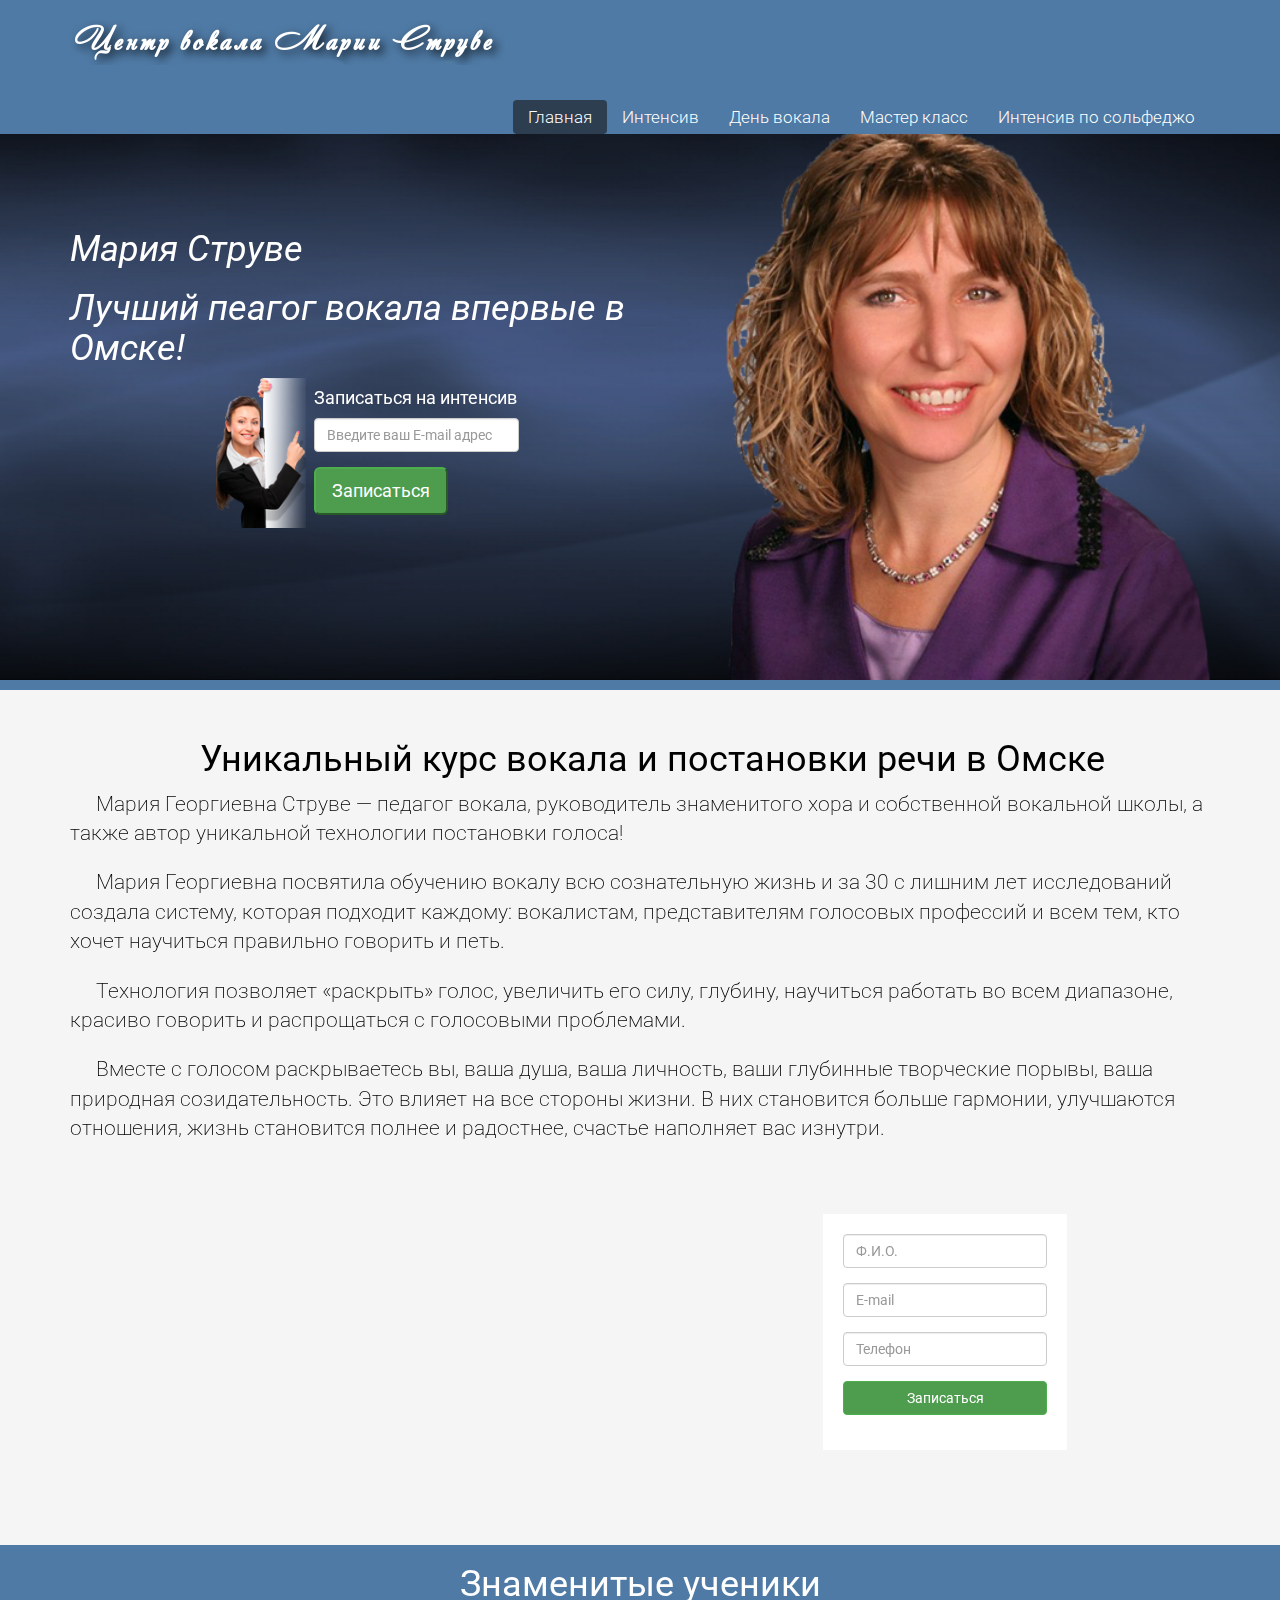
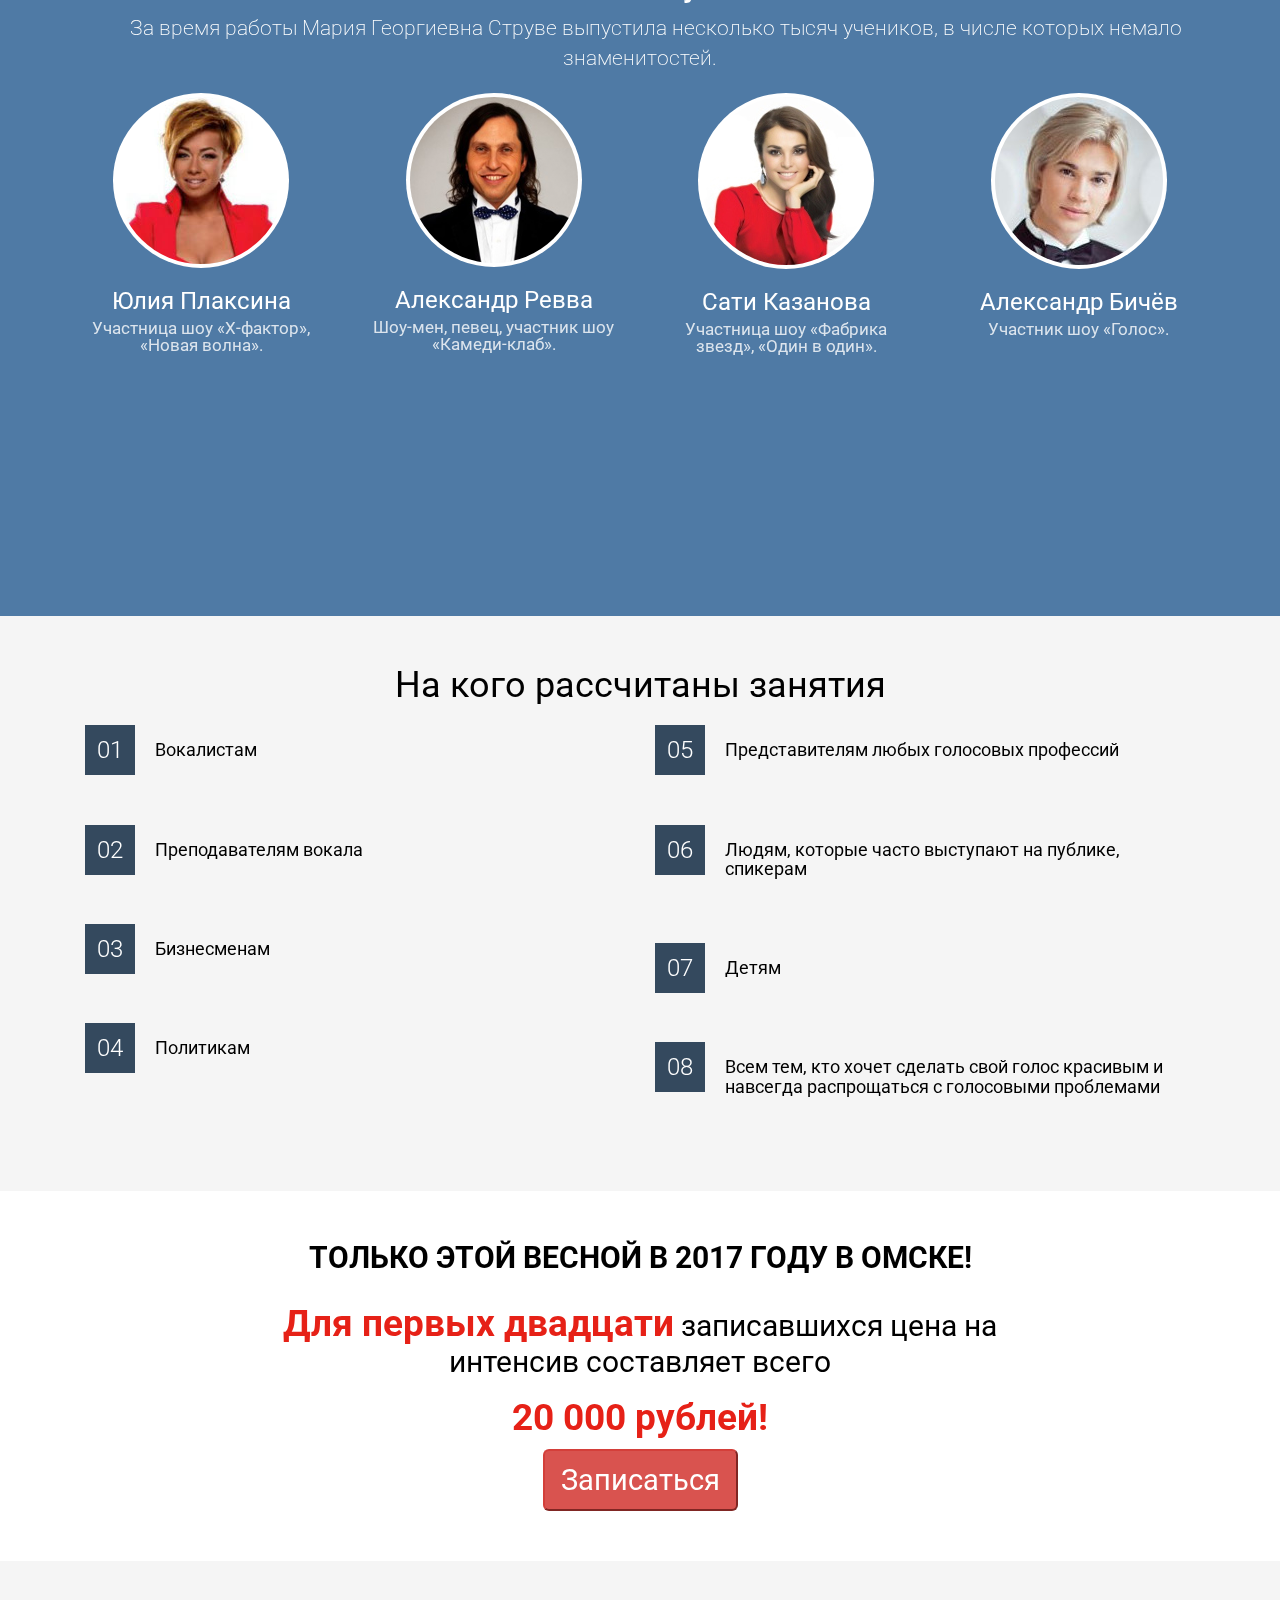
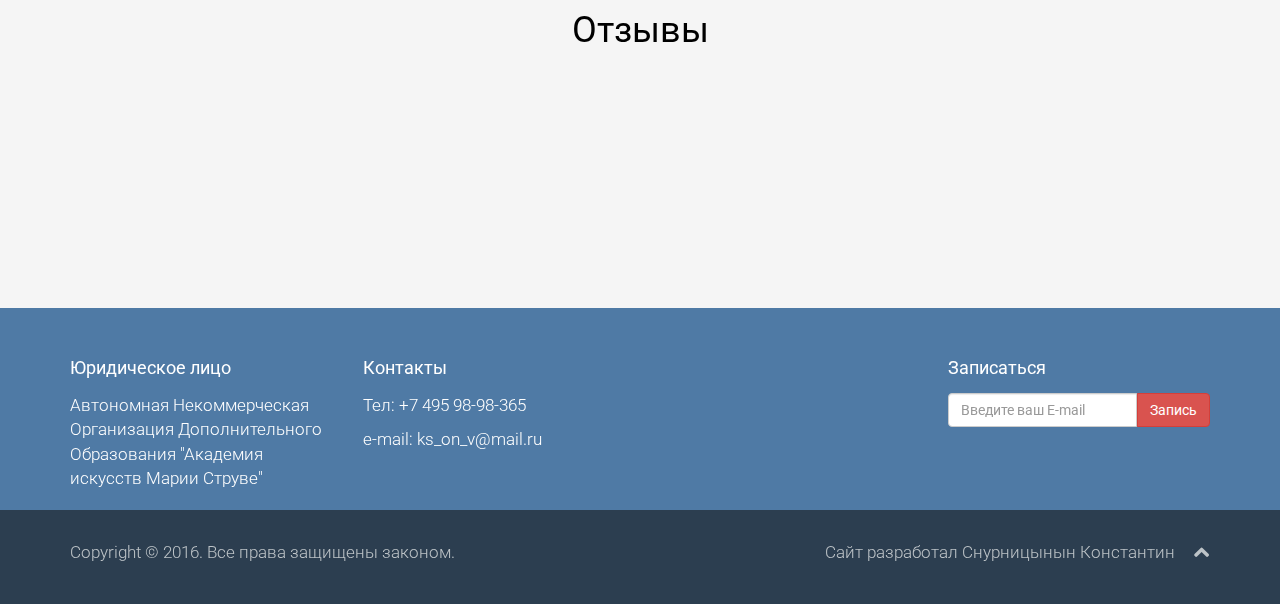
<file: index.html>
<!DOCTYPE html>
<html lang="en">
<head>
    <meta charset="utf-8">
    <meta name="viewport" content="width=device-width, initial-scale=1.0">
    <meta name="description" content="">
    <meta name="author" content="">
    <title>Мария Струве весной в Омске</title>
    <link href="css/bootstrap.min.css" rel="stylesheet">
    <link href="css/font-awesome.min.css" rel="stylesheet">
    <link href="css/prettyPhoto.css" rel="stylesheet">
    <link href="css/animate.css" rel="stylesheet">
    <link href="css/main.css" rel="stylesheet">
    <!--[if lt IE 9]>
    <script src="js/html5shiv.js"></script>
    <script src="js/respond.min.js"></script>
    <![endif]-->       
    <link rel="shortcut icon" href="images/ico/favicon.ico">
    <link rel="apple-touch-icon-precomposed" sizes="144x144" href="images/ico/apple-touch-icon-144-precomposed.png">
    <link rel="apple-touch-icon-precomposed" sizes="114x114" href="images/ico/apple-touch-icon-114-precomposed.png">
    <link rel="apple-touch-icon-precomposed" sizes="72x72" href="images/ico/apple-touch-icon-72-precomposed.png">
    <link rel="apple-touch-icon-precomposed" href="images/ico/apple-touch-icon-57-precomposed.png">
</head><!--/head-->
<body>
    <header class="navbar navbar-inverse navbar-fixed-top wet-asphalt" role="banner">
        <div class="container">
            <div class="navbar-header">
                <button type="button" class="navbar-toggle" data-toggle="collapse" data-target=".navbar-collapse">
                    <span class="sr-only">Toggle navigation</span>
                    <span class="icon-bar"></span>
                    <span class="icon-bar"></span>
                    <span class="icon-bar"></span>
                </button>
                <a class="navbar-brand" href="#"><img src="images/logo.png" alt="logo"></a>
            </div>
            <div class="collapse navbar-collapse">
                <ul class="nav navbar-nav navbar-right">
                    <li class="active"><a href="#">Главная</a></li>
                    <li><a href="#">Интенсив</a></li>
                    <li><a href="#">День вокала</a></li>
                    <li><a href="#">Мастер класс</a></li>
                    <li><a href="#">Интенсив по сольфеджо</a></li> 
                </ul>
            </div>
        </div>
    </header><!--/header-->
    <section id="main-slider" class="no-margin">
        <div class="carousel slide wet-asphalt">
            <div class="carousel-inner">
                <div class="item active" style="background-image: url(images/slider/background.jpg)">
                    <div class="container">
                        <div class="row">
                            <div class="col-sm-6">
                                <div class="carousel-content centered">
                                    <h1 class="animation animated-item-1"><i>Мария Струве</i></h1>
                                    <h1 class="animation animated-item-2"><i>Лучший пеагог вокала впервые в Омске!</i></h1>
                                    <div class="animation animated-item-2"></div>
                                    <div class="row">
                                        <div class="col-sm-2 col-sm-offset-3 animation animated-item-3">
                                            <div class="item active" style="background-image: url(images/slider/sub-form-bg-1.png); width:90px; height:150px"></div>  
                                        </div>
                                        <div class="col-sm-6 animation animated-item-4">
                                            <h4>Записаться на интенсив</h4>
                                            <div class="status alert alert-success" style="display: none"></div>
                                            <form id="main-contact-form" class="contact-form" name="contact-form" method="post" action="sendemail.php" role="form">
                                              <div class="form-group">
                                                <input type="text" class="form-control" required="required" placeholder="Введите ваш E-mail адрес" style="width: 205px">
                                              </div>
                                              <div class="form-group">
                                                <button type="submit" class="btn-success btn-lg">Записаться</button>
                                              </div>
                                            </form> 
                                        </div>
                                    </div>
                                </div>
                            </div>
                            <div class="col-sm-6 hidden-xs animation animated-item-5">
                                <div class="item active" style="background-image: url(images/slider/face.png)"></div>  
                            </div>
                        </div>
                    </div>
                </div><!--/.item-->
            </div><!--/.carousel-inner-->
        </div><!--/.carousel-->
    </section><!--/#main-slider-->

    <div id="about-us" class="container indent">
        <div class="gap"></div>
        <h1 class="center">Уникальный курс вокала и постановки речи в Омске</h1>
        <p class="lead">Мария Георгиевна Струве — педагог вокала, руководитель знаменитого хора и собственной вокальной школы, а также автор уникальной технологии постановки голоса!</p>
        <p class="lead">Мария Георгиевна посвятила обучению вокалу всю сознательную жизнь и за 30 с лишним лет исследований создала систему, которая подходит каждому: вокалистам, представителям голосовых профессий и всем тем, кто хочет научиться правильно говорить и петь.</p>
        <p class="lead">Технология позволяет «раскрыть» голос, увеличить его силу, глубину, научиться работать во всем диапазоне, красиво говорить и распрощаться с голосовыми проблемами.</p>
        <p class="lead">Вместе с голосом раскрываетесь вы, ваша душа, ваша личность, ваши глубинные творческие порывы, ваша природная созидательность. Это влияет на все стороны жизни. В них становится больше гармонии, улучшаются отношения, жизнь становится полнее и радостнее, счастье наполняет вас изнутри.</p>
        <div class="row">
            <div class="col-sm-6">
                <iframe width="560" height="315" src="https://www.youtube.com/embed/FH3_Ak4DpC8" frameborder="0" allowfullscreen></iframe>
            </div>
            <div class="col-sm-6">
                <div class="gap"></div>
                <form class="center" role="form">
                    <fieldset class="registration-form">
                        <div class="form-group">
                            <input type="text" id="username" name="username" placeholder="Ф.И.О." class="form-control">
                        </div>
                        <div class="form-group">
                            <input type="text" id="email" name="email" placeholder="E-mail" class="form-control">
                        </div>
                        <div class="form-group">
                            <input type="text" id="telephone" name="telephone" placeholder="Телефон" class="form-control">
                        </div>
                        <div class="form-group">
                            <button class="btn btn-success btn-md btn-block">Записаться</button>
                        </div>
                    </fieldset>
                </form>
            </div>
        </div>
        <div class="gap"></div>
    </div>

    <div id="services" class="wet-asphalt">
        <div class="container">
            <h1 class="center">Знаменитые ученики</h1>
            <p class="lead center indent">За время работы Мария Георгиевна Струве выпустила несколько тысяч учеников, в числе которых немало знаменитостей.</p>

            <div id="meet-the-team" class="row">
                <div class="col-md-3 col-xs-3">
                    <div class="center">
                        <p><img class="img-responsive img-thumbnail img-circle" src="images/placsina.jpg" alt="" ></p>
                        <h3>Юлия Плаксина<small class="designation muted">Участница шоу «Х-фактор», «Новая волна».</small></h3>
                    </div>
                </div>
                <div class="col-md-3 col-xs-3">
                    <div class="center">
                        <p><img class="img-responsive img-thumbnail img-circle" src="images/reva.png" alt="" ></p>
                        <h3>Александр Ревва<small class="designation muted">Шоу-мен, певец, участник шоу «Камеди-клаб».</small></h3>
                    </div>
                </div>
                <div class="col-md-3 col-xs-3">
                    <div class="center">
                        <p><img class="img-responsive img-thumbnail img-circle" src="images/kazanova.jpg" alt="" ></p>
                        <h3>Сати Казанова<small class="designation muted">Участница шоу «Фабрика звезд», «Один в один».</small></h3>
                    </div>
                </div>   
                <div class="col-md-3 col-xs-3">
                    <div class="center">
                        <p><img class="img-responsive img-thumbnail img-circle" src="images/bichev.jpg" alt="" ></p>
                        <h3>Александр Бичёв<small class="designation muted">Участник шоу «Голос».</small></h3>
                    </div>
                </div>     
            </div><!--/#meet-the-team-->
            <div id="the-team-video" class="row">
              <div class="col-md-6 col-xs-6">
                <div class="center">
                  <iframe width="400" height="225" src="https://www.youtube.com/embed/U4H_0D2MGOI" frameborder="0" allowfullscreen></iframe>
                </div>
              </div>
              <div class="col-md-6 col-xs-6">
                <div class="center">
                  <iframe width="400" height="225" src="https://www.youtube.com/embed/6rpBdIc97jA" frameborder="0" allowfullscreen></iframe>
                </div>
              </div>
            </div>
        </div>
    </div><!--/#services-->

    <div id="for-who" class="container">
        <div class="gap"></div>
        <h1 class="center">На кого рассчитаны занятия</h1>
        <div class="col-md-6 col-xs-6">
            <ul class="faq unstyled">
                <li>
                    <span class="number">01</span>
                    <div>
                        <h4>Вокалистам</h4>
                        <p>&nbsp</p>
                    </div>
                </li>
                <li>
                    <span class="number">02</span>
                    <div>
                        <h4>Преподавателям вокала</h4>
                        <p>&nbsp</p>
                    </div>
                </li>
                <li>
                    <span class="number">03</span>
                    <div>
                        <h4>Бизнесменам</h4>
                        <p>&nbsp</p>
                    </div>
                </li>
                <li>
                    <span class="number">04</span>
                    <div>
                        <h4>Политикам</h4>
                        <p>&nbsp</p>
                    </div>
                </li>
            </ul>
        </div>
        <div class="col-md-6 col-xs-6">
            <ul class="faq unstyled">
                <li>
                    <span class="number">05</span>
                    <div>
                        <h4>Представителям любых голосовых профессий</h4>
                        <p>&nbsp</p>
                    </div>
                </li>
                <li>
                    <span class="number">06</span>
                    <div>
                        <h4>Людям, которые часто выступают на публике, спикерам</h4>
                        <p>&nbsp</p>
                    </div>
                </li>
                <li>
                    <span class="number">07</span>
                    <div>
                        <h4>Детям</h4>
                        <p>&nbsp</p>
                    </div>
                </li>
                <li>
                    <span class="number">08</span>
                    <div>
                        <h4>Всем тем, кто хочет сделать свой голос красивым и навсегда распрощаться с голосовыми проблемами</h4>
                        <p>&nbsp</p>
                    </div>
                </li>
            </ul>
        </div>
        </div>
        <div class="gap"></div>
    </div>

    <div id="testimonial" class="predlozhenie">
        <div class="container">
            <div class="row">
                <div class="col-lg-12">
                    <div class="gap"></div>
                    <div class="center">
                      <h2><strong>ТОЛЬКО ЭТОЙ ВЕСНОЙ В 2017 ГОДУ В ОМСКЕ!</strong></h2>
                    </div>
                    <div class="row center col-lg-8 col-lg-offset-2">
                      <h2><span class="marker"><strong>Для первых двадцати</strong></span> записавшихся цена на интенсив составляет всего</h2>
                      <h2><span class="marker"><strong>20 000 рублей!</strong></span></h2>
                      <button type="submit" class="btn-danger btn-lg big-btn">Записаться</button>
                    </div>
                </div>
            </div>
        </div>
    </div><!--/#testimonial-->

    <div id="feedback" class="container">
        <div class="gap"></div>
        <h1 class="center">Отзывы</h1>
        <div class="col-md-4 col-xs-4">
            <iframe width="340" height="191" src="https://www.youtube.com/embed/FH3_Ak4DpC8" frameborder="0" allowfullscreen></iframe>
        </div>
        <div class="col-md-4 col-xs-4">
            <iframe width="340" height="191" src="https://www.youtube.com/embed/FH3_Ak4DpC8" frameborder="0" allowfullscreen></iframe>
        </div>
        <div class="col-md-4 col-xs-4">
            <iframe width="340" height="191" src="https://www.youtube.com/embed/FH3_Ak4DpC8" frameborder="0" allowfullscreen></iframe>
        </div>
        </div>
        <div class="gap"></div>
    </div>

    <div id="bottom" class="wet-asphalt">
        <div class="container">
        <div class="gap"></div>
            <div class="row">
                <div class="col-md-3 col-sm-6">
                    <h4>Юридическое лицо</h4>
                    <p>Автономная Некоммерческая Организация Дополнительного Образования "Академия искусств Марии Струве"</p>
                </div><!--/.col-md-3-->

                <div class="col-md-3 col-sm-6">
                    <h4>Контакты</h4>
                    <p>Тел: +7 495 98-98-365</p>
                    <p>e-mail: ks_on_v@mail.ru</p>
                </div><!--/.col-md-3-->

                <div class="col-md-3 col-sm-6 col-md-offset-3">
                    <h4>Записаться</h4>
                    <form role="form">
                        <div class="input-group">
                            <input type="text" class="form-control" autocomplete="off" placeholder="Введите ваш E-mail">
                            <span class="input-group-btn">
                                <button class="btn btn-danger" type="button">Запись</button>
                            </span>
                        </div>
                    </form>
                </div> <!--/.col-md-3-->
            </div>
        </div>
    </div><!--/#bottom-->

    <footer id="footer" class="midnight-blue">
        <div class="container">
            <div class="row">
                <div class="col-sm-6">
                    Copyright &copy; 2016. Все права защищены законом.
                </div>
                <div class="col-sm-6">
                    <ul class="pull-right">
                        <li>Сайт разработал <a href="#">Снурницынын Константин</a></li>
                        <li><a id="gototop" class="gototop" href="#"><i class="icon-chevron-up"></i></a></li><!--#gototop-->
                    </ul>
                </div>
            </div>
        </div>
    </footer><!--/#footer-->

    <script src="js/jquery.js"></script>
    <script src="js/bootstrap.min.js"></script>
    <script src="js/jquery.prettyPhoto.js"></script>
    <script src="js/main.js"></script>
</body>
</html>
</file>
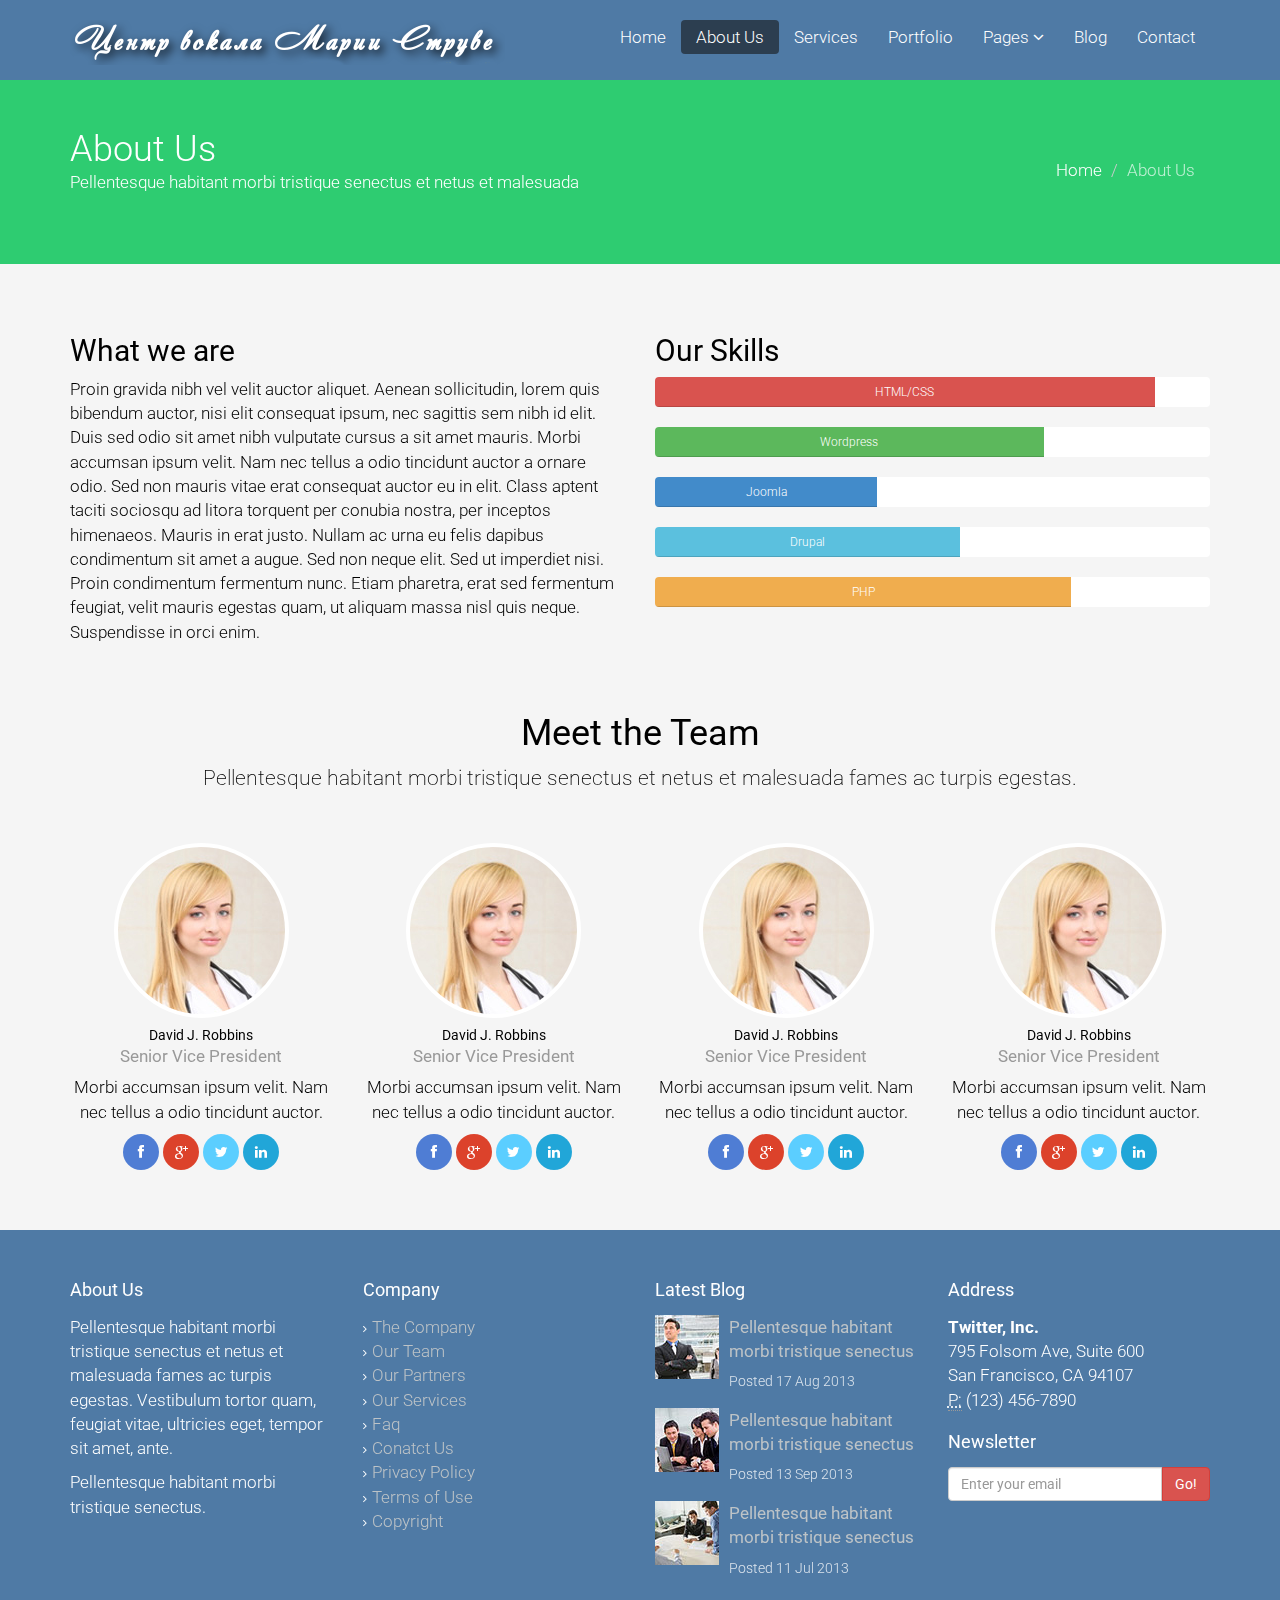
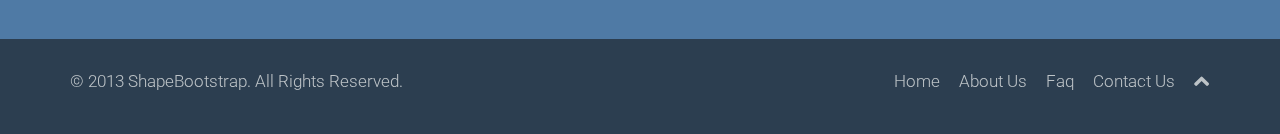
<file: about-us.html>
<!DOCTYPE html>
<html lang="en">
<head>
    <meta charset="utf-8">
    <meta name="viewport" content="width=device-width, initial-scale=1.0">
    <meta name="description" content="">
    <meta name="author" content="">
    <title>About Us | Flat Theme</title>
    <link href="css/bootstrap.min.css" rel="stylesheet">
    <link href="css/font-awesome.min.css" rel="stylesheet">
    <link href="css/prettyPhoto.css" rel="stylesheet">
    <link href="css/animate.css" rel="stylesheet">
    <link href="css/main.css" rel="stylesheet">
    <!--[if lt IE 9]>
    <script src="js/html5shiv.js"></script>
    <script src="js/respond.min.js"></script>
    <![endif]-->       
    <link rel="shortcut icon" href="images/ico/favicon.ico">
    <link rel="apple-touch-icon-precomposed" sizes="144x144" href="images/ico/apple-touch-icon-144-precomposed.png">
    <link rel="apple-touch-icon-precomposed" sizes="114x114" href="images/ico/apple-touch-icon-114-precomposed.png">
    <link rel="apple-touch-icon-precomposed" sizes="72x72" href="images/ico/apple-touch-icon-72-precomposed.png">
    <link rel="apple-touch-icon-precomposed" href="images/ico/apple-touch-icon-57-precomposed.png">
</head><!--/head-->
<body>
    <header class="navbar navbar-inverse navbar-fixed-top wet-asphalt" role="banner">
        <div class="container">
            <div class="navbar-header">
                <button type="button" class="navbar-toggle" data-toggle="collapse" data-target=".navbar-collapse">
                    <span class="sr-only">Toggle navigation</span>
                    <span class="icon-bar"></span>
                    <span class="icon-bar"></span>
                    <span class="icon-bar"></span>
                </button>
                <a class="navbar-brand" href="index.html"><img src="images/logo.png" alt="logo"></a>
            </div>
            <div class="collapse navbar-collapse">
                <ul class="nav navbar-nav navbar-right">
                    <li><a href="index.html">Home</a></li>
                    <li class="active"><a href="about-us.html">About Us</a></li>
                    <li><a href="services.html">Services</a></li>
                    <li><a href="portfolio.html">Portfolio</a></li>
                    <li class="dropdown">
                        <a href="#" class="dropdown-toggle" data-toggle="dropdown">Pages <i class="icon-angle-down"></i></a>
                        <ul class="dropdown-menu">
                            <li><a href="career.html">Career</a></li>
                            <li><a href="blog-item.html">Blog Single</a></li>
                            <li><a href="faq.html">FAQ</a></li>
                            <li><a href="pricing.html">Pricing</a></li>
                            <li><a href="404.html">404</a></li>
                            <li><a href="registration.html">Registration</a></li>
                            <li class="divider"></li>
                            <li><a href="privacy.html">Privacy Policy</a></li>
                            <li><a href="terms.html">Terms of Use</a></li>
                        </ul>
                    </li>
                    <li><a href="blog.html">Blog</a></li> 
                    <li><a href="contact-us.html">Contact</a></li>
                </ul>
            </div>
        </div>
    </header><!--/header-->

    <section id="title" class="emerald">
        <div class="container">
            <div class="row">
                <div class="col-sm-6">
                    <h1>About Us</h1>
                    <p>Pellentesque habitant morbi tristique senectus et netus et malesuada</p>
                </div>
                <div class="col-sm-6">
                    <ul class="breadcrumb pull-right">
                        <li><a href="index.html">Home</a></li>
                        <li class="active">About Us</li>
                    </ul>
                </div>
            </div>
        </div>
    </section><!--/#title-->

    <section id="about-us" class="container">
        <div class="row">
            <div class="col-sm-6">
                <h2>What we are</h2>
                <p>Proin gravida nibh vel velit auctor aliquet. Aenean sollicitudin, lorem quis bibendum auctor, nisi elit consequat ipsum, nec sagittis sem nibh id elit. Duis sed odio sit amet nibh vulputate cursus a sit amet mauris. Morbi accumsan ipsum velit. Nam nec tellus a odio tincidunt auctor a ornare odio. Sed non  mauris vitae erat consequat auctor eu in elit. Class aptent taciti sociosqu ad litora torquent per conubia nostra, per inceptos himenaeos. Mauris in erat justo. Nullam ac urna eu felis dapibus condimentum sit amet a augue. Sed non neque elit. Sed ut imperdiet nisi. Proin condimentum fermentum nunc. Etiam pharetra, erat sed fermentum feugiat, velit mauris egestas quam, ut aliquam massa nisl quis neque. Suspendisse in orci enim.</p>
            </div><!--/.col-sm-6-->
            <div class="col-sm-6">
                <h2>Our Skills</h2>
                <div>
                    <div class="progress">
                        <div class="progress-bar progress-bar-danger" role="progressbar" aria-valuenow="90" aria-valuemin="0" aria-valuemax="100" style="width: 90%;">
                            <span>HTML/CSS</span>
                        </div>
                    </div>
                    <div class="progress">
                        <div class="progress-bar progress-bar-success" role="progressbar" aria-valuenow="70" aria-valuemin="0" aria-valuemax="100" style="width: 70%;">
                            <span>Wordpress</span>
                        </div>
                    </div>
                    <div class="progress">
                        <div class="progress-bar" role="progressbar" aria-valuenow="40" aria-valuemin="0" aria-valuemax="100" style="width: 40%;">
                            <span>Joomla</span>
                        </div>
                    </div>
                    <div class="progress">
                        <div class="progress-bar progress-bar-info" role="progressbar" aria-valuenow="55" aria-valuemin="0" aria-valuemax="100" style="width: 55%;">
                            <span>Drupal</span>
                        </div>
                    </div>
                    <div class="progress">
                        <div class="progress-bar progress-bar-warning" role="progressbar" aria-valuenow="75" aria-valuemin="0" aria-valuemax="100" style="width: 75%;">
                            <span>PHP</span>
                        </div>
                    </div>
                </div>
            </div><!--/.col-sm-6-->
        </div><!--/.row-->

        <div class="gap"></div>
        <h1 class="center">Meet the Team</h1>
        <p class="lead center">Pellentesque habitant morbi tristique senectus et netus et malesuada fames ac turpis egestas.</p>
        <div class="gap"></div>

        <div id="meet-the-team" class="row">
            <div class="col-md-3 col-xs-6">
                <div class="center">
                    <p><img class="img-responsive img-thumbnail img-circle" src="images/team-member.jpg" alt="" ></p>
                    <h5>David J. Robbins<small class="designation muted">Senior Vice President</small></h5>
                    <p>Morbi accumsan ipsum velit. Nam nec tellus a odio tincidunt auctor.</p>
                    <a class="btn btn-social btn-facebook" href="#"><i class="icon-facebook"></i></a> <a class="btn btn-social btn-google-plus" href="#"><i class="icon-google-plus"></i></a> <a class="btn btn-social btn-twitter" href="#"><i class="icon-twitter"></i></a> <a class="btn btn-social btn-linkedin" href="#"><i class="icon-linkedin"></i></a>
                </div>
            </div>

            <div class="col-md-3 col-xs-6">
                <div class="center">
                    <p><img class="img-responsive img-thumbnail img-circle" src="images/team-member.jpg" alt="" ></p>
                    <h5>David J. Robbins<small class="designation muted">Senior Vice President</small></h5>
                    <p>Morbi accumsan ipsum velit. Nam nec tellus a odio tincidunt auctor.</p>
                    <a class="btn btn-social btn-facebook" href="#"><i class="icon-facebook"></i></a> <a class="btn btn-social btn-google-plus" href="#"><i class="icon-google-plus"></i></a> <a class="btn btn-social btn-twitter" href="#"><i class="icon-twitter"></i></a> <a class="btn btn-social btn-linkedin" href="#"><i class="icon-linkedin"></i></a>
                </div>
            </div>        
            <div class="col-md-3 col-xs-6">
                <div class="center">
                    <p><img class="img-responsive img-thumbnail img-circle" src="images/team-member.jpg" alt="" ></p>
                    <h5>David J. Robbins<small class="designation muted">Senior Vice President</small></h5>
                    <p>Morbi accumsan ipsum velit. Nam nec tellus a odio tincidunt auctor.</p>
                    <a class="btn btn-social btn-facebook" href="#"><i class="icon-facebook"></i></a> <a class="btn btn-social btn-google-plus" href="#"><i class="icon-google-plus"></i></a> <a class="btn btn-social btn-twitter" href="#"><i class="icon-twitter"></i></a> <a class="btn btn-social btn-linkedin" href="#"><i class="icon-linkedin"></i></a>
                </div>
            </div>        
            <div class="col-md-3 col-xs-6">
                <div class="center">
                    <p><img class="img-responsive img-thumbnail img-circle" src="images/team-member.jpg" alt="" ></p>
                    <h5>David J. Robbins<small class="designation muted">Senior Vice President</small></h5>
                    <p>Morbi accumsan ipsum velit. Nam nec tellus a odio tincidunt auctor.</p>
                    <a class="btn btn-social btn-facebook" href="#"><i class="icon-facebook"></i></a> <a class="btn btn-social btn-google-plus" href="#"><i class="icon-google-plus"></i></a> <a class="btn btn-social btn-twitter" href="#"><i class="icon-twitter"></i></a> <a class="btn btn-social btn-linkedin" href="#"><i class="icon-linkedin"></i></a>
                </div>
            </div>
        </div><!--/#meet-the-team-->
    </section><!--/#about-us-->

    <section id="bottom" class="wet-asphalt">
        <div class="container">
            <div class="row">
                <div class="col-md-3 col-sm-6">
                    <h4>About Us</h4>
                    <p>Pellentesque habitant morbi tristique senectus et netus et malesuada fames ac turpis egestas. Vestibulum tortor quam, feugiat vitae, ultricies eget, tempor sit amet, ante.</p>
                    <p>Pellentesque habitant morbi tristique senectus.</p>
                </div><!--/.col-md-3-->

                <div class="col-md-3 col-sm-6">
                    <h4>Company</h4>
                    <div>
                        <ul class="arrow">
                            <li><a href="#">The Company</a></li>
                            <li><a href="#">Our Team</a></li>
                            <li><a href="#">Our Partners</a></li>
                            <li><a href="#">Our Services</a></li>
                            <li><a href="#">Faq</a></li>
                            <li><a href="#">Conatct Us</a></li>
                            <li><a href="#">Privacy Policy</a></li>
                            <li><a href="#">Terms of Use</a></li>
                            <li><a href="#">Copyright</a></li>
                        </ul>
                    </div>
                </div><!--/.col-md-3-->

                <div class="col-md-3 col-sm-6">
                    <h4>Latest Blog</h4>
                    <div>
                        <div class="media">
                            <div class="pull-left">
                                <img src="images/blog/thumb1.jpg" alt="">
                            </div>
                            <div class="media-body">
                                <span class="media-heading"><a href="#">Pellentesque habitant morbi tristique senectus</a></span>
                                <small class="muted">Posted 17 Aug 2013</small>
                            </div>
                        </div>
                        <div class="media">
                            <div class="pull-left">
                                <img src="images/blog/thumb2.jpg" alt="">
                            </div>
                            <div class="media-body">
                                <span class="media-heading"><a href="#">Pellentesque habitant morbi tristique senectus</a></span>
                                <small class="muted">Posted 13 Sep 2013</small>
                            </div>
                        </div>
                        <div class="media">
                            <div class="pull-left">
                                <img src="images/blog/thumb3.jpg" alt="">
                            </div>
                            <div class="media-body">
                                <span class="media-heading"><a href="#">Pellentesque habitant morbi tristique senectus</a></span>
                                <small class="muted">Posted 11 Jul 2013</small>
                            </div>
                        </div>
                    </div>  
                </div><!--/.col-md-3-->

                <div class="col-md-3 col-sm-6">
                    <h4>Address</h4>
                    <address>
                        <strong>Twitter, Inc.</strong><br>
                        795 Folsom Ave, Suite 600<br>
                        San Francisco, CA 94107<br>
                        <abbr title="Phone">P:</abbr> (123) 456-7890
                    </address>
                    <h4>Newsletter</h4>
                    <form role="form">
                        <div class="input-group">
                            <input type="text" class="form-control" autocomplete="off" placeholder="Enter your email">
                            <span class="input-group-btn">
                                <button class="btn btn-danger" type="button">Go!</button>
                            </span>
                        </div>
                    </form>
                </div> <!--/.col-md-3-->
            </div>
        </div>
    </section><!--/#bottom-->

    <footer id="footer" class="midnight-blue">
        <div class="container">
            <div class="row">
                <div class="col-sm-6">
                    &copy; 2013 <a target="_blank" href="http://shapebootstrap.net/" title="Free Twitter Bootstrap WordPress Themes and HTML templates">ShapeBootstrap</a>. All Rights Reserved.
                </div>
                <div class="col-sm-6">
                    <ul class="pull-right">
                        <li><a href="#">Home</a></li>
                        <li><a href="#">About Us</a></li>
                        <li><a href="#">Faq</a></li>
                        <li><a href="#">Contact Us</a></li>
                        <li><a id="gototop" class="gototop" href="#"><i class="icon-chevron-up"></i></a></li><!--#gototop-->
                    </ul>
                </div>
            </div>
        </div>
    </footer><!--/#footer-->

    <script src="js/jquery.js"></script>
    <script src="js/bootstrap.min.js"></script>
    <script src="js/jquery.prettyPhoto.js"></script>
    <script src="js/main.js"></script>
</body>
</html>
</file>
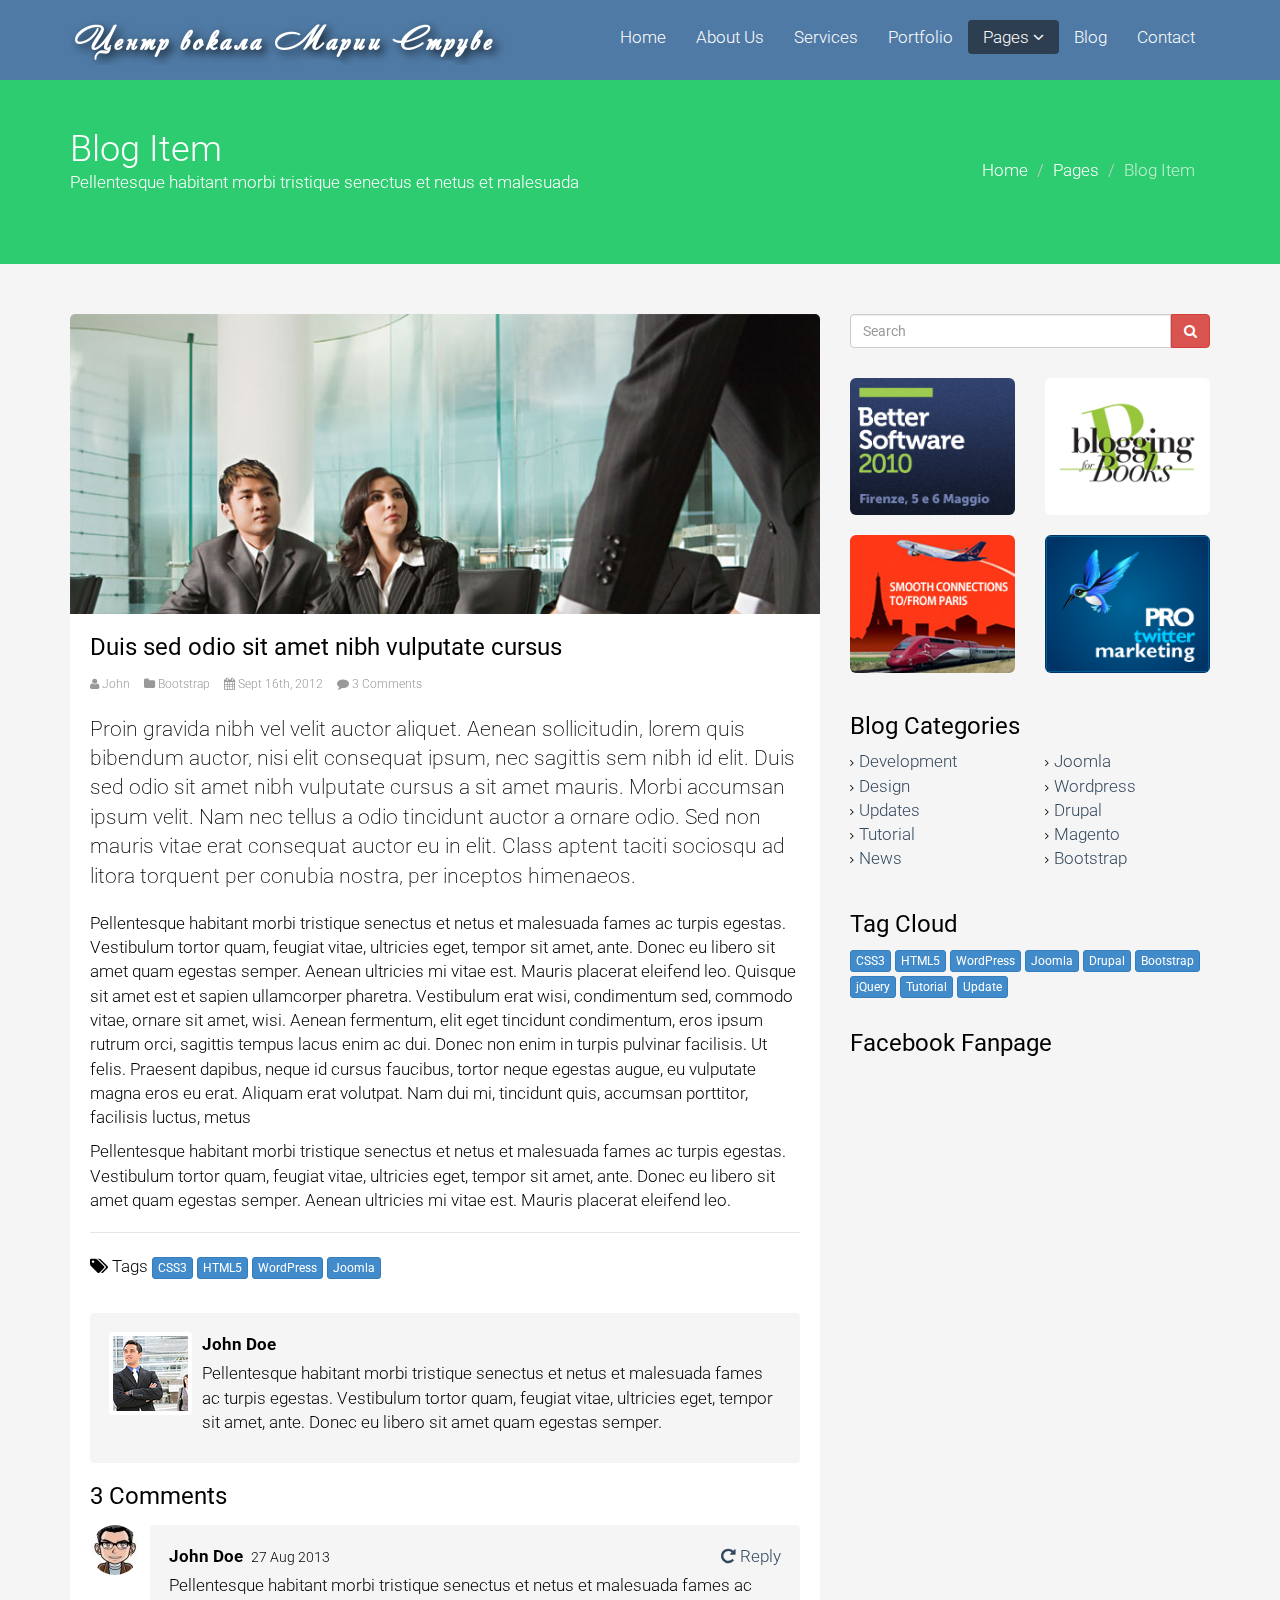
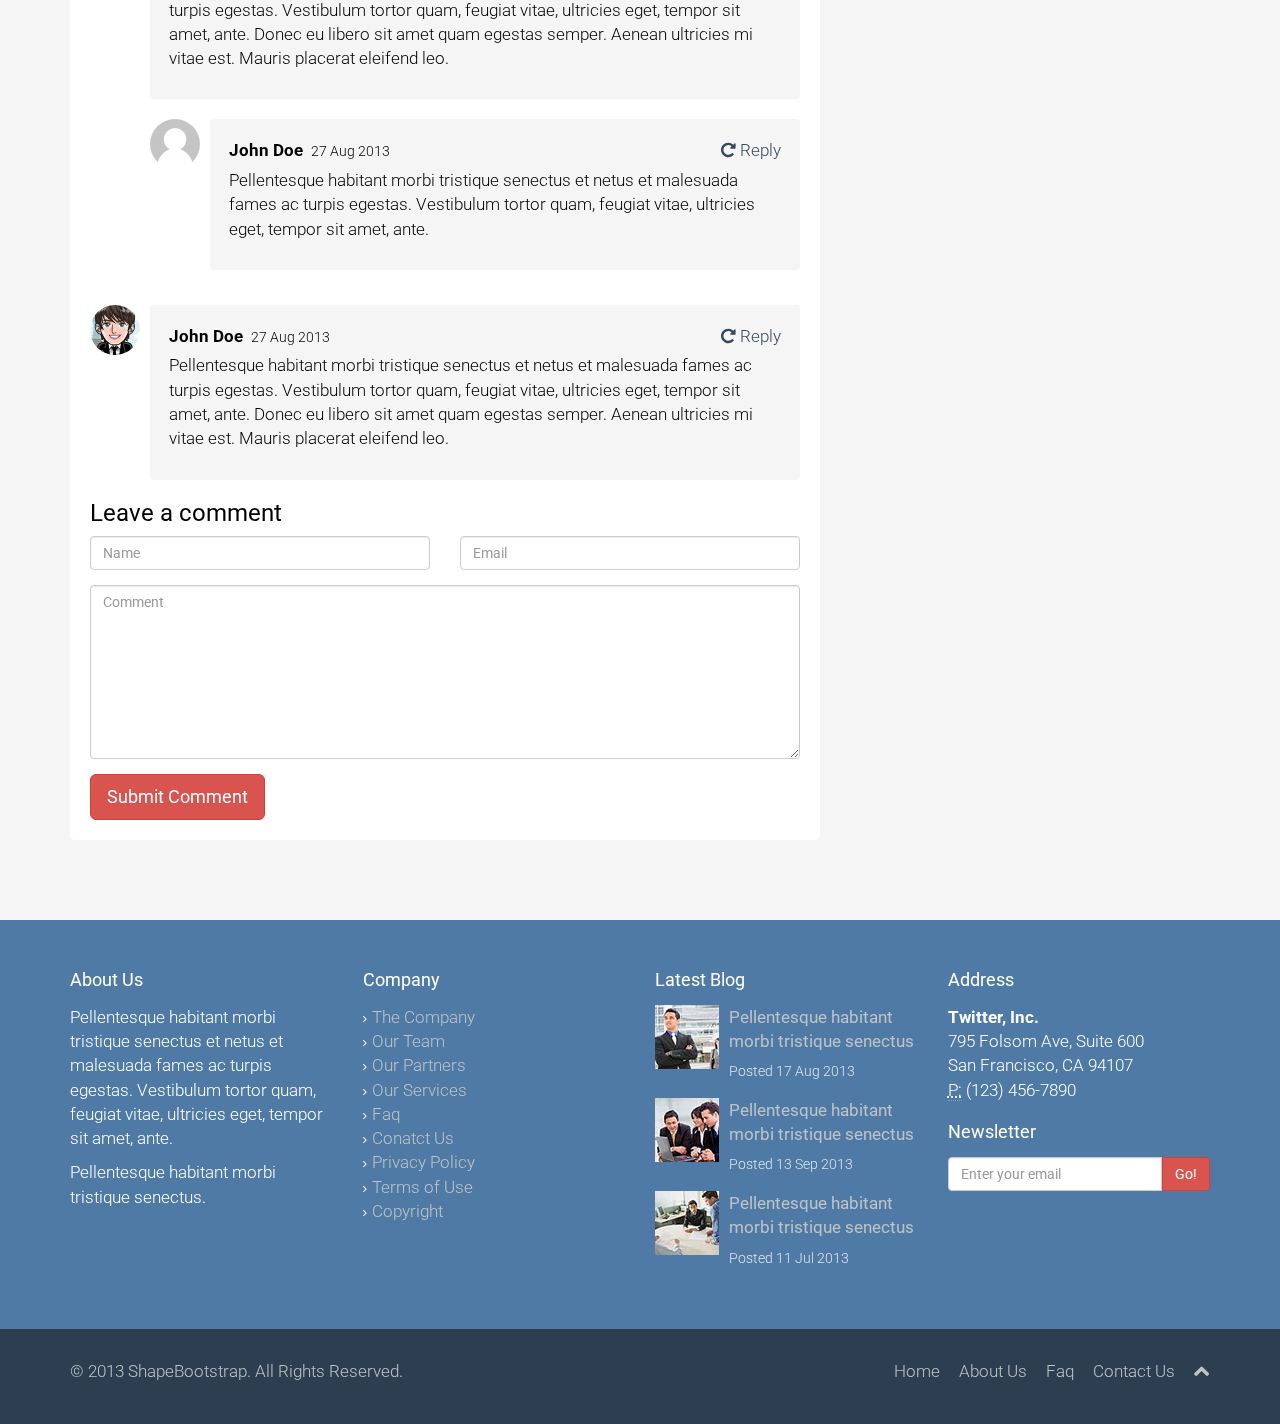
<file: blog-item.html>
<!DOCTYPE html>
<html lang="en">
<head>
    <meta charset="utf-8">
    <meta name="viewport" content="width=device-width, initial-scale=1.0">
    <meta name="description" content="">
    <meta name="author" content="">
    <title>Blog Item | Flat Theme</title>
    <link href="css/bootstrap.min.css" rel="stylesheet">
    <link href="css/font-awesome.min.css" rel="stylesheet">
    <link href="css/prettyPhoto.css" rel="stylesheet">
    <link href="css/animate.css" rel="stylesheet">
    <link href="css/main.css" rel="stylesheet">
    <!--[if lt IE 9]>
    <script src="js/html5shiv.js"></script>
    <script src="js/respond.min.js"></script>
    <![endif]-->       
    <link rel="shortcut icon" href="images/ico/favicon.ico">
    <link rel="apple-touch-icon-precomposed" sizes="144x144" href="images/ico/apple-touch-icon-144-precomposed.png">
    <link rel="apple-touch-icon-precomposed" sizes="114x114" href="images/ico/apple-touch-icon-114-precomposed.png">
    <link rel="apple-touch-icon-precomposed" sizes="72x72" href="images/ico/apple-touch-icon-72-precomposed.png">
    <link rel="apple-touch-icon-precomposed" href="images/ico/apple-touch-icon-57-precomposed.png">
</head><!--/head-->
<body>
    <div id="fb-root"></div>
    <script>(function(d, s, id) {
        var js, fjs = d.getElementsByTagName(s)[0];
        if (d.getElementById(id)) return;
        js = d.createElement(s); js.id = id;
        js.src = "//connect.facebook.net/en_US/all.js#xfbml=1&appId=144716315690681";
        fjs.parentNode.insertBefore(js, fjs);
    }(document, 'script', 'facebook-jssdk'));</script>

    <header class="navbar navbar-inverse navbar-fixed-top wet-asphalt" role="banner">
        <div class="container">
            <div class="navbar-header">
                <button type="button" class="navbar-toggle" data-toggle="collapse" data-target=".navbar-collapse">
                    <span class="sr-only">Toggle navigation</span>
                    <span class="icon-bar"></span>
                    <span class="icon-bar"></span>
                    <span class="icon-bar"></span>
                </button>
                <a class="navbar-brand" href="index.html"><img src="images/logo.png" alt="logo"></a>
            </div>
            <div class="collapse navbar-collapse">
                <ul class="nav navbar-nav navbar-right">
                    <li><a href="index.html">Home</a></li>
                    <li><a href="about-us.html">About Us</a></li>
                    <li><a href="services.html">Services</a></li>
                    <li><a href="portfolio.html">Portfolio</a></li>
                    <li class="dropdown active">
                        <a href="#" class="dropdown-toggle" data-toggle="dropdown">Pages <i class="icon-angle-down"></i></a>
                        <ul class="dropdown-menu">
                            <li><a href="career.html">Career</a></li>
                            <li class="active"><a href="blog-item.html">Blog Single</a></li>
                            <li><a href="faq.html">FAQ</a></li>
                            <li><a href="pricing.html">Pricing</a></li>
                            <li><a href="404.html">404</a></li>
                            <li><a href="registration.html">Registration</a></li>
                            <li class="divider"></li>
                            <li><a href="privacy.html">Privacy Policy</a></li>
                            <li><a href="terms.html">Terms of Use</a></li>
                        </ul>
                    </li>
                    <li><a href="blog.html">Blog</a></li> 
                    <li><a href="contact-us.html">Contact</a></li>
                </ul>
            </div>
        </div>
    </header><!--/header-->

    <section id="title" class="emerald">
        <div class="container">
            <div class="row">
                <div class="col-sm-6">
                    <h1>Blog Item</h1>
                    <p>Pellentesque habitant morbi tristique senectus et netus et malesuada</p>
                </div>
                <div class="col-sm-6">
                    <ul class="breadcrumb pull-right">
                        <li><a href="index.html">Home</a></li>
                        <li><a href="#">Pages</a></li>
                        <li class="active">Blog Item</li>
                    </ul>
                </div>
            </div>
        </div>
    </section><!--/#title-->

    <section id="blog" class="container">
        <div class="row">
            <aside class="col-sm-4 col-sm-push-8">
                <div class="widget search">
                    <form role="form">
                        <div class="input-group">
                            <input type="text" class="form-control" autocomplete="off" placeholder="Search">
                            <span class="input-group-btn">
                                <button class="btn btn-danger" type="button"><i class="icon-search"></i></button>
                            </span>
                        </div>
                    </form>
                </div><!--/.search-->

                <div class="widget ads">
                    <div class="row">
                        <div class="col-xs-6">
                            <a href="#"><img class="img-responsive img-rounded" src="images/ads/ad1.png" alt=""></a>
                        </div>

                        <div class="col-xs-6">
                            <a href="#"><img class="img-responsive img-rounded" src="images/ads/ad2.png" alt=""></a>
                        </div>
                    </div>
                    <p> </p>
                    <div class="row">
                        <div class="col-xs-6">
                            <a href="#"><img class="img-responsive img-rounded" src="images/ads/ad3.png" alt=""></a>
                        </div>

                        <div class="col-xs-6">
                            <a href="#"><img class="img-responsive img-rounded" src="images/ads/ad4.png" alt=""></a>
                        </div>
                    </div>
                </div><!--/.ads-->     

                <div class="widget categories">
                    <h3>Blog Categories</h3>
                    <div class="row">
                        <div class="col-sm-6">
                            <ul class="arrow">
                                <li><a href="#">Development</a></li>
                                <li><a href="#">Design</a></li>
                                <li><a href="#">Updates</a></li>
                                <li><a href="#">Tutorial</a></li>
                                <li><a href="#">News</a></li>
                            </ul>
                        </div>
                        <div class="col-sm-6">
                            <ul class="arrow">
                                <li><a href="#">Joomla</a></li>
                                <li><a href="#">Wordpress</a></li>
                                <li><a href="#">Drupal</a></li>
                                <li><a href="#">Magento</a></li>
                                <li><a href="#">Bootstrap</a></li>
                            </ul>
                        </div>
                    </div>                     
                </div><!--/.categories-->
                <div class="widget tags">
                    <h3>Tag Cloud</h3>
                    <ul class="tag-cloud">
                        <li><a class="btn btn-xs btn-primary" href="#">CSS3</a></li>
                        <li><a class="btn btn-xs btn-primary" href="#">HTML5</a></li>
                        <li><a class="btn btn-xs btn-primary" href="#">WordPress</a></li>
                        <li><a class="btn btn-xs btn-primary" href="#">Joomla</a></li>
                        <li><a class="btn btn-xs btn-primary" href="#">Drupal</a></li>
                        <li><a class="btn btn-xs btn-primary" href="#">Bootstrap</a></li>
                        <li><a class="btn btn-xs btn-primary" href="#">jQuery</a></li>
                        <li><a class="btn btn-xs btn-primary" href="#">Tutorial</a></li>
                        <li><a class="btn btn-xs btn-primary" href="#">Update</a></li>
                    </ul>
                </div><!--/.tags-->

                <div class="widget facebook-fanpage">
                    <h3>Facebook Fanpage</h3>
                    <div class="widget-content">
                        <div class="fb-like-box" data-href="https://www.facebook.com/shapebootstrap" data-width="292" data-show-faces="true" data-header="false" data-stream="false" data-show-border="false"></div>
                    </div>
                </div>
            </aside>        
            <div class="col-sm-8 col-sm-pull-4">
                <div class="blog">
                    <div class="blog-item">
                        <img class="img-responsive img-blog" src="images/blog/blog2.jpg" width="100%" alt="" />
                        <div class="blog-content">
                            <h3>Duis sed odio sit amet nibh vulputate cursus</h3>
                            <div class="entry-meta">
                                <span><i class="icon-user"></i> <a href="#">John</a></span>
                                <span><i class="icon-folder-close"></i> <a href="#">Bootstrap</a></span>
                                <span><i class="icon-calendar"></i> Sept 16th, 2012</span>
                                <span><i class="icon-comment"></i> <a href="blog-item.html#comments">3 Comments</a></span>
                            </div>
                            <p class="lead">Proin gravida nibh vel velit auctor aliquet. Aenean sollicitudin, lorem quis bibendum auctor, nisi elit consequat ipsum, nec sagittis sem nibh id elit. Duis sed odio sit amet nibh vulputate cursus a sit amet mauris. Morbi accumsan ipsum velit. Nam nec tellus a odio tincidunt auctor a ornare odio. Sed non  mauris vitae erat consequat auctor eu in elit. Class aptent taciti sociosqu ad litora torquent per conubia nostra, per inceptos himenaeos.</p>

                            <p>Pellentesque habitant morbi tristique senectus et netus et malesuada fames ac turpis egestas. Vestibulum tortor quam, feugiat vitae, ultricies eget, tempor sit amet, ante. Donec eu libero sit amet quam egestas semper. Aenean ultricies mi vitae est. Mauris placerat eleifend leo. Quisque sit amet est et sapien ullamcorper pharetra. Vestibulum erat wisi, condimentum sed, commodo vitae, ornare sit amet, wisi. Aenean fermentum, elit eget tincidunt condimentum, eros ipsum rutrum orci, sagittis tempus lacus enim ac dui. Donec non enim in turpis pulvinar facilisis. Ut felis. Praesent dapibus, neque id cursus faucibus, tortor neque egestas augue, eu vulputate magna eros eu erat. Aliquam erat volutpat. Nam dui mi, tincidunt quis, accumsan porttitor, facilisis luctus, metus</p>

                            <p>Pellentesque habitant morbi tristique senectus et netus et malesuada fames ac turpis egestas. Vestibulum tortor quam, feugiat vitae, ultricies eget, tempor sit amet, ante. Donec eu libero sit amet quam egestas semper. Aenean ultricies mi vitae est. Mauris placerat eleifend leo.</p>

                            <hr>

                            <div class="tags">
                                <i class="icon-tags"></i> Tags <a class="btn btn-xs btn-primary" href="#">CSS3</a> <a class="btn btn-xs btn-primary" href="#">HTML5</a> <a class="btn btn-xs btn-primary" href="#">WordPress</a> <a class="btn btn-xs btn-primary" href="#">Joomla</a>
                            </div>

                            <p>&nbsp;</p>

                            <div class="author well">
                                <div class="media">
                                    <div class="pull-left">
                                        <img class="avatar img-thumbnail" src="images/blog/avatar.jpg" alt="">
                                    </div>
                                    <div class="media-body">
                                        <div class="media-heading">
                                            <strong>John Doe</strong>
                                        </div>
                                        <p>Pellentesque habitant morbi tristique senectus et netus et malesuada fames ac turpis egestas. Vestibulum tortor quam, feugiat vitae, ultricies eget, tempor sit amet, ante. Donec eu libero sit amet quam egestas semper.</p>
                                    </div>
                                </div>
                            </div><!--/.author-->

                            <div id="comments">
                                <div id="comments-list">
                                    <h3>3 Comments</h3>
                                    <div class="media">
                                        <div class="pull-left">
                                            <img class="avatar img-circle" src="images/blog/avatar1.png" alt="">
                                        </div>
                                        <div class="media-body">
                                            <div class="well">
                                                <div class="media-heading">
                                                    <strong>John Doe</strong>&nbsp; <small>27 Aug 2013</small>
                                                    <a class="pull-right" href="#"><i class="icon-repeat"></i> Reply</a>
                                                </div>
                                                <p>Pellentesque habitant morbi tristique senectus et netus et malesuada fames ac turpis egestas. Vestibulum tortor quam, feugiat vitae, ultricies eget, tempor sit amet, ante. Donec eu libero sit amet quam egestas semper. Aenean ultricies mi vitae est. Mauris placerat eleifend leo.</p>
                                            </div>
                                            <div class="media">
                                                <div class="pull-left">
                                                    <img class="avatar img-circle" src="images/blog/avatar3.png" alt="">
                                                </div>
                                                <div class="media-body">
                                                    <div class="well">
                                                        <div class="media-heading">
                                                            <strong>John Doe</strong>&nbsp; <small>27 Aug 2013</small>
                                                            <a class="pull-right" href="#"><i class="icon-repeat"></i> Reply</a>
                                                        </div>
                                                        <p>Pellentesque habitant morbi tristique senectus et netus et malesuada fames ac turpis egestas. Vestibulum tortor quam, feugiat vitae, ultricies eget, tempor sit amet, ante.</p>
                                                    </div>
                                                </div>
                                            </div><!--/.media-->
                                        </div>
                                    </div><!--/.media-->
                                    <div class="media">
                                        <div class="pull-left">
                                            <img class="avatar img-circle" src="images/blog/avatar2.png" alt="">
                                        </div>
                                        <div class="media-body">
                                            <div class="well">
                                                <div class="media-heading">
                                                    <strong>John Doe</strong>&nbsp; <small>27 Aug 2013</small>
                                                    <a class="pull-right" href="#"><i class="icon-repeat"></i> Reply</a>
                                                </div>
                                                <p>Pellentesque habitant morbi tristique senectus et netus et malesuada fames ac turpis egestas. Vestibulum tortor quam, feugiat vitae, ultricies eget, tempor sit amet, ante. Donec eu libero sit amet quam egestas semper. Aenean ultricies mi vitae est. Mauris placerat eleifend leo.</p>
                                            </div>
                                        </div>
                                    </div><!--/.media-->
                                </div><!--/#comments-list-->  

                                <div id="comment-form">
                                    <h3>Leave a comment</h3>
                                    <form class="form-horizontal" role="form">
                                        <div class="form-group">
                                            <div class="col-sm-6">
                                                <input type="text" class="form-control" placeholder="Name">
                                            </div>
                                            <div class="col-sm-6">
                                                <input type="email" class="form-control" placeholder="Email">
                                            </div>
                                        </div>
                                        <div class="form-group">
                                            <div class="col-sm-12">
                                                <textarea rows="8" class="form-control" placeholder="Comment"></textarea>
                                            </div>
                                        </div>
                                        <button type="submit" class="btn btn-danger btn-lg">Submit Comment</button>
                                    </form>
                                </div><!--/#comment-form-->
                            </div><!--/#comments-->
                        </div>
                    </div><!--/.blog-item-->
                </div>
            </div><!--/.col-md-8-->
        </div><!--/.row-->
    </section><!--/#blog-->

    <section id="bottom" class="wet-asphalt">
        <div class="container">
            <div class="row">
                <div class="col-md-3 col-sm-6">
                    <h4>About Us</h4>
                    <p>Pellentesque habitant morbi tristique senectus et netus et malesuada fames ac turpis egestas. Vestibulum tortor quam, feugiat vitae, ultricies eget, tempor sit amet, ante.</p>
                    <p>Pellentesque habitant morbi tristique senectus.</p>
                </div><!--/.col-md-3-->

                <div class="col-md-3 col-sm-6">
                    <h4>Company</h4>
                    <div>
                        <ul class="arrow">
                            <li><a href="#">The Company</a></li>
                            <li><a href="#">Our Team</a></li>
                            <li><a href="#">Our Partners</a></li>
                            <li><a href="#">Our Services</a></li>
                            <li><a href="#">Faq</a></li>
                            <li><a href="#">Conatct Us</a></li>
                            <li><a href="#">Privacy Policy</a></li>
                            <li><a href="#">Terms of Use</a></li>
                            <li><a href="#">Copyright</a></li>
                        </ul>
                    </div>
                </div><!--/.col-md-3-->

                <div class="col-md-3 col-sm-6">
                    <h4>Latest Blog</h4>
                    <div>
                        <div class="media">
                            <div class="pull-left">
                                <img src="images/blog/thumb1.jpg" alt="">
                            </div>
                            <div class="media-body">
                                <span class="media-heading"><a href="#">Pellentesque habitant morbi tristique senectus</a></span>
                                <small class="muted">Posted 17 Aug 2013</small>
                            </div>
                        </div>
                        <div class="media">
                            <div class="pull-left">
                                <img src="images/blog/thumb2.jpg" alt="">
                            </div>
                            <div class="media-body">
                                <span class="media-heading"><a href="#">Pellentesque habitant morbi tristique senectus</a></span>
                                <small class="muted">Posted 13 Sep 2013</small>
                            </div>
                        </div>
                        <div class="media">
                            <div class="pull-left">
                                <img src="images/blog/thumb3.jpg" alt="">
                            </div>
                            <div class="media-body">
                                <span class="media-heading"><a href="#">Pellentesque habitant morbi tristique senectus</a></span>
                                <small class="muted">Posted 11 Jul 2013</small>
                            </div>
                        </div>
                    </div>  
                </div><!--/.col-md-3-->

                <div class="col-md-3 col-sm-6">
                    <h4>Address</h4>
                    <address>
                        <strong>Twitter, Inc.</strong><br>
                        795 Folsom Ave, Suite 600<br>
                        San Francisco, CA 94107<br>
                        <abbr title="Phone">P:</abbr> (123) 456-7890
                    </address>
                    <h4>Newsletter</h4>
                    <form role="form">
                        <div class="input-group">
                            <input type="text" class="form-control" autocomplete="off" placeholder="Enter your email">
                            <span class="input-group-btn">
                                <button class="btn btn-danger" type="button">Go!</button>
                            </span>
                        </div>
                    </form>
                </div> <!--/.col-md-3-->
            </div>
        </div>
    </section><!--/#bottom-->

    <footer id="footer" class="midnight-blue">
        <div class="container">
            <div class="row">
                <div class="col-sm-6">
                    &copy; 2013 <a target="_blank" href="http://shapebootstrap.net/" title="Free Twitter Bootstrap WordPress Themes and HTML templates">ShapeBootstrap</a>. All Rights Reserved.
                </div>
                <div class="col-sm-6">
                    <ul class="pull-right">
                        <li><a href="#">Home</a></li>
                        <li><a href="#">About Us</a></li>
                        <li><a href="#">Faq</a></li>
                        <li><a href="#">Contact Us</a></li>
                        <li><a id="gototop" class="gototop" href="#"><i class="icon-chevron-up"></i></a></li><!--#gototop-->
                    </ul>
                </div>
            </div>
        </div>
    </footer><!--/#footer-->

    <script src="js/jquery.js"></script>
    <script src="js/bootstrap.min.js"></script>
    <script src="js/jquery.prettyPhoto.js"></script>
    <script src="js/main.js"></script>
</body>
</html>
</file>
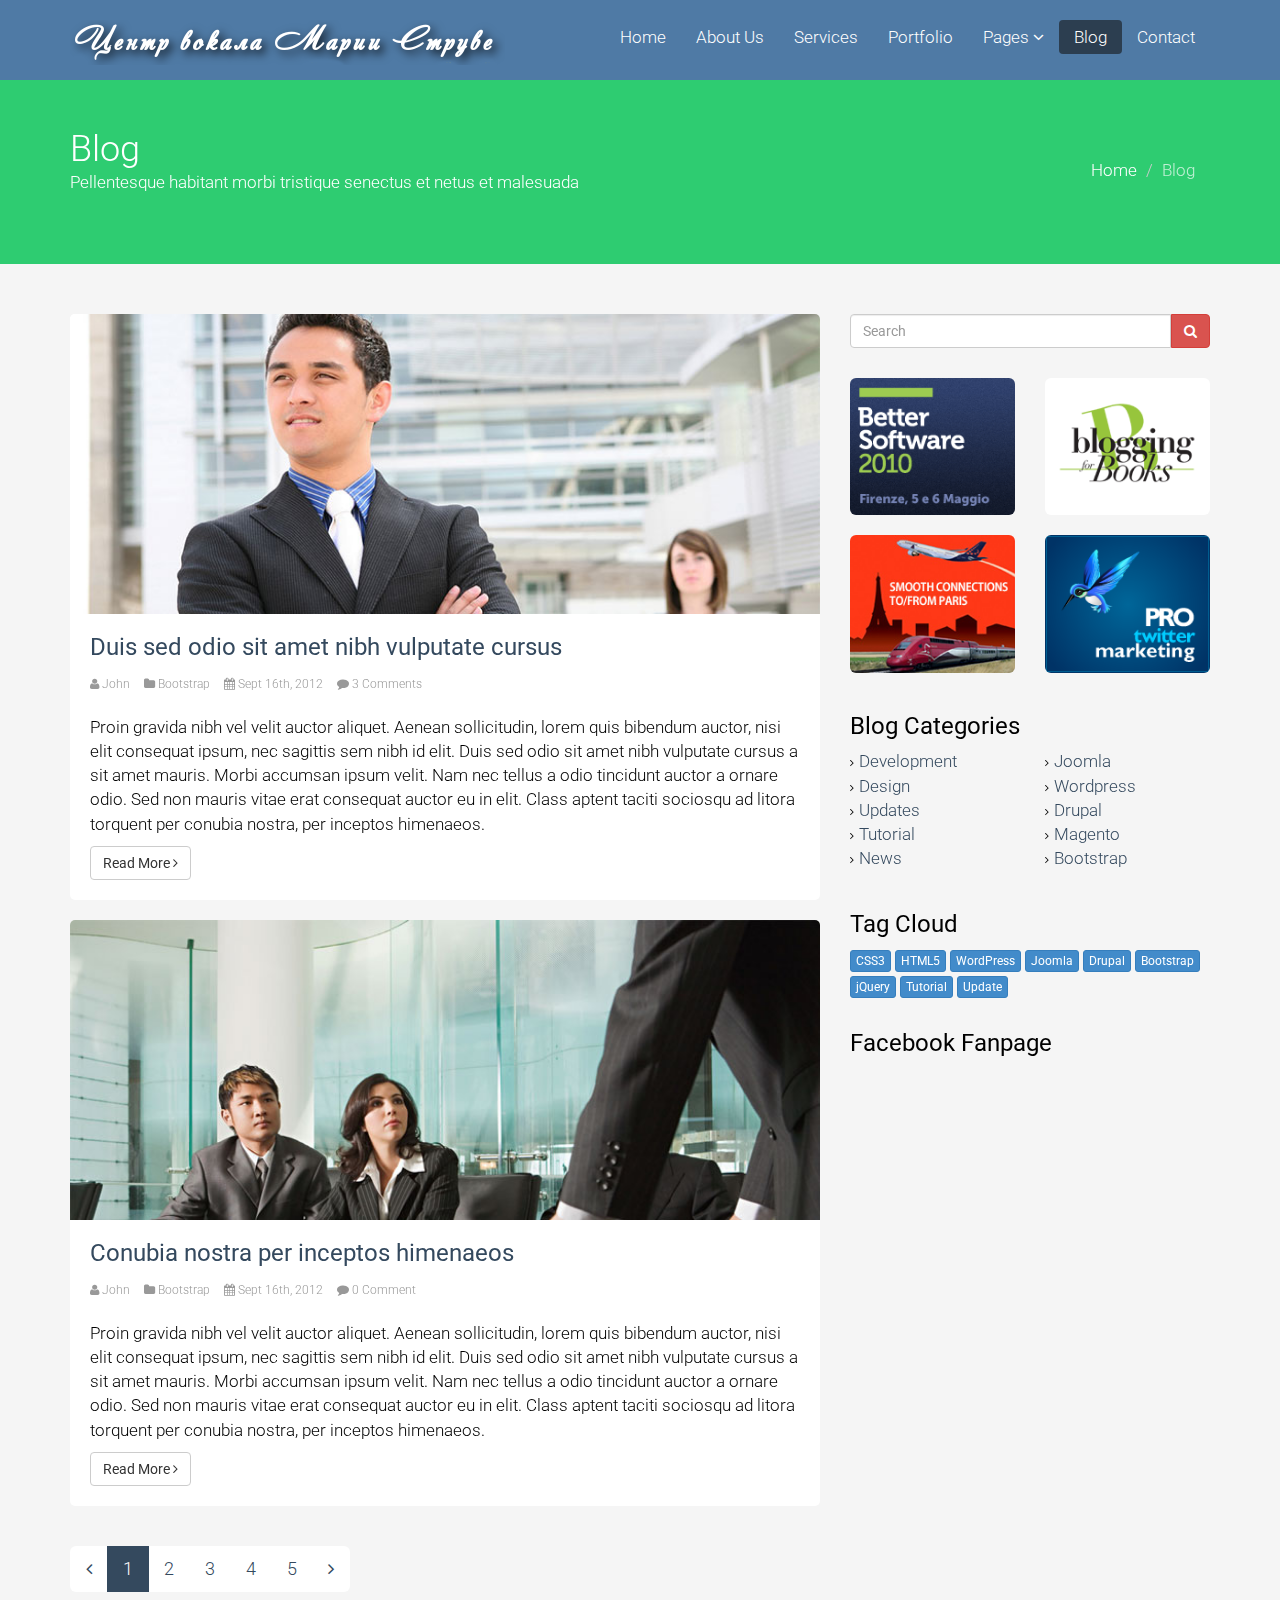
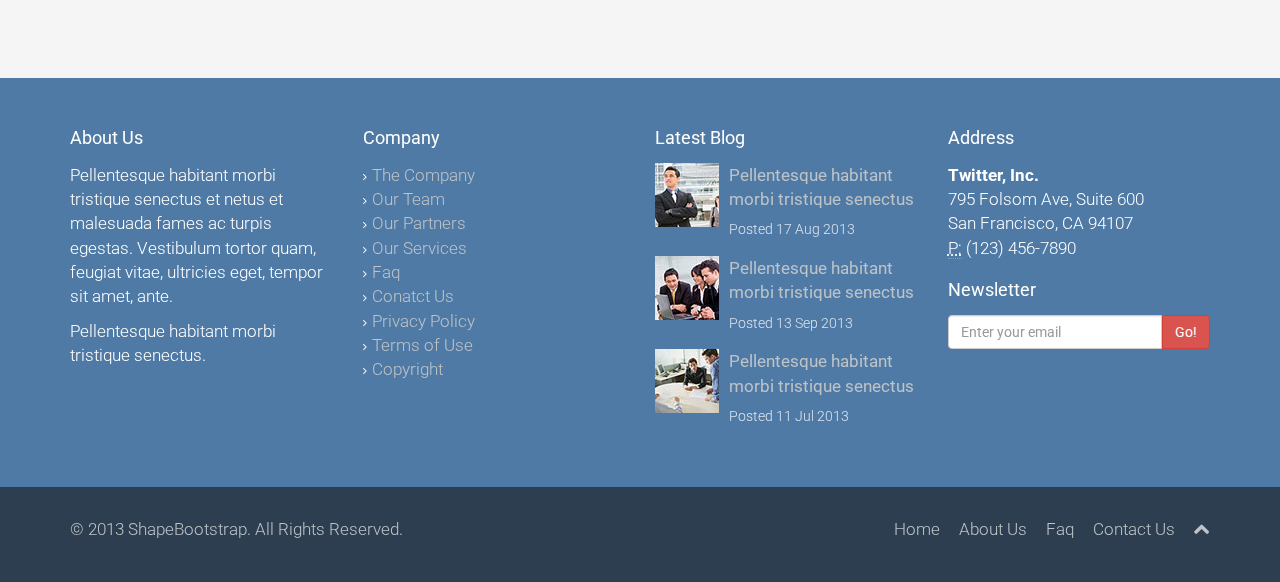
<file: blog.html>
<!DOCTYPE html>
<html lang="en">
<head>
    <meta charset="utf-8">
    <meta name="viewport" content="width=device-width, initial-scale=1.0">
    <meta name="description" content="">
    <meta name="author" content="">
    <title>Blog | Flat Theme</title>
    <link href="css/bootstrap.min.css" rel="stylesheet">
    <link href="css/font-awesome.min.css" rel="stylesheet">
    <link href="css/prettyPhoto.css" rel="stylesheet">
    <link href="css/animate.css" rel="stylesheet">
    <link href="css/main.css" rel="stylesheet">
    <!--[if lt IE 9]>
    <script src="js/html5shiv.js"></script>
    <script src="js/respond.min.js"></script>
    <![endif]-->       
    <link rel="shortcut icon" href="images/ico/favicon.ico">
    <link rel="apple-touch-icon-precomposed" sizes="144x144" href="images/ico/apple-touch-icon-144-precomposed.png">
    <link rel="apple-touch-icon-precomposed" sizes="114x114" href="images/ico/apple-touch-icon-114-precomposed.png">
    <link rel="apple-touch-icon-precomposed" sizes="72x72" href="images/ico/apple-touch-icon-72-precomposed.png">
    <link rel="apple-touch-icon-precomposed" href="images/ico/apple-touch-icon-57-precomposed.png">
</head><!--/head-->
<body>
    <div id="fb-root"></div>
    <script>(function(d, s, id) {
        var js, fjs = d.getElementsByTagName(s)[0];
        if (d.getElementById(id)) return;
        js = d.createElement(s); js.id = id;
        js.src = "//connect.facebook.net/en_US/all.js#xfbml=1&appId=144716315690681";
        fjs.parentNode.insertBefore(js, fjs);
    }(document, 'script', 'facebook-jssdk'));</script>

    <header class="navbar navbar-inverse navbar-fixed-top wet-asphalt" role="banner">
        <div class="container">
            <div class="navbar-header">
                <button type="button" class="navbar-toggle" data-toggle="collapse" data-target=".navbar-collapse">
                    <span class="sr-only">Toggle navigation</span>
                    <span class="icon-bar"></span>
                    <span class="icon-bar"></span>
                    <span class="icon-bar"></span>
                </button>
                <a class="navbar-brand" href="index.html"><img src="images/logo.png" alt="logo"></a>
            </div>
            <div class="collapse navbar-collapse">
                <ul class="nav navbar-nav navbar-right">
                    <li><a href="index.html">Home</a></li>
                    <li><a href="about-us.html">About Us</a></li>
                    <li><a href="services.html">Services</a></li>
                    <li><a href="portfolio.html">Portfolio</a></li>
                    <li class="dropdown">
                        <a href="#" class="dropdown-toggle" data-toggle="dropdown">Pages <i class="icon-angle-down"></i></a>
                        <ul class="dropdown-menu">
                            <li><a href="career.html">Career</a></li>
                            <li><a href="blog-item.html">Blog Single</a></li>
                            <li><a href="faq.html">FAQ</a></li>
                            <li><a href="pricing.html">Pricing</a></li>
                            <li><a href="404.html">404</a></li>
                            <li><a href="registration.html">Registration</a></li>
                            <li class="divider"></li>
                            <li><a href="privacy.html">Privacy Policy</a></li>
                            <li><a href="terms.html">Terms of Use</a></li>
                        </ul>
                    </li>
                    <li class="active"><a href="blog.html">Blog</a></li> 
                    <li><a href="contact-us.html">Contact</a></li>
                </ul>
            </div>
        </div>
    </header><!--/header-->

    <section id="title" class="emerald">
        <div class="container">
            <div class="row">
                <div class="col-sm-6">
                    <h1>Blog</h1>
                    <p>Pellentesque habitant morbi tristique senectus et netus et malesuada</p>
                </div>
                <div class="col-sm-6">
                    <ul class="breadcrumb pull-right">
                        <li><a href="index.html">Home</a></li>
                        <li class="active">Blog</li>
                    </ul>
                </div>
            </div>
        </div>
    </section><!--/#title-->     

    <section id="blog" class="container">
        <div class="row">
            <aside class="col-sm-4 col-sm-push-8">
                <div class="widget search">
                    <form role="form">
                        <div class="input-group">
                            <input type="text" class="form-control" autocomplete="off" placeholder="Search">
                            <span class="input-group-btn">
                                <button class="btn btn-danger" type="button"><i class="icon-search"></i></button>
                            </span>
                        </div>
                    </form>
                </div><!--/.search-->

                <div class="widget ads">
                    <div class="row">
                        <div class="col-xs-6">
                            <a href="#"><img class="img-responsive img-rounded" src="images/ads/ad1.png" alt=""></a>
                        </div>

                        <div class="col-xs-6">
                            <a href="#"><img class="img-responsive img-rounded" src="images/ads/ad2.png" alt=""></a>
                        </div>
                    </div>
                    <p> </p>
                    <div class="row">
                        <div class="col-xs-6">
                            <a href="#"><img class="img-responsive img-rounded" src="images/ads/ad3.png" alt=""></a>
                        </div>

                        <div class="col-xs-6">
                            <a href="#"><img class="img-responsive img-rounded" src="images/ads/ad4.png" alt=""></a>
                        </div>
                    </div>
                </div><!--/.ads-->     

                <div class="widget categories">
                    <h3>Blog Categories</h3>
                    <div class="row">
                        <div class="col-sm-6">
                            <ul class="arrow">
                                <li><a href="#">Development</a></li>
                                <li><a href="#">Design</a></li>
                                <li><a href="#">Updates</a></li>
                                <li><a href="#">Tutorial</a></li>
                                <li><a href="#">News</a></li>
                            </ul>
                        </div>
                        <div class="col-sm-6">
                            <ul class="arrow">
                                <li><a href="#">Joomla</a></li>
                                <li><a href="#">Wordpress</a></li>
                                <li><a href="#">Drupal</a></li>
                                <li><a href="#">Magento</a></li>
                                <li><a href="#">Bootstrap</a></li>
                            </ul>
                        </div>
                    </div>                     
                </div><!--/.categories-->
                <div class="widget tags">
                    <h3>Tag Cloud</h3>
                    <ul class="tag-cloud">
                        <li><a class="btn btn-xs btn-primary" href="#">CSS3</a></li>
                        <li><a class="btn btn-xs btn-primary" href="#">HTML5</a></li>
                        <li><a class="btn btn-xs btn-primary" href="#">WordPress</a></li>
                        <li><a class="btn btn-xs btn-primary" href="#">Joomla</a></li>
                        <li><a class="btn btn-xs btn-primary" href="#">Drupal</a></li>
                        <li><a class="btn btn-xs btn-primary" href="#">Bootstrap</a></li>
                        <li><a class="btn btn-xs btn-primary" href="#">jQuery</a></li>
                        <li><a class="btn btn-xs btn-primary" href="#">Tutorial</a></li>
                        <li><a class="btn btn-xs btn-primary" href="#">Update</a></li>
                    </ul>
                </div><!--/.tags-->

                <div class="widget facebook-fanpage">
                    <h3>Facebook Fanpage</h3>
                    <div class="widget-content">
                        <div class="fb-like-box" data-href="https://www.facebook.com/shapebootstrap" data-width="292" data-show-faces="true" data-header="false" data-stream="false" data-show-border="false"></div>
                    </div>
                </div>
            </aside>        
            <div class="col-sm-8 col-sm-pull-4">
                <div class="blog">
                    <div class="blog-item">
                        <img class="img-responsive img-blog" src="images/blog/blog1.jpg" width="100%" alt="" />
                        <div class="blog-content">
                            <a href="blog-item.html"><h3>Duis sed odio sit amet nibh vulputate cursus</h3></a>
                            <div class="entry-meta">
                                <span><i class="icon-user"></i> <a href="#">John</a></span>
                                <span><i class="icon-folder-close"></i> <a href="#">Bootstrap</a></span>
                                <span><i class="icon-calendar"></i> Sept 16th, 2012</span>
                                <span><i class="icon-comment"></i> <a href="blog-item.html#comments">3 Comments</a></span>
                            </div>
                            <p>Proin gravida nibh vel velit auctor aliquet. Aenean sollicitudin, lorem quis bibendum auctor, nisi elit consequat ipsum, nec sagittis sem nibh id elit. Duis sed odio sit amet nibh vulputate cursus a sit amet mauris. Morbi accumsan ipsum velit. Nam nec tellus a odio tincidunt auctor a ornare odio. Sed non  mauris vitae erat consequat auctor eu in elit. Class aptent taciti sociosqu ad litora torquent per conubia nostra, per inceptos himenaeos.</p>
                            <a class="btn btn-default" href="blog-item.html">Read More <i class="icon-angle-right"></i></a>
                        </div>
                    </div><!--/.blog-item-->
                    <div class="blog-item">
                        <img class="img-responsive img-blog" src="images/blog/blog2.jpg" width="100%" alt="" />
                        <div class="blog-content">
                            <a href="blog-item.html"><h3>Conubia nostra per inceptos himenaeos</h3></a>
                            <div class="entry-meta">
                                <span><i class="icon-user"></i> <a href="#">John</a></span>
                                <span><i class="icon-folder-close"></i> <a href="#">Bootstrap</a></span>
                                <span><i class="icon-calendar"></i> Sept 16th, 2012</span>
                                <span><i class="icon-comment"></i> <a href="blog-item.html#comments">0 Comment</a></span>
                            </div>
                            <p>Proin gravida nibh vel velit auctor aliquet. Aenean sollicitudin, lorem quis bibendum auctor, nisi elit consequat ipsum, nec sagittis sem nibh id elit. Duis sed odio sit amet nibh vulputate cursus a sit amet mauris. Morbi accumsan ipsum velit. Nam nec tellus a odio tincidunt auctor a ornare odio. Sed non  mauris vitae erat consequat auctor eu in elit. Class aptent taciti sociosqu ad litora torquent per conubia nostra, per inceptos himenaeos.</p>
                            <a class="btn btn-default" href="blog-item.html">Read More <i class="icon-angle-right"></i></a>
                        </div>
                    </div><!--/.blog-item-->
                    <ul class="pagination pagination-lg">
                        <li><a href="#"><i class="icon-angle-left"></i></a></li>
                        <li class="active"><a href="#">1</a></li>
                        <li><a href="#">2</a></li>
                        <li><a href="#">3</a></li>
                        <li><a href="#">4</a></li>
                        <li><a href="#">5</a></li>
                        <li><a href="#"><i class="icon-angle-right"></i></a></li>
                    </ul><!--/.pagination-->
                </div>
            </div><!--/.col-md-8-->
        </div><!--/.row-->
    </section><!--/#blog-->

    <section id="bottom" class="wet-asphalt">
        <div class="container">
            <div class="row">
                <div class="col-md-3 col-sm-6">
                    <h4>About Us</h4>
                    <p>Pellentesque habitant morbi tristique senectus et netus et malesuada fames ac turpis egestas. Vestibulum tortor quam, feugiat vitae, ultricies eget, tempor sit amet, ante.</p>
                    <p>Pellentesque habitant morbi tristique senectus.</p>
                </div><!--/.col-md-3-->

                <div class="col-md-3 col-sm-6">
                    <h4>Company</h4>
                    <div>
                        <ul class="arrow">
                            <li><a href="#">The Company</a></li>
                            <li><a href="#">Our Team</a></li>
                            <li><a href="#">Our Partners</a></li>
                            <li><a href="#">Our Services</a></li>
                            <li><a href="#">Faq</a></li>
                            <li><a href="#">Conatct Us</a></li>
                            <li><a href="#">Privacy Policy</a></li>
                            <li><a href="#">Terms of Use</a></li>
                            <li><a href="#">Copyright</a></li>
                        </ul>
                    </div>
                </div><!--/.col-md-3-->

                <div class="col-md-3 col-sm-6">
                    <h4>Latest Blog</h4>
                    <div>
                        <div class="media">
                            <div class="pull-left">
                                <img src="images/blog/thumb1.jpg" alt="">
                            </div>
                            <div class="media-body">
                                <span class="media-heading"><a href="#">Pellentesque habitant morbi tristique senectus</a></span>
                                <small class="muted">Posted 17 Aug 2013</small>
                            </div>
                        </div>
                        <div class="media">
                            <div class="pull-left">
                                <img src="images/blog/thumb2.jpg" alt="">
                            </div>
                            <div class="media-body">
                                <span class="media-heading"><a href="#">Pellentesque habitant morbi tristique senectus</a></span>
                                <small class="muted">Posted 13 Sep 2013</small>
                            </div>
                        </div>
                        <div class="media">
                            <div class="pull-left">
                                <img src="images/blog/thumb3.jpg" alt="">
                            </div>
                            <div class="media-body">
                                <span class="media-heading"><a href="#">Pellentesque habitant morbi tristique senectus</a></span>
                                <small class="muted">Posted 11 Jul 2013</small>
                            </div>
                        </div>
                    </div>  
                </div><!--/.col-md-3-->

                <div class="col-md-3 col-sm-6">
                    <h4>Address</h4>
                    <address>
                        <strong>Twitter, Inc.</strong><br>
                        795 Folsom Ave, Suite 600<br>
                        San Francisco, CA 94107<br>
                        <abbr title="Phone">P:</abbr> (123) 456-7890
                    </address>
                    <h4>Newsletter</h4>
                    <form role="form">
                        <div class="input-group">
                            <input type="text" class="form-control" autocomplete="off" placeholder="Enter your email">
                            <span class="input-group-btn">
                                <button class="btn btn-danger" type="button">Go!</button>
                            </span>
                        </div>
                    </form>
                </div> <!--/.col-md-3-->
            </div>
        </div>
    </section><!--/#bottom-->

    <footer id="footer" class="midnight-blue">
        <div class="container">
            <div class="row">
                <div class="col-sm-6">
                    &copy; 2013 <a target="_blank" href="http://shapebootstrap.net/" title="Free Twitter Bootstrap WordPress Themes and HTML templates">ShapeBootstrap</a>. All Rights Reserved.
                </div>
                <div class="col-sm-6">
                    <ul class="pull-right">
                        <li><a href="#">Home</a></li>
                        <li><a href="#">About Us</a></li>
                        <li><a href="#">Faq</a></li>
                        <li><a href="#">Contact Us</a></li>
                        <li><a id="gototop" class="gototop" href="#"><i class="icon-chevron-up"></i></a></li><!--#gototop-->
                    </ul>
                </div>
            </div>
        </div>
    </footer><!--/#footer-->

    <script src="js/jquery.js"></script>
    <script src="js/bootstrap.min.js"></script>
    <script src="js/jquery.prettyPhoto.js"></script>
    <script src="js/main.js"></script>
</body>
</html>
</file>
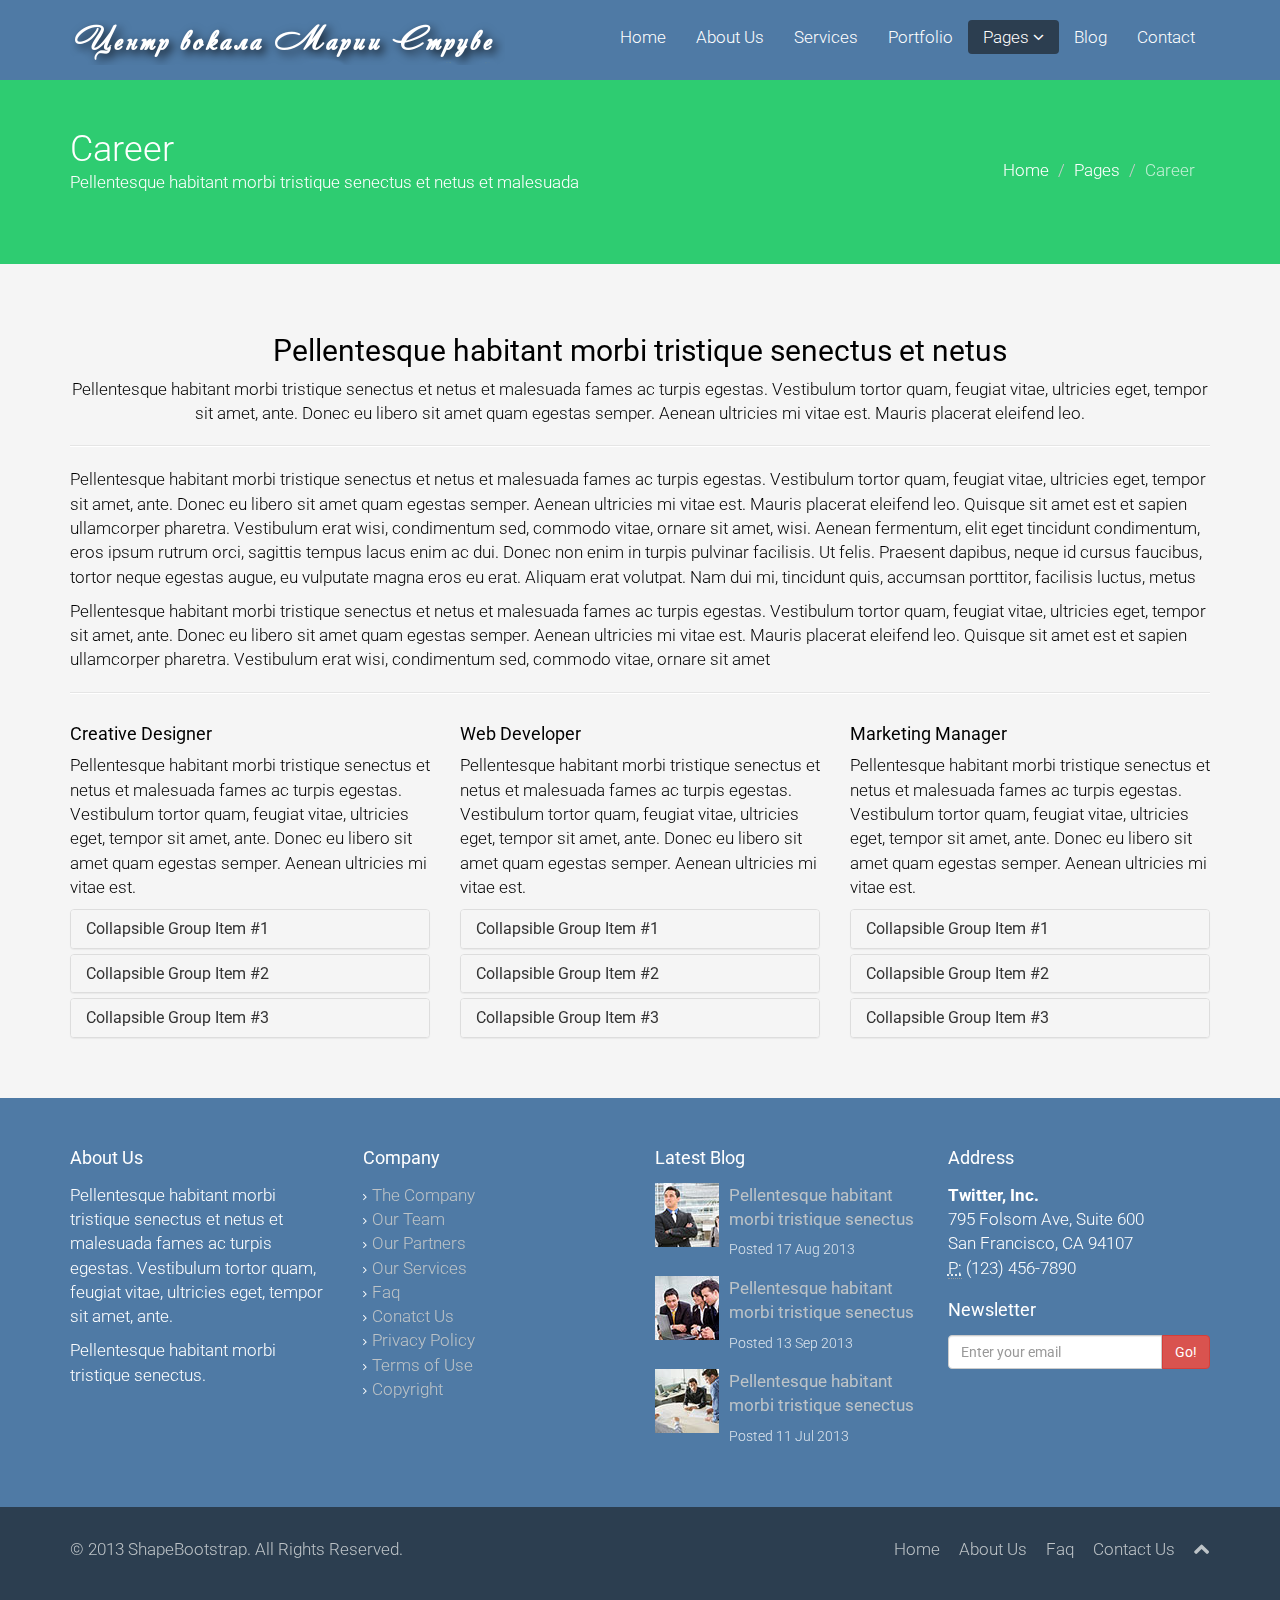
<file: career.html>
<!DOCTYPE html>
<html lang="en">
<head>
  <meta charset="utf-8">
  <meta name="viewport" content="width=device-width, initial-scale=1.0">
  <meta name="description" content="">
  <meta name="author" content="">
  <title>Career | Flat Theme</title>
  <link href="css/bootstrap.min.css" rel="stylesheet">
  <link href="css/font-awesome.min.css" rel="stylesheet">
  <link href="css/prettyPhoto.css" rel="stylesheet">
  <link href="css/animate.css" rel="stylesheet">
  <link href="css/main.css" rel="stylesheet">
  <!--[if lt IE 9]>
  <script src="js/html5shiv.js"></script>
  <script src="js/respond.min.js"></script>
  <![endif]-->       
  <link rel="shortcut icon" href="images/ico/favicon.ico">
  <link rel="apple-touch-icon-precomposed" sizes="144x144" href="images/ico/apple-touch-icon-144-precomposed.png">
  <link rel="apple-touch-icon-precomposed" sizes="114x114" href="images/ico/apple-touch-icon-114-precomposed.png">
  <link rel="apple-touch-icon-precomposed" sizes="72x72" href="images/ico/apple-touch-icon-72-precomposed.png">
  <link rel="apple-touch-icon-precomposed" href="images/ico/apple-touch-icon-57-precomposed.png">
</head><!--/head-->
<body>
  <header class="navbar navbar-inverse navbar-fixed-top wet-asphalt" role="banner">
    <div class="container">
      <div class="navbar-header">
        <button type="button" class="navbar-toggle" data-toggle="collapse" data-target=".navbar-collapse">
          <span class="sr-only">Toggle navigation</span>
          <span class="icon-bar"></span>
          <span class="icon-bar"></span>
          <span class="icon-bar"></span>
        </button>
        <a class="navbar-brand" href="index.html"><img src="images/logo.png" alt="logo"></a>
      </div>
      <div class="collapse navbar-collapse">
        <ul class="nav navbar-nav navbar-right">
          <li><a href="index.html">Home</a></li>
          <li><a href="about-us.html">About Us</a></li>
          <li><a href="services.html">Services</a></li>
          <li><a href="portfolio.html">Portfolio</a></li>
          <li class="dropdown active">
            <a href="#" class="dropdown-toggle" data-toggle="dropdown">Pages <i class="icon-angle-down"></i></a>
            <ul class="dropdown-menu">
              <li class="active"><a href="career.html">Career</a></li>
              <li><a href="blog-item.html">Blog Single</a></li>
              <li><a href="faq.html">FAQ</a></li>
              <li><a href="pricing.html">Pricing</a></li>
              <li><a href="404.html">404</a></li>
              <li><a href="registration.html">Registration</a></li>
              <li class="divider"></li>
              <li><a href="privacy.html">Privacy Policy</a></li>
              <li><a href="terms.html">Terms of Use</a></li>
            </ul>
          </li>
          <li><a href="blog.html">Blog</a></li> 
          <li><a href="contact-us.html">Contact</a></li>
        </ul>
      </div>
    </div>
  </header><!--/header-->

  <section id="title" class="emerald">
    <div class="container">
      <div class="row">
        <div class="col-sm-6">
          <h1>Career</h1>
          <p>Pellentesque habitant morbi tristique senectus et netus et malesuada</p>
        </div>
        <div class="col-sm-6">
          <ul class="breadcrumb pull-right">
            <li><a href="index.html">Home</a></li>
            <li><a href="#">Pages</a></li>
            <li class="active">Career</li>
          </ul>
        </div>
      </div>
    </div>
  </section><!--/#title-->     

  <section id="career" class="container">
    <div class="center">
      <h2>Pellentesque habitant morbi tristique senectus et netus</h2>
      <p>Pellentesque habitant morbi tristique senectus et netus et malesuada fames ac turpis egestas. Vestibulum tortor quam, feugiat vitae, ultricies eget, tempor sit amet, ante. Donec eu libero sit amet quam egestas semper. Aenean ultricies mi vitae est. Mauris placerat eleifend leo.</p>
    </div>
    <hr>
    <p>Pellentesque habitant morbi tristique senectus et netus et malesuada fames ac turpis egestas. Vestibulum tortor quam, feugiat vitae, ultricies eget, tempor sit amet, ante. Donec eu libero sit amet quam egestas semper. Aenean ultricies mi vitae est. Mauris placerat eleifend leo. Quisque sit amet est et sapien ullamcorper pharetra. Vestibulum erat wisi, condimentum sed, commodo vitae, ornare sit amet, wisi. Aenean fermentum, elit eget tincidunt condimentum, eros ipsum rutrum orci, sagittis tempus lacus enim ac dui. Donec non enim in turpis pulvinar facilisis. Ut felis. Praesent dapibus, neque id cursus faucibus, tortor neque egestas augue, eu vulputate magna eros eu erat. Aliquam erat volutpat. Nam dui mi, tincidunt quis, accumsan porttitor, facilisis luctus, metus</p>

    <p>Pellentesque habitant morbi tristique senectus et netus et malesuada fames ac turpis egestas. Vestibulum tortor quam, feugiat vitae, ultricies eget, tempor sit amet, ante. Donec eu libero sit amet quam egestas semper. Aenean ultricies mi vitae est. Mauris placerat eleifend leo. Quisque sit amet est et sapien ullamcorper pharetra. Vestibulum erat wisi, condimentum sed, commodo vitae, ornare sit amet</p>

    <hr>

    <div class="row">
      <div class="col-sm-4">
        <h4>Creative Designer</h4>
        <p>Pellentesque habitant morbi tristique senectus et netus et malesuada fames ac turpis egestas. Vestibulum tortor quam, feugiat vitae, ultricies eget, tempor sit amet, ante. Donec eu libero sit amet quam egestas semper. Aenean ultricies mi vitae est.</p>
        <div class="panel-group" id="accordion1">
          <div class="panel panel-default">
            <div class="panel-heading">
              <h4 class="panel-title">
                <a class="accordion-toggle" data-toggle="collapse" data-parent="#accordion1" href="#collapseOne1">
                  Collapsible Group Item #1
                </a>
              </h4>
            </div>
            <div id="collapseOne1" class="panel-collapse collapse">
              <div class="panel-body">
                Anim pariatur cliche reprehenderit, enim eiusmod high life accusamus terry richardson ad squid. 3 wolf moon officia aute, non cupidatat skateboard dolor brunch. Food truck quinoa nesciunt laborum eiusmod. Brunch 3 wolf moon tempor.
              </div>
            </div>
          </div>
          <div class="panel panel-default">
            <div class="panel-heading">
              <h4 class="panel-title">
                <a class="accordion-toggle" data-toggle="collapse" data-parent="#accordion1" href="#collapseTwo1">
                  Collapsible Group Item #2
                </a>
              </h4>
            </div>
            <div id="collapseTwo1" class="panel-collapse collapse">
              <div class="panel-body">
                Anim pariatur cliche reprehenderit, enim eiusmod high life accusamus terry richardson ad squid. 3 wolf moon officia aute, non cupidatat skateboard dolor brunch. Food truck quinoa nesciunt laborum eiusmod. Brunch 3 wolf moon tempor.
              </div>
            </div>
          </div>
          <div class="panel panel-default">
            <div class="panel-heading">
              <h4 class="panel-title">
                <a class="accordion-toggle" data-toggle="collapse" data-parent="#accordion1" href="#collapseThree1">
                  Collapsible Group Item #3
                </a>
              </h4>
            </div>
            <div id="collapseThree1" class="panel-collapse collapse">
              <div class="panel-body">
                Anim pariatur cliche reprehenderit, enim eiusmod high life accusamus terry richardson ad squid. 3 wolf moon officia aute, non cupidatat skateboard dolor brunch. Food truck quinoa nesciunt laborum eiusmod. Brunch 3 wolf moon tempor.
              </div>
            </div>
          </div>
        </div><!--/#accordion1-->
      </div><!--/.col-sm-4-->

      <div class="col-sm-4">
        <h4>Web Developer</h4>
        <p>Pellentesque habitant morbi tristique senectus et netus et malesuada fames ac turpis egestas. Vestibulum tortor quam, feugiat vitae, ultricies eget, tempor sit amet, ante. Donec eu libero sit amet quam egestas semper. Aenean ultricies mi vitae est.</p>
        <div class="panel-group" id="accordion2">
          <div class="panel panel-default">
            <div class="panel-heading">
              <h4 class="panel-title">
                <a class="accordion-toggle" data-toggle="collapse" data-parent="#accordion2" href="#collapseOne2">
                  Collapsible Group Item #1
                </a>
              </h4>
            </div>
            <div id="collapseOne2" class="panel-collapse collapse">
              <div class="panel-body">
                Anim pariatur cliche reprehenderit, enim eiusmod high life accusamus terry richardson ad squid. 3 wolf moon officia aute, non cupidatat skateboard dolor brunch. Food truck quinoa nesciunt laborum eiusmod. Brunch 3 wolf moon tempor.
              </div>
            </div>
          </div>
          <div class="panel panel-default">
            <div class="panel-heading">
              <h4 class="panel-title">
                <a class="accordion-toggle" data-toggle="collapse" data-parent="#accordion2" href="#collapseTwo2">
                  Collapsible Group Item #2
                </a>
              </h4>
            </div>
            <div id="collapseTwo2" class="panel-collapse collapse">
              <div class="panel-body">
                Anim pariatur cliche reprehenderit, enim eiusmod high life accusamus terry richardson ad squid. 3 wolf moon officia aute, non cupidatat skateboard dolor brunch. Food truck quinoa nesciunt laborum eiusmod. Brunch 3 wolf moon tempor.
              </div>
            </div>
          </div>
          <div class="panel panel-default">
            <div class="panel-heading">
              <h4 class="panel-title">
                <a class="accordion-toggle" data-toggle="collapse" data-parent="#accordion2" href="#collapseThree2">
                  Collapsible Group Item #3
                </a>
              </h4>
            </div>
            <div id="collapseThree2" class="panel-collapse collapse">
              <div class="panel-body">
                Anim pariatur cliche reprehenderit, enim eiusmod high life accusamus terry richardson ad squid. 3 wolf moon officia aute, non cupidatat skateboard dolor brunch. Food truck quinoa nesciunt laborum eiusmod. Brunch 3 wolf moon tempor.
              </div>
            </div>
          </div>
        </div><!--/#accordion2-->
      </div><!--/.col-sm-4-->

      <div class="col-sm-4">
        <h4>Marketing Manager</h4>
        <p>Pellentesque habitant morbi tristique senectus et netus et malesuada fames ac turpis egestas. Vestibulum tortor quam, feugiat vitae, ultricies eget, tempor sit amet, ante. Donec eu libero sit amet quam egestas semper. Aenean ultricies mi vitae est.</p>
        <div class="panel-group" id="accordion3">
          <div class="panel panel-default">
            <div class="panel-heading">
              <h4 class="panel-title">
                <a class="accordion-toggle" data-toggle="collapse" data-parent="#accordion3" href="#collapseOne3">
                  Collapsible Group Item #1
                </a>
              </h4>
            </div>
            <div id="collapseOne3" class="panel-collapse collapse">
              <div class="panel-body">
                Anim pariatur cliche reprehenderit, enim eiusmod high life accusamus terry richardson ad squid. 3 wolf moon officia aute, non cupidatat skateboard dolor brunch. Food truck quinoa nesciunt laborum eiusmod. Brunch 3 wolf moon tempor.
              </div>
            </div>
          </div>
          <div class="panel panel-default">
            <div class="panel-heading">
              <h4 class="panel-title">
                <a class="accordion-toggle" data-toggle="collapse" data-parent="#accordion3" href="#collapseTwo3">
                  Collapsible Group Item #2
                </a>
              </h4>
            </div>
            <div id="collapseTwo3" class="panel-collapse collapse">
              <div class="panel-body">
                Anim pariatur cliche reprehenderit, enim eiusmod high life accusamus terry richardson ad squid. 3 wolf moon officia aute, non cupidatat skateboard dolor brunch. Food truck quinoa nesciunt laborum eiusmod. Brunch 3 wolf moon tempor.
              </div>
            </div>
          </div>
          <div class="panel panel-default">
            <div class="panel-heading">
              <h4 class="panel-title">
                <a class="accordion-toggle" data-toggle="collapse" data-parent="#accordion3" href="#collapseThree3">
                  Collapsible Group Item #3
                </a>
              </h4>
            </div>
            <div id="collapseThree3" class="panel-collapse collapse">
              <div class="panel-body">
                Anim pariatur cliche reprehenderit, enim eiusmod high life accusamus terry richardson ad squid. 3 wolf moon officia aute, non cupidatat skateboard dolor brunch. Food truck quinoa nesciunt laborum eiusmod. Brunch 3 wolf moon tempor.
              </div>
            </div>
          </div>
        </div><!--/#accordion3-->
      </div><!--/.col-sm-4-->
    </div>
  </section>
  <!-- /Career -->

  <section id="bottom" class="wet-asphalt">
    <div class="container">
      <div class="row">
        <div class="col-md-3 col-sm-6">
          <h4>About Us</h4>
          <p>Pellentesque habitant morbi tristique senectus et netus et malesuada fames ac turpis egestas. Vestibulum tortor quam, feugiat vitae, ultricies eget, tempor sit amet, ante.</p>
          <p>Pellentesque habitant morbi tristique senectus.</p>
        </div><!--/.col-md-3-->

        <div class="col-md-3 col-sm-6">
          <h4>Company</h4>
          <div>
            <ul class="arrow">
              <li><a href="#">The Company</a></li>
              <li><a href="#">Our Team</a></li>
              <li><a href="#">Our Partners</a></li>
              <li><a href="#">Our Services</a></li>
              <li><a href="#">Faq</a></li>
              <li><a href="#">Conatct Us</a></li>
              <li><a href="#">Privacy Policy</a></li>
              <li><a href="#">Terms of Use</a></li>
              <li><a href="#">Copyright</a></li>
            </ul>
          </div>
        </div><!--/.col-md-3-->

        <div class="col-md-3 col-sm-6">
          <h4>Latest Blog</h4>
          <div>
            <div class="media">
              <div class="pull-left">
                <img src="images/blog/thumb1.jpg" alt="">
              </div>
              <div class="media-body">
                <span class="media-heading"><a href="#">Pellentesque habitant morbi tristique senectus</a></span>
                <small class="muted">Posted 17 Aug 2013</small>
              </div>
            </div>
            <div class="media">
              <div class="pull-left">
                <img src="images/blog/thumb2.jpg" alt="">
              </div>
              <div class="media-body">
                <span class="media-heading"><a href="#">Pellentesque habitant morbi tristique senectus</a></span>
                <small class="muted">Posted 13 Sep 2013</small>
              </div>
            </div>
            <div class="media">
              <div class="pull-left">
                <img src="images/blog/thumb3.jpg" alt="">
              </div>
              <div class="media-body">
                <span class="media-heading"><a href="#">Pellentesque habitant morbi tristique senectus</a></span>
                <small class="muted">Posted 11 Jul 2013</small>
              </div>
            </div>
          </div>  
        </div><!--/.col-md-3-->

        <div class="col-md-3 col-sm-6">
          <h4>Address</h4>
          <address>
            <strong>Twitter, Inc.</strong><br>
            795 Folsom Ave, Suite 600<br>
            San Francisco, CA 94107<br>
            <abbr title="Phone">P:</abbr> (123) 456-7890
          </address>
          <h4>Newsletter</h4>
          <form role="form">
            <div class="input-group">
              <input type="text" class="form-control" autocomplete="off" placeholder="Enter your email">
              <span class="input-group-btn">
                <button class="btn btn-danger" type="button">Go!</button>
              </span>
            </div>
          </form>
        </div> <!--/.col-md-3-->
      </div>
    </div>
  </section><!--/#bottom-->

  <footer id="footer" class="midnight-blue">
    <div class="container">
      <div class="row">
        <div class="col-sm-6">
          &copy; 2013 <a target="_blank" href="http://shapebootstrap.net/" title="Free Twitter Bootstrap WordPress Themes and HTML templates">ShapeBootstrap</a>. All Rights Reserved.
        </div>
        <div class="col-sm-6">
          <ul class="pull-right">
            <li><a href="#">Home</a></li>
            <li><a href="#">About Us</a></li>
            <li><a href="#">Faq</a></li>
            <li><a href="#">Contact Us</a></li>
            <li><a id="gototop" class="gototop" href="#"><i class="icon-chevron-up"></i></a></li><!--#gototop-->
          </ul>
        </div>
      </div>
    </div>
  </footer><!--/#footer-->

  <script src="js/jquery.js"></script>
  <script src="js/bootstrap.min.js"></script>
  <script src="js/jquery.prettyPhoto.js"></script>
  <script src="js/main.js"></script>
</body>
</html>
</file>
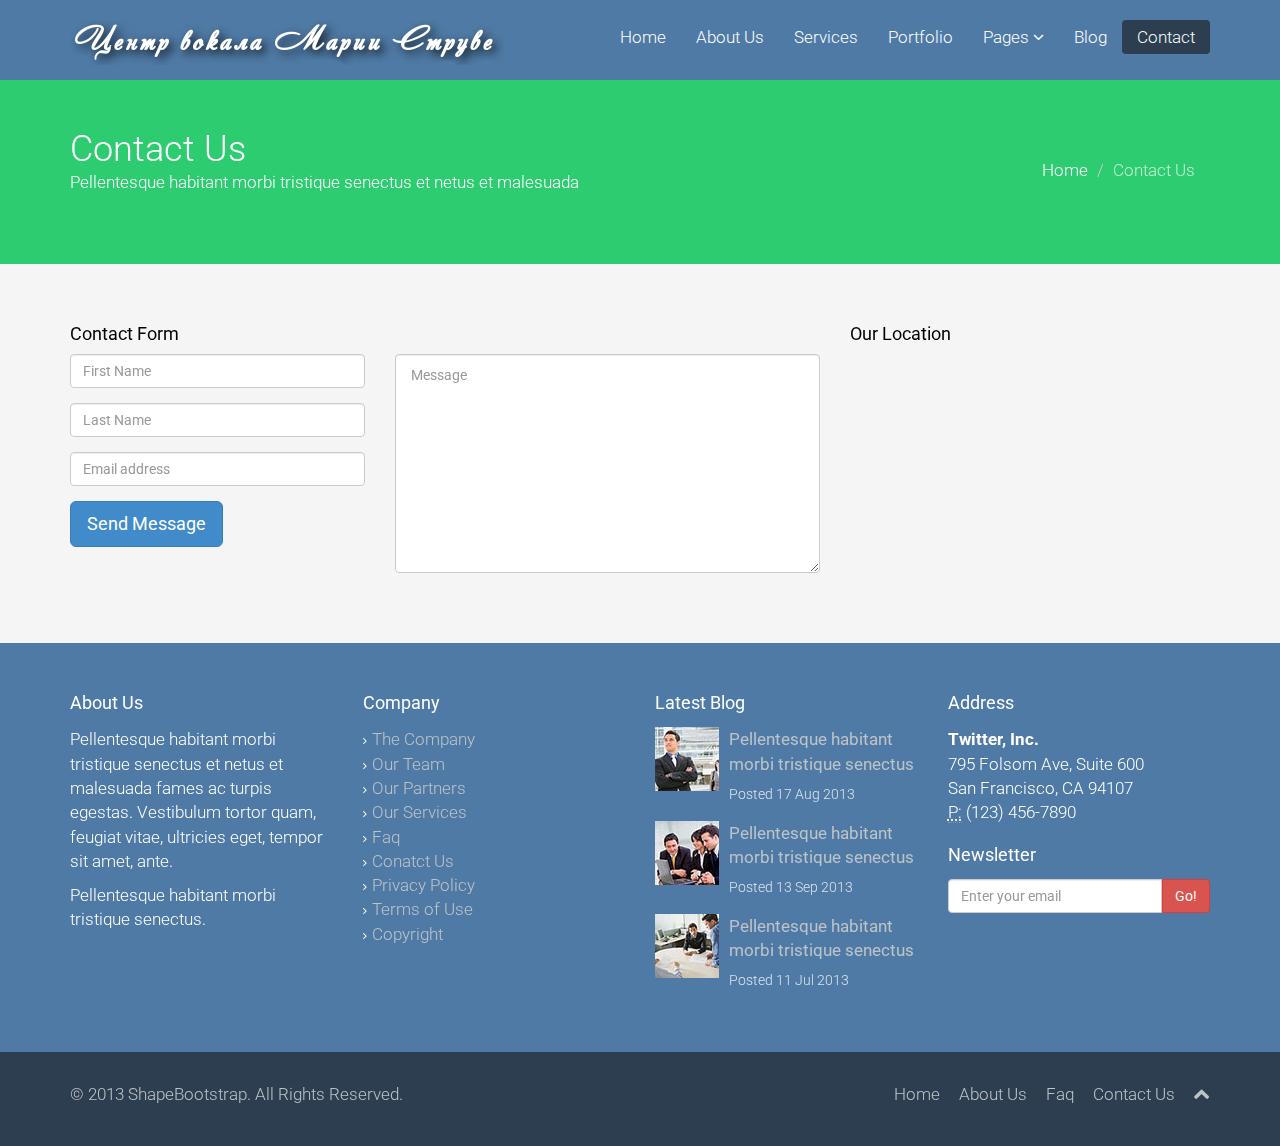
<file: contact-us.html>
<!DOCTYPE html>
<html lang="en">
<head>
    <meta charset="utf-8">
    <meta name="viewport" content="width=device-width, initial-scale=1.0">
    <meta name="description" content="">
    <meta name="author" content="">
    <title>Contact Us | Flat Theme</title>
    <link href="css/bootstrap.min.css" rel="stylesheet">
    <link href="css/font-awesome.min.css" rel="stylesheet">
    <link href="css/prettyPhoto.css" rel="stylesheet">
    <link href="css/animate.css" rel="stylesheet">
    <link href="css/main.css" rel="stylesheet">
    <!--[if lt IE 9]>
    <script src="js/html5shiv.js"></script>
    <script src="js/respond.min.js"></script>
    <![endif]-->       
    <link rel="shortcut icon" href="images/ico/favicon.ico">
    <link rel="apple-touch-icon-precomposed" sizes="144x144" href="images/ico/apple-touch-icon-144-precomposed.png">
    <link rel="apple-touch-icon-precomposed" sizes="114x114" href="images/ico/apple-touch-icon-114-precomposed.png">
    <link rel="apple-touch-icon-precomposed" sizes="72x72" href="images/ico/apple-touch-icon-72-precomposed.png">
    <link rel="apple-touch-icon-precomposed" href="images/ico/apple-touch-icon-57-precomposed.png">
</head><!--/head-->
<body>
    <header class="navbar navbar-inverse navbar-fixed-top wet-asphalt" role="banner">
        <div class="container">
            <div class="navbar-header">
                <button type="button" class="navbar-toggle" data-toggle="collapse" data-target=".navbar-collapse">
                    <span class="sr-only">Toggle navigation</span>
                    <span class="icon-bar"></span>
                    <span class="icon-bar"></span>
                    <span class="icon-bar"></span>
                </button>
                <a class="navbar-brand" href="index.html"><img src="images/logo.png" alt="logo"></a>
            </div>
            <div class="collapse navbar-collapse">
                <ul class="nav navbar-nav navbar-right">
                    <li><a href="index.html">Home</a></li>
                    <li><a href="about-us.html">About Us</a></li>
                    <li><a href="services.html">Services</a></li>
                    <li><a href="portfolio.html">Portfolio</a></li>
                    <li class="dropdown">
                        <a href="#" class="dropdown-toggle" data-toggle="dropdown">Pages <i class="icon-angle-down"></i></a>
                        <ul class="dropdown-menu">
                            <li><a href="career.html">Career</a></li>
                            <li><a href="blog-item.html">Blog Single</a></li>
                            <li><a href="faq.html">FAQ</a></li>
                            <li><a href="pricing.html">Pricing</a></li>
                            <li><a href="404.html">404</a></li>
                            <li><a href="registration.html">Registration</a></li>
                            <li class="divider"></li>
                            <li><a href="privacy.html">Privacy Policy</a></li>
                            <li><a href="terms.html">Terms of Use</a></li>
                        </ul>
                    </li>
                    <li><a href="blog.html">Blog</a></li> 
                    <li class="active"><a href="contact-us.html">Contact</a></li>
                </ul>
            </div>
        </div>
    </header><!--/header-->

    <section id="title" class="emerald">
        <div class="container">
            <div class="row">
                <div class="col-sm-6">
                    <h1>Contact Us</h1>
                    <p>Pellentesque habitant morbi tristique senectus et netus et malesuada</p>
                </div>
                <div class="col-sm-6">
                    <ul class="breadcrumb pull-right">
                        <li><a href="index.html">Home</a></li>
                        <li class="active">Contact Us</li>
                    </ul>
                </div>
            </div>
        </div>
    </section><!--/#title-->    

    <section id="contact-page" class="container">
        <div class="row">
            <div class="col-sm-8">
                <h4>Contact Form</h4>
                <div class="status alert alert-success" style="display: none"></div>
                <form id="main-contact-form" class="contact-form" name="contact-form" method="post" action="sendemail.php" role="form">
                    <div class="row">
                        <div class="col-sm-5">
                            <div class="form-group">
                                <input type="text" class="form-control" required="required" placeholder="First Name">
                            </div>
                            <div class="form-group">
                                <input type="text" class="form-control" required="required" placeholder="Last Name">
                            </div>
                            <div class="form-group">
                                <input type="text" class="form-control" required="required" placeholder="Email address">
                            </div>
                            <div class="form-group">
                                <button type="submit" class="btn btn-primary btn-lg">Send Message</button>
                            </div>
                        </div>
                        <div class="col-sm-7">
                            <textarea name="message" id="message" required="required" class="form-control" rows="8" placeholder="Message"></textarea>
                        </div>
                    </div>
                </form>
            </div><!--/.col-sm-8-->
            <div class="col-sm-4">
                <h4>Our Location</h4>
                <iframe width="100%" height="215" frameborder="0" scrolling="no" marginheight="0" marginwidth="0" src="https://maps.google.com.au/maps?f=q&amp;source=s_q&amp;hl=en&amp;geocode=&amp;q=Dhaka,+Dhaka+Division,+Bangladesh&amp;aq=0&amp;oq=dhaka+ban&amp;sll=40.714353,-74.005973&amp;sspn=0.836898,1.815491&amp;ie=UTF8&amp;hq=&amp;hnear=Dhaka+Division,+Bangladesh&amp;t=m&amp;ll=24.542126,90.293884&amp;spn=0.124922,0.411301&amp;z=8&amp;output=embed"></iframe>
            </div><!--/.col-sm-4-->
        </div>
    </section><!--/#contact-page-->

    <section id="bottom" class="wet-asphalt">
        <div class="container">
            <div class="row">
                <div class="col-md-3 col-sm-6">
                    <h4>About Us</h4>
                    <p>Pellentesque habitant morbi tristique senectus et netus et malesuada fames ac turpis egestas. Vestibulum tortor quam, feugiat vitae, ultricies eget, tempor sit amet, ante.</p>
                    <p>Pellentesque habitant morbi tristique senectus.</p>
                </div><!--/.col-md-3-->

                <div class="col-md-3 col-sm-6">
                    <h4>Company</h4>
                    <div>
                        <ul class="arrow">
                            <li><a href="#">The Company</a></li>
                            <li><a href="#">Our Team</a></li>
                            <li><a href="#">Our Partners</a></li>
                            <li><a href="#">Our Services</a></li>
                            <li><a href="#">Faq</a></li>
                            <li><a href="#">Conatct Us</a></li>
                            <li><a href="#">Privacy Policy</a></li>
                            <li><a href="#">Terms of Use</a></li>
                            <li><a href="#">Copyright</a></li>
                        </ul>
                    </div>
                </div><!--/.col-md-3-->

                <div class="col-md-3 col-sm-6">
                    <h4>Latest Blog</h4>
                    <div>
                        <div class="media">
                            <div class="pull-left">
                                <img src="images/blog/thumb1.jpg" alt="">
                            </div>
                            <div class="media-body">
                                <span class="media-heading"><a href="#">Pellentesque habitant morbi tristique senectus</a></span>
                                <small class="muted">Posted 17 Aug 2013</small>
                            </div>
                        </div>
                        <div class="media">
                            <div class="pull-left">
                                <img src="images/blog/thumb2.jpg" alt="">
                            </div>
                            <div class="media-body">
                                <span class="media-heading"><a href="#">Pellentesque habitant morbi tristique senectus</a></span>
                                <small class="muted">Posted 13 Sep 2013</small>
                            </div>
                        </div>
                        <div class="media">
                            <div class="pull-left">
                                <img src="images/blog/thumb3.jpg" alt="">
                            </div>
                            <div class="media-body">
                                <span class="media-heading"><a href="#">Pellentesque habitant morbi tristique senectus</a></span>
                                <small class="muted">Posted 11 Jul 2013</small>
                            </div>
                        </div>
                    </div>  
                </div><!--/.col-md-3-->

                <div class="col-md-3 col-sm-6">
                    <h4>Address</h4>
                    <address>
                        <strong>Twitter, Inc.</strong><br>
                        795 Folsom Ave, Suite 600<br>
                        San Francisco, CA 94107<br>
                        <abbr title="Phone">P:</abbr> (123) 456-7890
                    </address>
                    <h4>Newsletter</h4>
                    <form role="form">
                        <div class="input-group">
                            <input type="text" class="form-control" autocomplete="off" placeholder="Enter your email">
                            <span class="input-group-btn">
                                <button class="btn btn-danger" type="button">Go!</button>
                            </span>
                        </div>
                    </form>
                </div> <!--/.col-md-3-->
            </div>
        </div>
    </section><!--/#bottom-->

    <footer id="footer" class="midnight-blue">
        <div class="container">
            <div class="row">
                <div class="col-sm-6">
                    &copy; 2013 <a target="_blank" href="http://shapebootstrap.net/" title="Free Twitter Bootstrap WordPress Themes and HTML templates">ShapeBootstrap</a>. All Rights Reserved.
                </div>
                <div class="col-sm-6">
                    <ul class="pull-right">
                        <li><a href="#">Home</a></li>
                        <li><a href="#">About Us</a></li>
                        <li><a href="#">Faq</a></li>
                        <li><a href="#">Contact Us</a></li>
                        <li><a id="gototop" class="gototop" href="#"><i class="icon-chevron-up"></i></a></li><!--#gototop-->
                    </ul>
                </div>
            </div>
        </div>
    </footer><!--/#footer-->

    <script src="js/jquery.js"></script>
    <script src="js/bootstrap.min.js"></script>
    <script src="js/jquery.prettyPhoto.js"></script>
    <script src="js/main.js"></script>
</body>
</html>
</file>
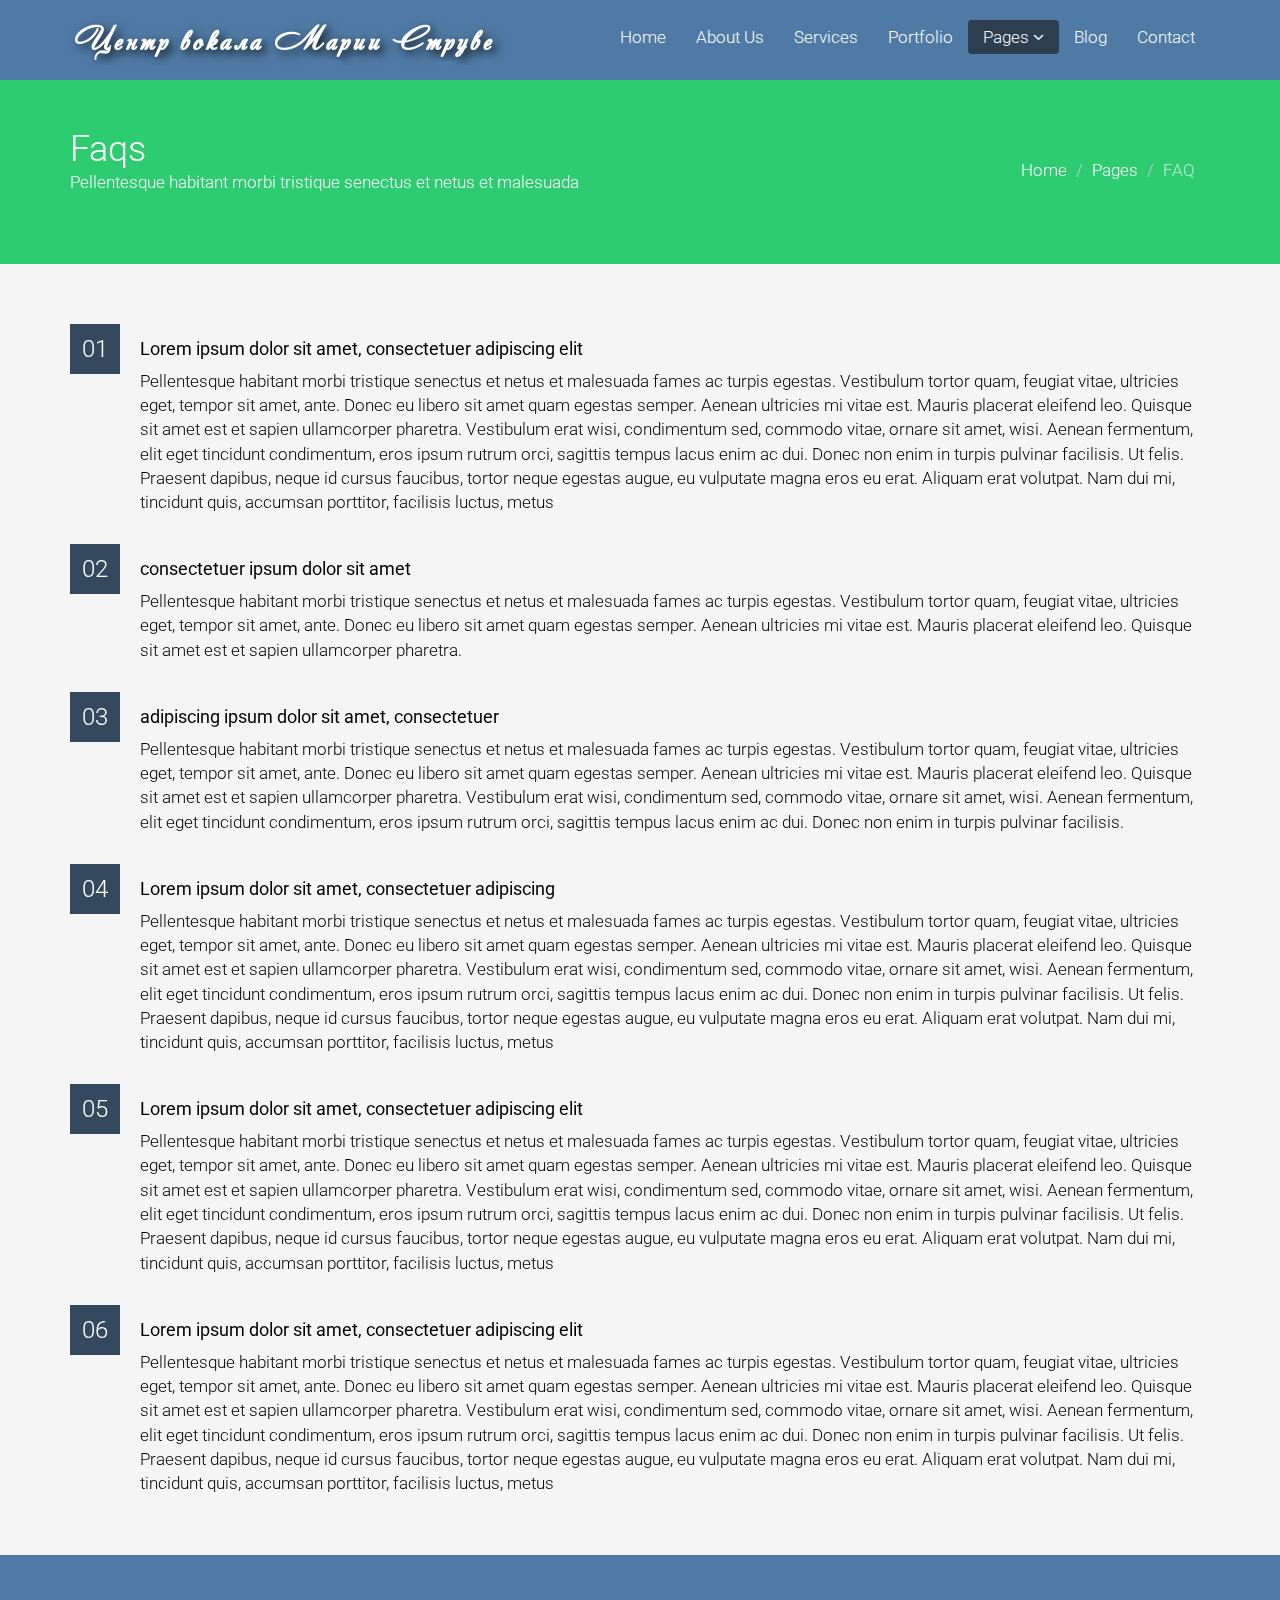
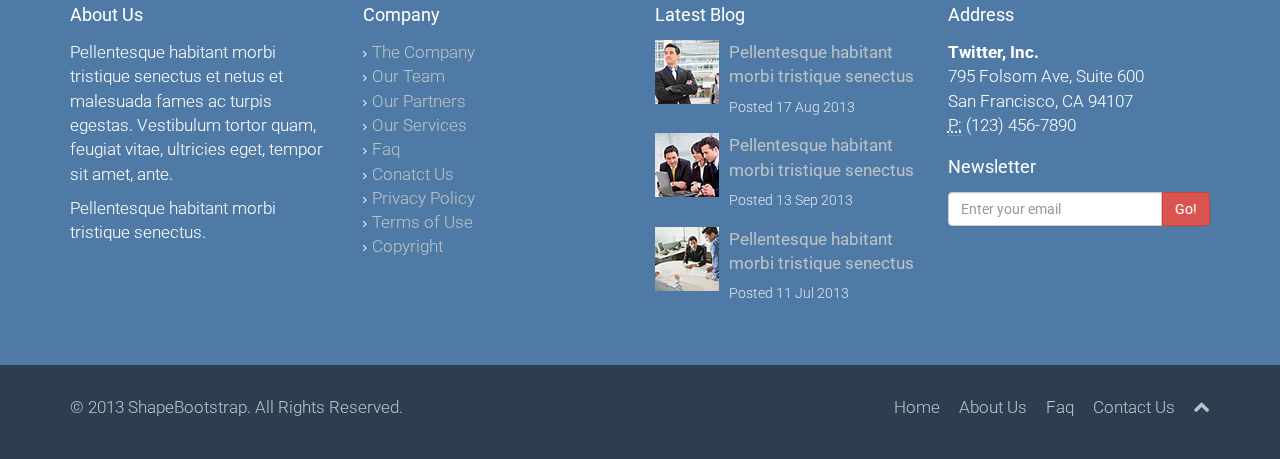
<file: faq.html>
<!DOCTYPE html>
<html lang="en">
<head>
    <meta charset="utf-8">
    <meta name="viewport" content="width=device-width, initial-scale=1.0">
    <meta name="description" content="">
    <meta name="author" content="">
    <title>FAQ | Flat Theme</title>
    <link href="css/bootstrap.min.css" rel="stylesheet">
    <link href="css/font-awesome.min.css" rel="stylesheet">
    <link href="css/prettyPhoto.css" rel="stylesheet">
    <link href="css/animate.css" rel="stylesheet">
    <link href="css/main.css" rel="stylesheet">
    <!--[if lt IE 9]>
    <script src="js/html5shiv.js"></script>
    <script src="js/respond.min.js"></script>
    <![endif]-->       
    <link rel="shortcut icon" href="images/ico/favicon.ico">
    <link rel="apple-touch-icon-precomposed" sizes="144x144" href="images/ico/apple-touch-icon-144-precomposed.png">
    <link rel="apple-touch-icon-precomposed" sizes="114x114" href="images/ico/apple-touch-icon-114-precomposed.png">
    <link rel="apple-touch-icon-precomposed" sizes="72x72" href="images/ico/apple-touch-icon-72-precomposed.png">
    <link rel="apple-touch-icon-precomposed" href="images/ico/apple-touch-icon-57-precomposed.png">
</head><!--/head-->
<body>
    <header class="navbar navbar-inverse navbar-fixed-top wet-asphalt" role="banner">
        <div class="container">
            <div class="navbar-header">
                <button type="button" class="navbar-toggle" data-toggle="collapse" data-target=".navbar-collapse">
                    <span class="sr-only">Toggle navigation</span>
                    <span class="icon-bar"></span>
                    <span class="icon-bar"></span>
                    <span class="icon-bar"></span>
                </button>
                <a class="navbar-brand" href="index.html"><img src="images/logo.png" alt="logo"></a>
            </div>
            <div class="collapse navbar-collapse">
                <ul class="nav navbar-nav navbar-right">
                    <li><a href="index.html">Home</a></li>
                    <li><a href="about-us.html">About Us</a></li>
                    <li><a href="services.html">Services</a></li>
                    <li><a href="portfolio.html">Portfolio</a></li>
                    <li class="dropdown active">
                        <a href="#" class="dropdown-toggle" data-toggle="dropdown">Pages <i class="icon-angle-down"></i></a>
                        <ul class="dropdown-menu">
                            <li><a href="career.html">Career</a></li>
                            <li><a href="blog-item.html">Blog Single</a></li>
                            <li class="active"><a href="faq.html">FAQ</a></li>
                            <li><a href="pricing.html">Pricing</a></li>
                            <li><a href="404.html">404</a></li>
                            <li><a href="registration.html">Registration</a></li>
                            <li class="divider"></li>
                            <li><a href="privacy.html">Privacy Policy</a></li>
                            <li><a href="terms.html">Terms of Use</a></li>
                        </ul>
                    </li>
                    <li><a href="blog.html">Blog</a></li> 
                    <li><a href="contact-us.html">Contact</a></li>
                </ul>
            </div>
        </div>
    </header><!--/header-->

    <section id="title" class="emerald">
        <div class="container">
            <div class="row">
                <div class="col-sm-6">
                    <h1>Faqs</h1>
                    <p>Pellentesque habitant morbi tristique senectus et netus et malesuada</p>
                </div>
                <div class="col-sm-6">
                    <ul class="breadcrumb pull-right">
                        <li><a href="index.html">Home</a></li>
                        <li><a href="#">Pages</a></li>
                        <li class="active">FAQ</li>
                    </ul>
                </div>
            </div>
        </div>
    </section><!--/#title-->        

    <section id="faqs" class="container">
        <ul class="faq unstyled">
            <li>
                <span class="number">01</span>
                <div>
                    <h4>Lorem ipsum dolor sit amet, consectetuer adipiscing elit</h4>
                    <p>Pellentesque habitant morbi tristique senectus et netus et malesuada fames ac turpis egestas. Vestibulum tortor quam, feugiat vitae, ultricies eget, tempor sit amet, ante. Donec eu libero sit amet quam egestas semper. Aenean ultricies mi vitae est. Mauris placerat eleifend leo. Quisque sit amet est et sapien ullamcorper pharetra. Vestibulum erat wisi, condimentum sed, commodo vitae, ornare sit amet, wisi. Aenean fermentum, elit eget tincidunt condimentum, eros ipsum rutrum orci, sagittis tempus lacus enim ac dui. Donec non enim in turpis pulvinar facilisis. Ut felis. Praesent dapibus, neque id cursus faucibus, tortor neque egestas augue, eu vulputate magna eros eu erat. Aliquam erat volutpat. Nam dui mi, tincidunt quis, accumsan porttitor, facilisis luctus, metus</p>
                </div>
            </li>
            <li>
                <span class="number">02</span>
                <div>
                    <h4>consectetuer ipsum dolor sit amet</h4>
                    <p>Pellentesque habitant morbi tristique senectus et netus et malesuada fames ac turpis egestas. Vestibulum tortor quam, feugiat vitae, ultricies eget, tempor sit amet, ante. Donec eu libero sit amet quam egestas semper. Aenean ultricies mi vitae est. Mauris placerat eleifend leo. Quisque sit amet est et sapien ullamcorper pharetra.</p>
                </div>
            </li>
            <li>
                <span class="number">03</span>
                <div>
                    <h4>adipiscing ipsum dolor sit amet, consectetuer</h4>
                    <p>Pellentesque habitant morbi tristique senectus et netus et malesuada fames ac turpis egestas. Vestibulum tortor quam, feugiat vitae, ultricies eget, tempor sit amet, ante. Donec eu libero sit amet quam egestas semper. Aenean ultricies mi vitae est. Mauris placerat eleifend leo. Quisque sit amet est et sapien ullamcorper pharetra. Vestibulum erat wisi, condimentum sed, commodo vitae, ornare sit amet, wisi. Aenean fermentum, elit eget tincidunt condimentum, eros ipsum rutrum orci, sagittis tempus lacus enim ac dui. Donec non enim in turpis pulvinar facilisis.</p>
                </div>
            </li>
            <li>
                <span class="number">04</span>
                <div>
                    <h4>Lorem ipsum dolor sit amet, consectetuer adipiscing</h4>
                    <p>Pellentesque habitant morbi tristique senectus et netus et malesuada fames ac turpis egestas. Vestibulum tortor quam, feugiat vitae, ultricies eget, tempor sit amet, ante. Donec eu libero sit amet quam egestas semper. Aenean ultricies mi vitae est. Mauris placerat eleifend leo. Quisque sit amet est et sapien ullamcorper pharetra. Vestibulum erat wisi, condimentum sed, commodo vitae, ornare sit amet, wisi. Aenean fermentum, elit eget tincidunt condimentum, eros ipsum rutrum orci, sagittis tempus lacus enim ac dui. Donec non enim in turpis pulvinar facilisis. Ut felis. Praesent dapibus, neque id cursus faucibus, tortor neque egestas augue, eu vulputate magna eros eu erat. Aliquam erat volutpat. Nam dui mi, tincidunt quis, accumsan porttitor, facilisis luctus, metus</p>
                </div>
            </li>
            <li>
                <span class="number">05</span>
                <div>
                    <h4>Lorem ipsum dolor sit amet, consectetuer adipiscing elit</h4>
                    <p>Pellentesque habitant morbi tristique senectus et netus et malesuada fames ac turpis egestas. Vestibulum tortor quam, feugiat vitae, ultricies eget, tempor sit amet, ante. Donec eu libero sit amet quam egestas semper. Aenean ultricies mi vitae est. Mauris placerat eleifend leo. Quisque sit amet est et sapien ullamcorper pharetra. Vestibulum erat wisi, condimentum sed, commodo vitae, ornare sit amet, wisi. Aenean fermentum, elit eget tincidunt condimentum, eros ipsum rutrum orci, sagittis tempus lacus enim ac dui. Donec non enim in turpis pulvinar facilisis. Ut felis. Praesent dapibus, neque id cursus faucibus, tortor neque egestas augue, eu vulputate magna eros eu erat. Aliquam erat volutpat. Nam dui mi, tincidunt quis, accumsan porttitor, facilisis luctus, metus</p>
                </div>
            </li>
            <li>
                <span class="number">06</span>
                <div>
                    <h4>Lorem ipsum dolor sit amet, consectetuer adipiscing elit</h4>
                    <p>Pellentesque habitant morbi tristique senectus et netus et malesuada fames ac turpis egestas. Vestibulum tortor quam, feugiat vitae, ultricies eget, tempor sit amet, ante. Donec eu libero sit amet quam egestas semper. Aenean ultricies mi vitae est. Mauris placerat eleifend leo. Quisque sit amet est et sapien ullamcorper pharetra. Vestibulum erat wisi, condimentum sed, commodo vitae, ornare sit amet, wisi. Aenean fermentum, elit eget tincidunt condimentum, eros ipsum rutrum orci, sagittis tempus lacus enim ac dui. Donec non enim in turpis pulvinar facilisis. Ut felis. Praesent dapibus, neque id cursus faucibus, tortor neque egestas augue, eu vulputate magna eros eu erat. Aliquam erat volutpat. Nam dui mi, tincidunt quis, accumsan porttitor, facilisis luctus, metus</p>
                </div>
            </li>
        </ul>
    </section><!--#faqs-->

    <section id="bottom" class="wet-asphalt">
        <div class="container">
            <div class="row">
                <div class="col-md-3 col-sm-6">
                    <h4>About Us</h4>
                    <p>Pellentesque habitant morbi tristique senectus et netus et malesuada fames ac turpis egestas. Vestibulum tortor quam, feugiat vitae, ultricies eget, tempor sit amet, ante.</p>
                    <p>Pellentesque habitant morbi tristique senectus.</p>
                </div><!--/.col-md-3-->

                <div class="col-md-3 col-sm-6">
                    <h4>Company</h4>
                    <div>
                        <ul class="arrow">
                            <li><a href="#">The Company</a></li>
                            <li><a href="#">Our Team</a></li>
                            <li><a href="#">Our Partners</a></li>
                            <li><a href="#">Our Services</a></li>
                            <li><a href="#">Faq</a></li>
                            <li><a href="#">Conatct Us</a></li>
                            <li><a href="#">Privacy Policy</a></li>
                            <li><a href="#">Terms of Use</a></li>
                            <li><a href="#">Copyright</a></li>
                        </ul>
                    </div>
                </div><!--/.col-md-3-->

                <div class="col-md-3 col-sm-6">
                    <h4>Latest Blog</h4>
                    <div>
                        <div class="media">
                            <div class="pull-left">
                                <img src="images/blog/thumb1.jpg" alt="">
                            </div>
                            <div class="media-body">
                                <span class="media-heading"><a href="#">Pellentesque habitant morbi tristique senectus</a></span>
                                <small class="muted">Posted 17 Aug 2013</small>
                            </div>
                        </div>
                        <div class="media">
                            <div class="pull-left">
                                <img src="images/blog/thumb2.jpg" alt="">
                            </div>
                            <div class="media-body">
                                <span class="media-heading"><a href="#">Pellentesque habitant morbi tristique senectus</a></span>
                                <small class="muted">Posted 13 Sep 2013</small>
                            </div>
                        </div>
                        <div class="media">
                            <div class="pull-left">
                                <img src="images/blog/thumb3.jpg" alt="">
                            </div>
                            <div class="media-body">
                                <span class="media-heading"><a href="#">Pellentesque habitant morbi tristique senectus</a></span>
                                <small class="muted">Posted 11 Jul 2013</small>
                            </div>
                        </div>
                    </div>  
                </div><!--/.col-md-3-->

                <div class="col-md-3 col-sm-6">
                    <h4>Address</h4>
                    <address>
                        <strong>Twitter, Inc.</strong><br>
                        795 Folsom Ave, Suite 600<br>
                        San Francisco, CA 94107<br>
                        <abbr title="Phone">P:</abbr> (123) 456-7890
                    </address>
                    <h4>Newsletter</h4>
                    <form role="form">
                        <div class="input-group">
                            <input type="text" class="form-control" autocomplete="off" placeholder="Enter your email">
                            <span class="input-group-btn">
                                <button class="btn btn-danger" type="button">Go!</button>
                            </span>
                        </div>
                    </form>
                </div> <!--/.col-md-3-->
            </div>
        </div>
    </section><!--/#bottom-->

    <footer id="footer" class="midnight-blue">
        <div class="container">
            <div class="row">
                <div class="col-sm-6">
                    &copy; 2013 <a target="_blank" href="http://shapebootstrap.net/" title="Free Twitter Bootstrap WordPress Themes and HTML templates">ShapeBootstrap</a>. All Rights Reserved.
                </div>
                <div class="col-sm-6">
                    <ul class="pull-right">
                        <li><a href="#">Home</a></li>
                        <li><a href="#">About Us</a></li>
                        <li><a href="#">Faq</a></li>
                        <li><a href="#">Contact Us</a></li>
                        <li><a id="gototop" class="gototop" href="#"><i class="icon-chevron-up"></i></a></li><!--#gototop-->
                    </ul>
                </div>
            </div>
        </div>
    </footer><!--/#footer-->

    <script src="js/jquery.js"></script>
    <script src="js/bootstrap.min.js"></script>
    <script src="js/jquery.prettyPhoto.js"></script>
    <script src="js/main.js"></script>
</body>
</html>
</file>
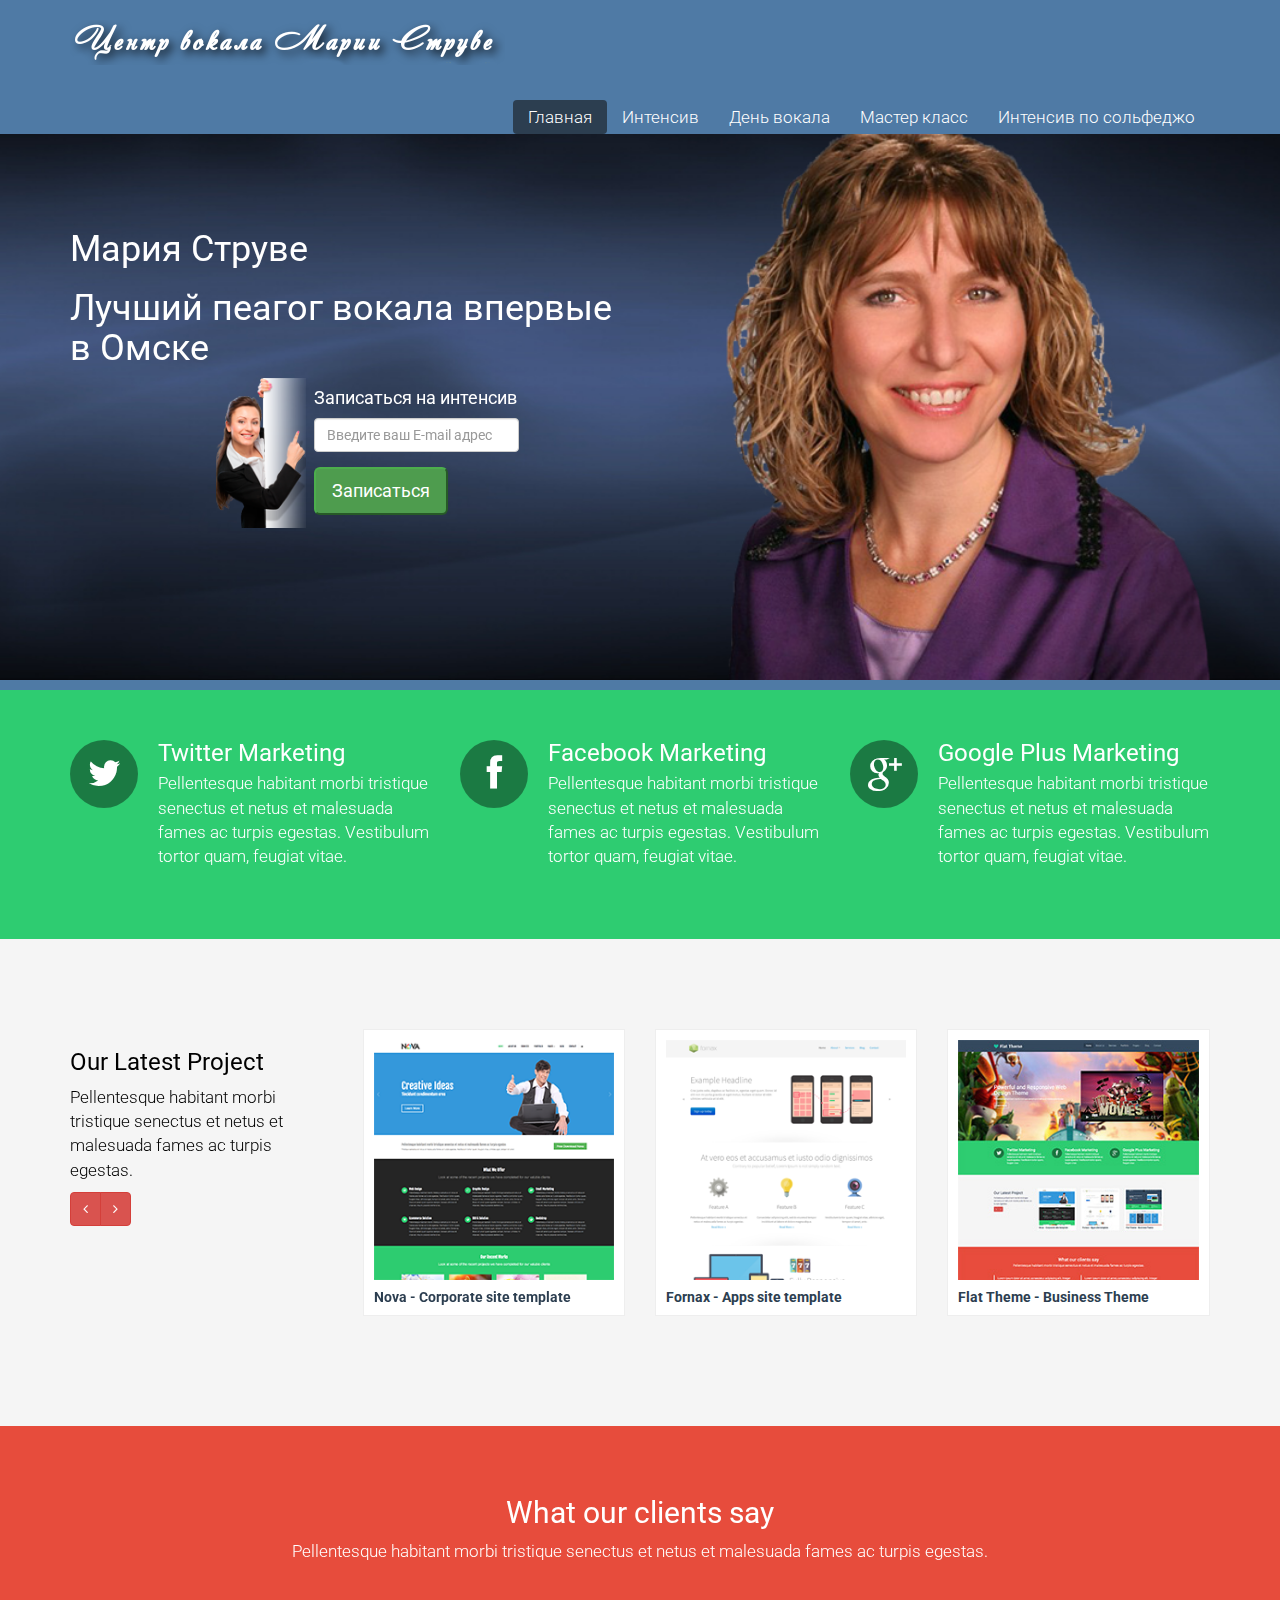
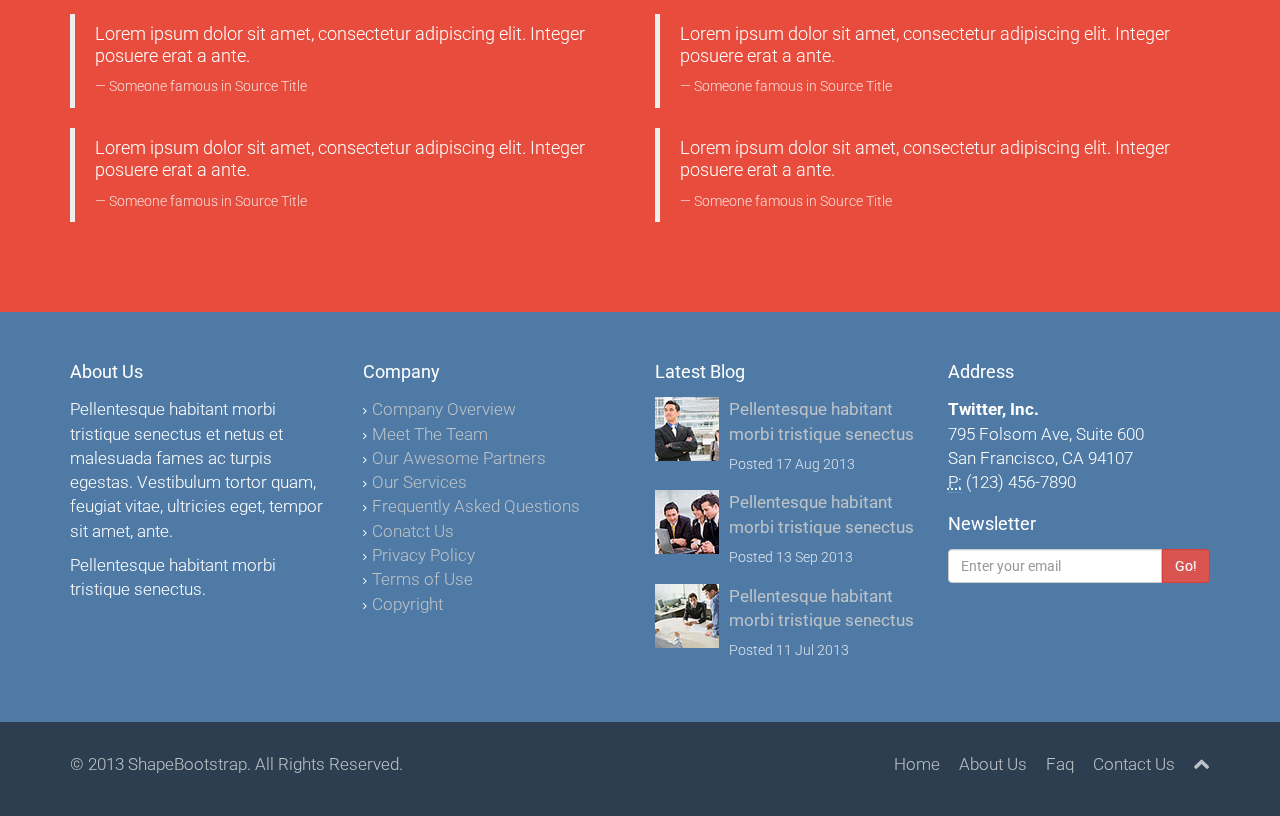
<file: main.html>
<!DOCTYPE html>
<html lang="en">
<head>
    <meta charset="utf-8">
    <meta name="viewport" content="width=device-width, initial-scale=1.0">
    <meta name="description" content="">
    <meta name="author" content="">
    <title>Мария Струве весной в Омске</title>
    <link href="css/bootstrap.min.css" rel="stylesheet">
    <link href="css/font-awesome.min.css" rel="stylesheet">
    <link href="css/prettyPhoto.css" rel="stylesheet">
    <link href="css/animate.css" rel="stylesheet">
    <link href="css/main.css" rel="stylesheet">
    <!--[if lt IE 9]>
    <script src="js/html5shiv.js"></script>
    <script src="js/respond.min.js"></script>
    <![endif]-->       
    <link rel="shortcut icon" href="images/ico/favicon.ico">
    <link rel="apple-touch-icon-precomposed" sizes="144x144" href="images/ico/apple-touch-icon-144-precomposed.png">
    <link rel="apple-touch-icon-precomposed" sizes="114x114" href="images/ico/apple-touch-icon-114-precomposed.png">
    <link rel="apple-touch-icon-precomposed" sizes="72x72" href="images/ico/apple-touch-icon-72-precomposed.png">
    <link rel="apple-touch-icon-precomposed" href="images/ico/apple-touch-icon-57-precomposed.png">
</head><!--/head-->
<body>
    <header class="navbar navbar-inverse navbar-fixed-top wet-asphalt" role="banner">
        <div class="container">
            <div class="navbar-header">
                <button type="button" class="navbar-toggle" data-toggle="collapse" data-target=".navbar-collapse">
                    <span class="sr-only">Toggle navigation</span>
                    <span class="icon-bar"></span>
                    <span class="icon-bar"></span>
                    <span class="icon-bar"></span>
                </button>
                <a class="navbar-brand" href="index.html"><img src="images/logo.png" alt="logo"></a>
            </div>
            <div class="collapse navbar-collapse">
                <ul class="nav navbar-nav navbar-right">
                    <li class="active"><a href="index.html">Главная</a></li>
                    <li><a href="about-us.html">Интенсив</a></li>
                    <li><a href="services.html">День вокала</a></li>
                    <li><a href="portfolio.html">Мастер класс</a></li>
                    <li><a href="blog.html">Интенсив по сольфеджо</a></li> 
                </ul>
            </div>
        </div>
    </header><!--/header-->
    <section id="main-slider" class="no-margin">
        <div class="carousel slide wet-asphalt">
            <div class="carousel-inner">
                <div class="item active" style="background-image: url(images/slider/background.jpg)">
                    <div class="container">
                        <div class="row">
                            <div class="col-sm-6">
                                <div class="carousel-content centered">
                                    <h1 class="animation animated-item-1">Мария Струве</h1>
                                    <h1 class="animation animated-item-2">Лучший пеагог вокала впервые в Омске</h1>
                                    <div class="animation animated-item-2"></div>
                                    <div class="row">
                                        <div class="col-sm-2 col-sm-offset-3 animation animated-item-3">
                                            <div class="item active" style="background-image: url(images/slider/sub-form-bg-1.png); width:90px; height:150px"></div>  
                                        </div>
                                        <div class="col-sm-6 animation animated-item-4">
                                            <h4>Записаться на интенсив</h4>
                                            <div class="status alert alert-success" style="display: none"></div>
                                            <form id="main-contact-form" class="contact-form" name="contact-form" method="post" action="sendemail.php" role="form">
                                              <div class="form-group">
                                                <input type="text" class="form-control" required="required" placeholder="Введите ваш E-mail адрес" style="width: 205px">
                                              </div>
                                              <div class="form-group">
                                                <button type="submit" class="btn-success btn-lg">Записаться</button>
                                              </div>
                                            </form> 
                                        </div>
                                    </div>
                                </div>
                            </div>
                            <div class="col-sm-6 hidden-xs animation animated-item-5">
                                <div class="item active" style="background-image: url(images/slider/face.png)"></div>  
                            </div>
                        </div>
                    </div>
                </div><!--/.item-->
            </div><!--/.carousel-inner-->
        </div><!--/.carousel-->
    </section><!--/#main-slider-->

    <section id="services" class="emerald">
        <div class="container">
            <div class="row">
                <div class="col-md-4 col-sm-6">
                    <div class="media">
                        <div class="pull-left">
                            <i class="icon-twitter icon-md"></i>
                        </div>
                        <div class="media-body">
                            <h3 class="media-heading">Twitter Marketing</h3>
                            <p>Pellentesque habitant morbi tristique senectus et netus et malesuada fames ac turpis egestas. Vestibulum tortor quam, feugiat vitae.</p>
                        </div>
                    </div>
                </div><!--/.col-md-4-->
                <div class="col-md-4 col-sm-6">
                    <div class="media">
                        <div class="pull-left">
                            <i class="icon-facebook icon-md"></i>
                        </div>
                        <div class="media-body">
                            <h3 class="media-heading">Facebook Marketing</h3>
                            <p>Pellentesque habitant morbi tristique senectus et netus et malesuada fames ac turpis egestas. Vestibulum tortor quam, feugiat vitae.</p>
                        </div>
                    </div>
                </div><!--/.col-md-4-->
                <div class="col-md-4 col-sm-6">
                    <div class="media">
                        <div class="pull-left">
                            <i class="icon-google-plus icon-md"></i>
                        </div>
                        <div class="media-body">
                            <h3 class="media-heading">Google Plus Marketing</h3>
                            <p>Pellentesque habitant morbi tristique senectus et netus et malesuada fames ac turpis egestas. Vestibulum tortor quam, feugiat vitae.</p>
                        </div>
                    </div>
                </div><!--/.col-md-4-->
            </div>
        </div>
    </section><!--/#services-->

    <section id="recent-works">
        <div class="container">
            <div class="row">
                <div class="col-md-3">
                    <h3>Our Latest Project</h3>
                    <p>Pellentesque habitant morbi tristique senectus et netus et malesuada fames ac turpis egestas.</p>
                    <div class="btn-group">
                        <a class="btn btn-danger" href="#scroller" data-slide="prev"><i class="icon-angle-left"></i></a>
                        <a class="btn btn-danger" href="#scroller" data-slide="next"><i class="icon-angle-right"></i></a>
                    </div>
                    <p class="gap"></p>
                </div>
                <div class="col-md-9">
                    <div id="scroller" class="carousel slide">
                        <div class="carousel-inner">
                            <div class="item active">
                                <div class="row">
                                    <div class="col-xs-4">
                                        <div class="portfolio-item">
                                            <div class="item-inner">
                                                <img class="img-responsive" src="images/portfolio/recent/item1.png" alt="">
                                                <h5>
                                                    Nova - Corporate site template
                                                </h5>
                                                <div class="overlay">
                                                    <a class="preview btn btn-danger" title="Malesuada fames ac turpis egestas" href="images/portfolio/full/item1.jpg" rel="prettyPhoto"><i class="icon-eye-open"></i></a>
                                                </div>
                                            </div>
                                        </div>
                                    </div>                            
                                    <div class="col-xs-4">
                                        <div class="portfolio-item">
                                            <div class="item-inner">
                                                <img class="img-responsive" src="images/portfolio/recent/item3.png" alt="">
                                                <h5>
                                                    Fornax - Apps site template
                                                </h5>
                                                <div class="overlay">
                                                    <a class="preview btn btn-danger" title="Malesuada fames ac turpis egestas" href="images/portfolio/full/item1.jpg" rel="prettyPhoto"><i class="icon-eye-open"></i></a>
                                                </div>
                                            </div>
                                        </div>
                                    </div>                            
                                    <div class="col-xs-4">
                                        <div class="portfolio-item">
                                            <div class="item-inner">
                                                <img class="img-responsive" src="images/portfolio/recent/item2.png" alt="">
                                                <h5>
                                                    Flat Theme - Business Theme
                                                </h5>
                                                <div class="overlay">
                                                    <a class="preview btn btn-danger" title="Malesuada fames ac turpis egestas" href="images/portfolio/full/item1.jpg" rel="prettyPhoto"><i class="icon-eye-open"></i></a>
                                                </div>
                                            </div>
                                        </div>
                                    </div>
                                </div><!--/.row-->
                            </div><!--/.item-->
                            <div class="item">
                                <div class="row">
                                    <div class="col-xs-4">
                                        <div class="portfolio-item">
                                            <div class="item-inner">
                                                <img class="img-responsive" src="images/portfolio/recent/item2.png" alt="">
                                                <h5>
                                                    Flat Theme - Business Theme
                                                </h5>
                                                <div class="overlay">
                                                    <a class="preview btn btn-danger" title="Malesuada fames ac turpis egestas" href="images/portfolio/full/item1.jpg" rel="prettyPhoto"><i class="icon-eye-open"></i></a>
                                                </div>
                                            </div>
                                        </div>
                                    </div>
                                    <div class="col-xs-4">
                                        <div class="portfolio-item">
                                            <div class="item-inner">
                                                <img class="img-responsive" src="images/portfolio/recent/item1.png" alt="">
                                                <h5>
                                                    Nova - Corporate site template
                                                </h5>
                                                <div class="overlay">
                                                    <a class="preview btn btn-danger" title="Malesuada fames ac turpis egestas" href="images/portfolio/full/item1.jpg" rel="prettyPhoto"><i class="icon-eye-open"></i></a>
                                                </div>
                                            </div>
                                        </div>
                                    </div>                            
                                    <div class="col-xs-4">
                                        <div class="portfolio-item">
                                            <div class="item-inner">
                                                <img class="img-responsive" src="images/portfolio/recent/item3.png" alt="">
                                                <h5>
                                                    Fornax - Apps site template
                                                </h5>
                                                <div class="overlay">
                                                    <a class="preview btn btn-danger" title="Malesuada fames ac turpis egestas" href="images/portfolio/full/item1.jpg" rel="prettyPhoto"><i class="icon-eye-open"></i></a>
                                                </div>
                                            </div>
                                        </div>
                                    </div>
                                </div>
                            </div><!--/.item-->
                        </div>
                    </div>
                </div>
            </div><!--/.row-->
        </div>
    </section><!--/#recent-works-->

    <section id="testimonial" class="alizarin">
        <div class="container">
            <div class="row">
                <div class="col-lg-12">
                    <div class="center">
                        <h2>What our clients say</h2>
                        <p>Pellentesque habitant morbi tristique senectus et netus et malesuada fames ac turpis egestas.</p>
                    </div>
                    <div class="gap"></div>
                    <div class="row">
                        <div class="col-md-6">
                            <blockquote>
                                <p>Lorem ipsum dolor sit amet, consectetur adipiscing elit. Integer posuere erat a ante.</p>
                                <small>Someone famous in <cite title="Source Title">Source Title</cite></small>
                            </blockquote>
                            <blockquote>
                                <p>Lorem ipsum dolor sit amet, consectetur adipiscing elit. Integer posuere erat a ante.</p>
                                <small>Someone famous in <cite title="Source Title">Source Title</cite></small>
                            </blockquote>
                        </div>
                        <div class="col-md-6">
                            <blockquote>
                                <p>Lorem ipsum dolor sit amet, consectetur adipiscing elit. Integer posuere erat a ante.</p>
                                <small>Someone famous in <cite title="Source Title">Source Title</cite></small>
                            </blockquote>
                            <blockquote>
                                <p>Lorem ipsum dolor sit amet, consectetur adipiscing elit. Integer posuere erat a ante.</p>
                                <small>Someone famous in <cite title="Source Title">Source Title</cite></small>
                            </blockquote>
                        </div>
                    </div>
                </div>
            </div>
        </div>
    </section><!--/#testimonial-->

    <section id="bottom" class="wet-asphalt">
        <div class="container">
            <div class="row">
                <div class="col-md-3 col-sm-6">
                    <h4>About Us</h4>
                    <p>Pellentesque habitant morbi tristique senectus et netus et malesuada fames ac turpis egestas. Vestibulum tortor quam, feugiat vitae, ultricies eget, tempor sit amet, ante.</p>
                    <p>Pellentesque habitant morbi tristique senectus.</p>
                </div><!--/.col-md-3-->

                <div class="col-md-3 col-sm-6">
                    <h4>Company</h4>
                    <div>
                        <ul class="arrow">
                            <li><a href="#">Company Overview</a></li>
                            <li><a href="#">Meet The Team</a></li>
                            <li><a href="#">Our Awesome Partners</a></li>
                            <li><a href="#">Our Services</a></li>
                            <li><a href="#">Frequently Asked Questions</a></li>
                            <li><a href="#">Conatct Us</a></li>
                            <li><a href="#">Privacy Policy</a></li>
                            <li><a href="#">Terms of Use</a></li>
                            <li><a href="#">Copyright</a></li>
                        </ul>
                    </div>
                </div><!--/.col-md-3-->

                <div class="col-md-3 col-sm-6">
                    <h4>Latest Blog</h4>
                    <div>
                        <div class="media">
                            <div class="pull-left">
                                <img src="images/blog/thumb1.jpg" alt="">
                            </div>
                            <div class="media-body">
                                <span class="media-heading"><a href="#">Pellentesque habitant morbi tristique senectus</a></span>
                                <small class="muted">Posted 17 Aug 2013</small>
                            </div>
                        </div>
                        <div class="media">
                            <div class="pull-left">
                                <img src="images/blog/thumb2.jpg" alt="">
                            </div>
                            <div class="media-body">
                                <span class="media-heading"><a href="#">Pellentesque habitant morbi tristique senectus</a></span>
                                <small class="muted">Posted 13 Sep 2013</small>
                            </div>
                        </div>
                        <div class="media">
                            <div class="pull-left">
                                <img src="images/blog/thumb3.jpg" alt="">
                            </div>
                            <div class="media-body">
                                <span class="media-heading"><a href="#">Pellentesque habitant morbi tristique senectus</a></span>
                                <small class="muted">Posted 11 Jul 2013</small>
                            </div>
                        </div>
                    </div>  
                </div><!--/.col-md-3-->

                <div class="col-md-3 col-sm-6">
                    <h4>Address</h4>
                    <address>
                        <strong>Twitter, Inc.</strong><br>
                        795 Folsom Ave, Suite 600<br>
                        San Francisco, CA 94107<br>
                        <abbr title="Phone">P:</abbr> (123) 456-7890
                    </address>
                    <h4>Newsletter</h4>
                    <form role="form">
                        <div class="input-group">
                            <input type="text" class="form-control" autocomplete="off" placeholder="Enter your email">
                            <span class="input-group-btn">
                                <button class="btn btn-danger" type="button">Go!</button>
                            </span>
                        </div>
                    </form>
                </div> <!--/.col-md-3-->
            </div>
        </div>
    </section><!--/#bottom-->

    <footer id="footer" class="midnight-blue">
        <div class="container">
            <div class="row">
                <div class="col-sm-6">
                    &copy; 2013 <a target="_blank" href="http://shapebootstrap.net/" title="Free Twitter Bootstrap WordPress Themes and HTML templates">ShapeBootstrap</a>. All Rights Reserved.
                </div>
                <div class="col-sm-6">
                    <ul class="pull-right">
                        <li><a href="#">Home</a></li>
                        <li><a href="#">About Us</a></li>
                        <li><a href="#">Faq</a></li>
                        <li><a href="#">Contact Us</a></li>
                        <li><a id="gototop" class="gototop" href="#"><i class="icon-chevron-up"></i></a></li><!--#gototop-->
                    </ul>
                </div>
            </div>
        </div>
    </footer><!--/#footer-->

    <script src="js/jquery.js"></script>
    <script src="js/bootstrap.min.js"></script>
    <script src="js/jquery.prettyPhoto.js"></script>
    <script src="js/main.js"></script>
</body>
</html>
</file>
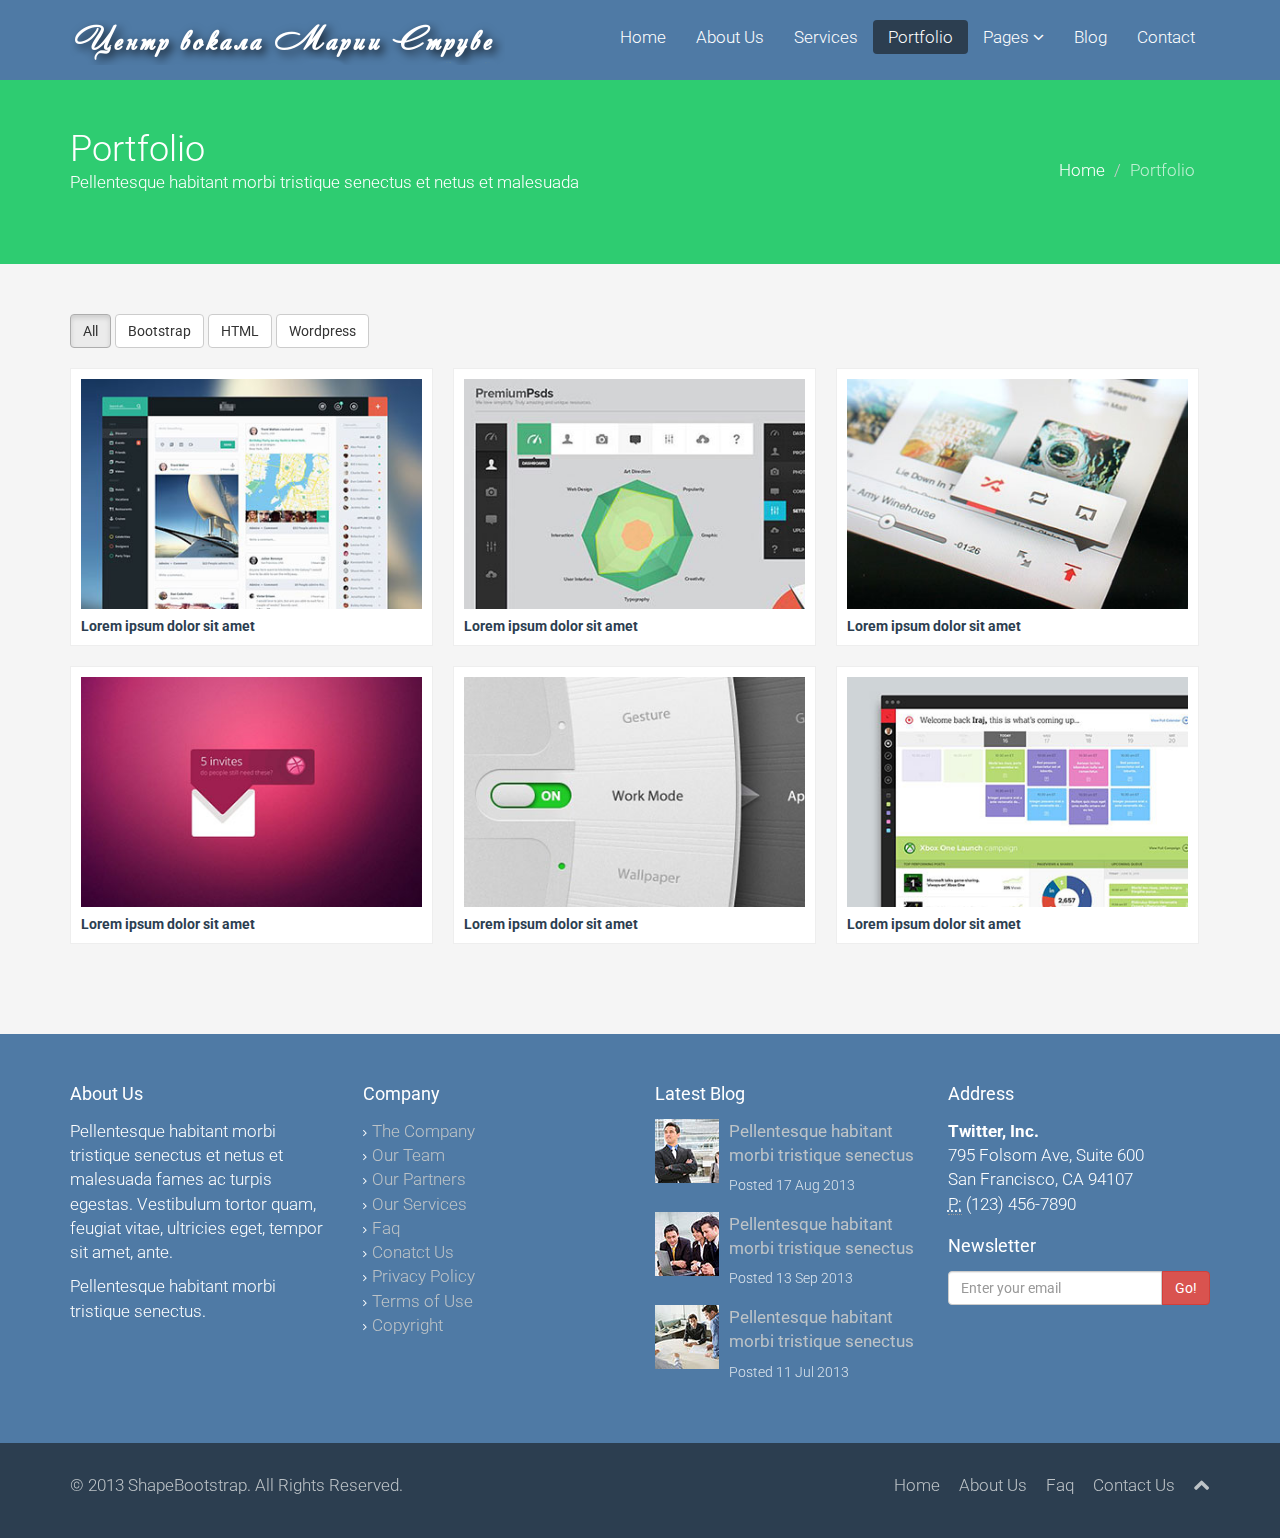
<file: portfolio.html>
<!DOCTYPE html>
<html lang="en">
<head>
    <meta charset="utf-8">
    <meta name="viewport" content="width=device-width, initial-scale=1.0">
    <meta name="description" content="">
    <meta name="author" content="">
    <title>Portfolio | Flat Theme</title>
    <link href="css/bootstrap.min.css" rel="stylesheet">
    <link href="css/font-awesome.min.css" rel="stylesheet">
    <link href="css/prettyPhoto.css" rel="stylesheet">
    <link href="css/animate.css" rel="stylesheet">
    <link href="css/main.css" rel="stylesheet">
    <!--[if lt IE 9]>
    <script src="js/html5shiv.js"></script>
    <script src="js/respond.min.js"></script>
    <![endif]-->       
    <link rel="shortcut icon" href="images/ico/favicon.ico">
    <link rel="apple-touch-icon-precomposed" sizes="144x144" href="images/ico/apple-touch-icon-144-precomposed.png">
    <link rel="apple-touch-icon-precomposed" sizes="114x114" href="images/ico/apple-touch-icon-114-precomposed.png">
    <link rel="apple-touch-icon-precomposed" sizes="72x72" href="images/ico/apple-touch-icon-72-precomposed.png">
    <link rel="apple-touch-icon-precomposed" href="images/ico/apple-touch-icon-57-precomposed.png">
</head><!--/head-->
<body>
    <header class="navbar navbar-inverse navbar-fixed-top wet-asphalt" role="banner">
        <div class="container">
            <div class="navbar-header">
                <button type="button" class="navbar-toggle" data-toggle="collapse" data-target=".navbar-collapse">
                    <span class="sr-only">Toggle navigation</span>
                    <span class="icon-bar"></span>
                    <span class="icon-bar"></span>
                    <span class="icon-bar"></span>
                </button>
                <a class="navbar-brand" href="index.html"><img src="images/logo.png" alt="logo"></a>
            </div>
            <div class="collapse navbar-collapse">
                <ul class="nav navbar-nav navbar-right">
                    <li><a href="index.html">Home</a></li>
                    <li><a href="about-us.html">About Us</a></li>
                    <li><a href="services.html">Services</a></li>
                    <li class="active"><a href="portfolio.html">Portfolio</a></li>
                    <li class="dropdown">
                        <a href="#" class="dropdown-toggle" data-toggle="dropdown">Pages <i class="icon-angle-down"></i></a>
                        <ul class="dropdown-menu">
                            <li><a href="career.html">Career</a></li>
                            <li><a href="blog-item.html">Blog Single</a></li>
                            <li><a href="faq.html">FAQ</a></li>
                            <li><a href="pricing.html">Pricing</a></li>
                            <li><a href="404.html">404</a></li>
                            <li><a href="registration.html">Registration</a></li>
                            <li class="divider"></li>
                            <li><a href="privacy.html">Privacy Policy</a></li>
                            <li><a href="terms.html">Terms of Use</a></li>
                        </ul>
                    </li>
                    <li><a href="blog.html">Blog</a></li> 
                    <li><a href="contact-us.html">Contact</a></li>
                </ul>
            </div>
        </div>
    </header><!--/header-->

    <section id="title" class="emerald">
        <div class="container">
            <div class="row">
                <div class="col-sm-6">
                    <h1>Portfolio</h1>
                    <p>Pellentesque habitant morbi tristique senectus et netus et malesuada</p>
                </div>
                <div class="col-sm-6">
                    <ul class="breadcrumb pull-right">
                        <li><a href="index.html">Home</a></li>
                        <li class="active">Portfolio</li>
                    </ul>
                </div>
            </div>
        </div>
    </section><!--/#title--> 

    <section id="portfolio" class="container">
        <ul class="portfolio-filter">
            <li><a class="btn btn-default active" href="#" data-filter="*">All</a></li>
            <li><a class="btn btn-default" href="#" data-filter=".bootstrap">Bootstrap</a></li>
            <li><a class="btn btn-default" href="#" data-filter=".html">HTML</a></li>
            <li><a class="btn btn-default" href="#" data-filter=".wordpress">Wordpress</a></li>
        </ul><!--/#portfolio-filter-->

        <ul class="portfolio-items col-3">
            <li class="portfolio-item apps">
                <div class="item-inner">
                    <img src="images/portfolio/thumb/item1.jpg" alt="">
                    <h5>Lorem ipsum dolor sit amet</h5>
                    <div class="overlay">
                        <a class="preview btn btn-danger" href="images/portfolio/full/item1.jpg" rel="prettyPhoto"><i class="icon-eye-open"></i></a>             
                    </div>           
                </div>           
            </li><!--/.portfolio-item-->
            <li class="portfolio-item joomla bootstrap">
                <div class="item-inner">
                    <img src="images/portfolio/thumb/item2.jpg" alt="">
                    <h5>Lorem ipsum dolor sit amet</h5>
                    <div class="overlay">
                        <a class="preview btn btn-danger" href="images/portfolio/full/item2.jpg" rel="prettyPhoto"><i class="icon-eye-open"></i></a>              
                    </div>           
                </div>           
            </li><!--/.portfolio-item-->
            <li class="portfolio-item bootstrap wordpress">
                <div class="item-inner">
                    <img src="images/portfolio/thumb/item3.jpg" alt="">
                    <h5>Lorem ipsum dolor sit amet</h5>
                    <div class="overlay">
                        <a class="preview btn btn-danger" href="images/portfolio/full/item3.jpg" rel="prettyPhoto"><i class="icon-eye-open"></i></a>        
                    </div>           
                </div>           
            </li><!--/.portfolio-item-->
            <li class="portfolio-item joomla wordpress apps">
                <div class="item-inner">
                    <img src="images/portfolio/thumb/item4.jpg" alt="">
                    <h5>Lorem ipsum dolor sit amet</h5>
                    <div class="overlay">
                        <a class="preview btn btn-danger" href="images/portfolio/full/item4.jpg" rel="prettyPhoto"><i class="icon-eye-open"></i></a>          
                    </div>           
                </div>           
            </li><!--/.portfolio-item-->
            <li class="portfolio-item joomla html">
                <div class="item-inner">
                    <img src="images/portfolio/thumb/item5.jpg" alt="">
                    <h5>Lorem ipsum dolor sit amet</h5>
                    <div class="overlay">
                        <a class="preview btn btn-danger" href="images/portfolio/full/item5.jpg" rel="prettyPhoto"><i class="icon-eye-open"></i></a>          
                    </div>    
                </div>       
            </li><!--/.portfolio-item-->
            <li class="portfolio-item wordpress html">
                <div class="item-inner">
                    <img src="images/portfolio/thumb/item6.jpg" alt="">
                    <h5>Lorem ipsum dolor sit amet</h5>
                    <div class="overlay">
                        <a class="preview btn btn-danger" href="images/portfolio/full/item6.jpg" rel="prettyPhoto"><i class="icon-eye-open"></i></a>           
                    </div>           
                </div>           
            </li><!--/.portfolio-item-->
        </ul>
    </section><!--/#portfolio-->

    <section id="bottom" class="wet-asphalt">
        <div class="container">
            <div class="row">
                <div class="col-md-3 col-sm-6">
                    <h4>About Us</h4>
                    <p>Pellentesque habitant morbi tristique senectus et netus et malesuada fames ac turpis egestas. Vestibulum tortor quam, feugiat vitae, ultricies eget, tempor sit amet, ante.</p>
                    <p>Pellentesque habitant morbi tristique senectus.</p>
                </div><!--/.col-md-3-->

                <div class="col-md-3 col-sm-6">
                    <h4>Company</h4>
                    <div>
                        <ul class="arrow">
                            <li><a href="#">The Company</a></li>
                            <li><a href="#">Our Team</a></li>
                            <li><a href="#">Our Partners</a></li>
                            <li><a href="#">Our Services</a></li>
                            <li><a href="#">Faq</a></li>
                            <li><a href="#">Conatct Us</a></li>
                            <li><a href="#">Privacy Policy</a></li>
                            <li><a href="#">Terms of Use</a></li>
                            <li><a href="#">Copyright</a></li>
                        </ul>
                    </div>
                </div><!--/.col-md-3-->

                <div class="col-md-3 col-sm-6">
                    <h4>Latest Blog</h4>
                    <div>
                        <div class="media">
                            <div class="pull-left">
                                <img src="images/blog/thumb1.jpg" alt="">
                            </div>
                            <div class="media-body">
                                <span class="media-heading"><a href="#">Pellentesque habitant morbi tristique senectus</a></span>
                                <small class="muted">Posted 17 Aug 2013</small>
                            </div>
                        </div>
                        <div class="media">
                            <div class="pull-left">
                                <img src="images/blog/thumb2.jpg" alt="">
                            </div>
                            <div class="media-body">
                                <span class="media-heading"><a href="#">Pellentesque habitant morbi tristique senectus</a></span>
                                <small class="muted">Posted 13 Sep 2013</small>
                            </div>
                        </div>
                        <div class="media">
                            <div class="pull-left">
                                <img src="images/blog/thumb3.jpg" alt="">
                            </div>
                            <div class="media-body">
                                <span class="media-heading"><a href="#">Pellentesque habitant morbi tristique senectus</a></span>
                                <small class="muted">Posted 11 Jul 2013</small>
                            </div>
                        </div>
                    </div>  
                </div><!--/.col-md-3-->

                <div class="col-md-3 col-sm-6">
                    <h4>Address</h4>
                    <address>
                        <strong>Twitter, Inc.</strong><br>
                        795 Folsom Ave, Suite 600<br>
                        San Francisco, CA 94107<br>
                        <abbr title="Phone">P:</abbr> (123) 456-7890
                    </address>
                    <h4>Newsletter</h4>
                    <form role="form">
                        <div class="input-group">
                            <input type="text" class="form-control" autocomplete="off" placeholder="Enter your email">
                            <span class="input-group-btn">
                                <button class="btn btn-danger" type="button">Go!</button>
                            </span>
                        </div>
                    </form>
                </div> <!--/.col-md-3-->
            </div>
        </div>
    </section><!--/#bottom-->

    <footer id="footer" class="midnight-blue">
        <div class="container">
            <div class="row">
                <div class="col-sm-6">
                    &copy; 2013 <a target="_blank" href="http://shapebootstrap.net/" title="Free Twitter Bootstrap WordPress Themes and HTML templates">ShapeBootstrap</a>. All Rights Reserved.
                </div>
                <div class="col-sm-6">
                    <ul class="pull-right">
                        <li><a href="#">Home</a></li>
                        <li><a href="#">About Us</a></li>
                        <li><a href="#">Faq</a></li>
                        <li><a href="#">Contact Us</a></li>
                        <li><a id="gototop" class="gototop" href="#"><i class="icon-chevron-up"></i></a></li><!--#gototop-->
                    </ul>
                </div>
            </div>
        </div>
    </footer><!--/#footer-->

    <script src="js/jquery.js"></script>
    <script src="js/bootstrap.min.js"></script>
    <script src="js/jquery.prettyPhoto.js"></script>
    <script src="js/jquery.isotope.min.js"></script>
    <script src="js/main.js"></script>
</body>
</html>
</file>
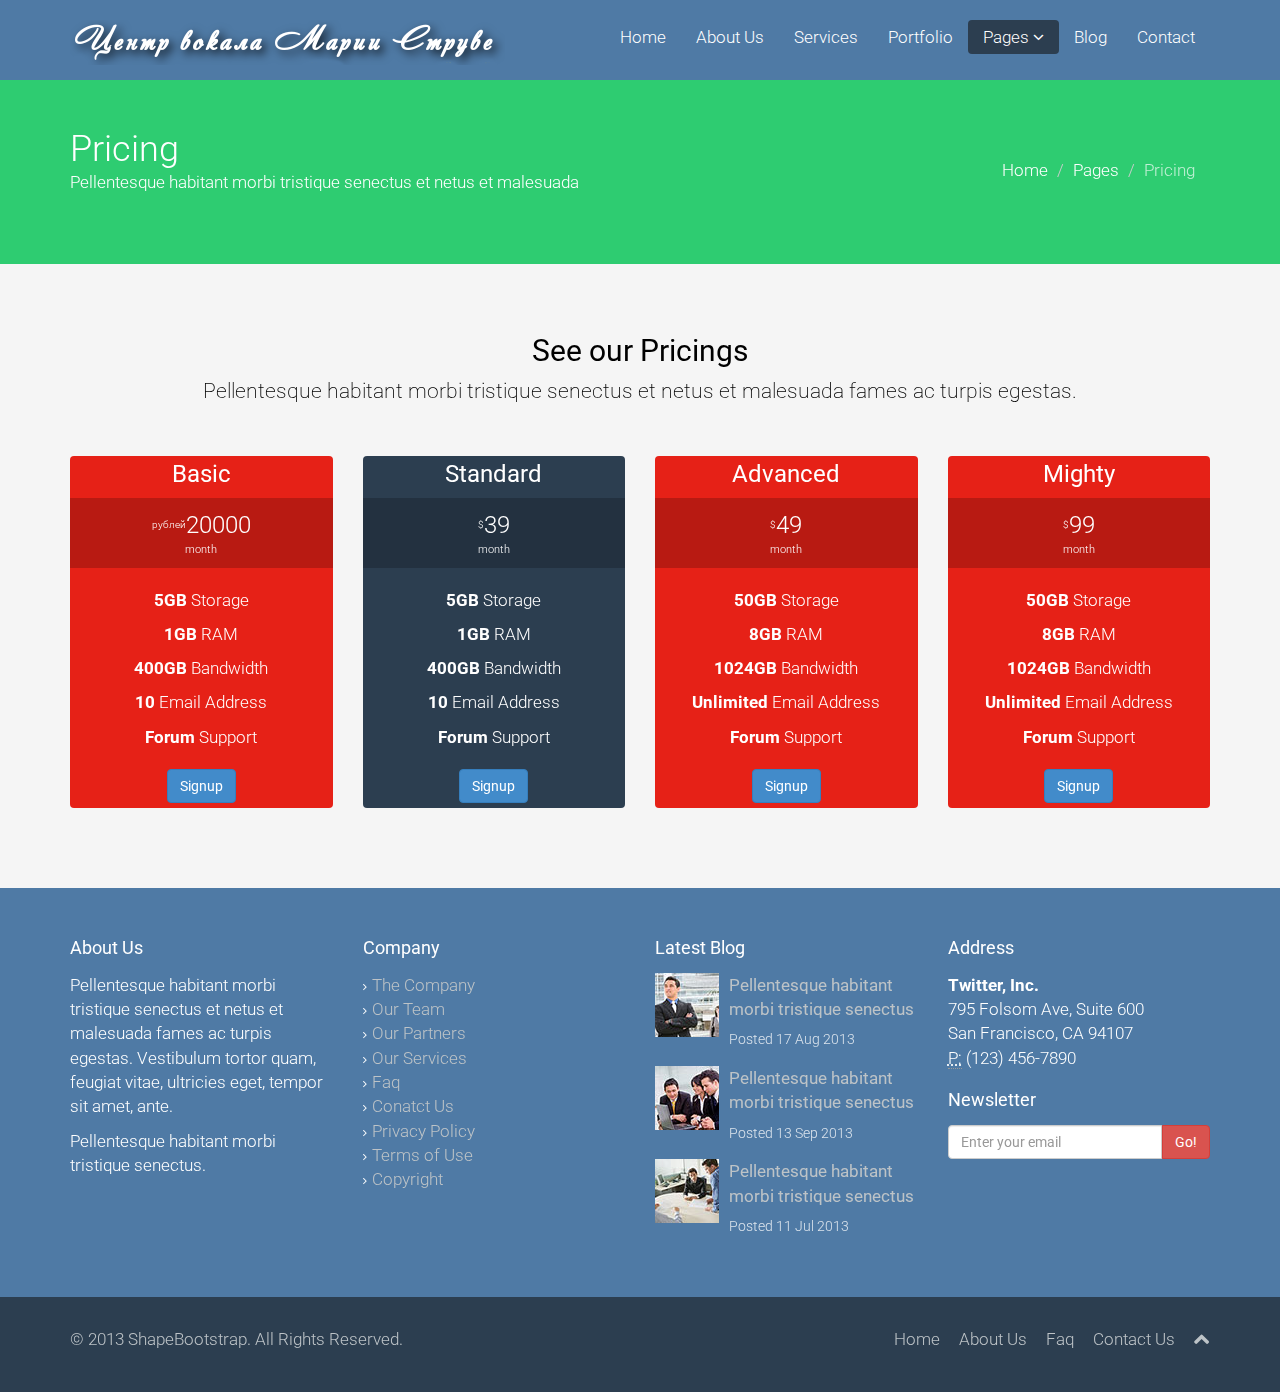
<file: pricing.html>
<!DOCTYPE html>
<html lang="en">
<head>
    <meta charset="utf-8">
    <meta name="viewport" content="width=device-width, initial-scale=1.0">
    <meta name="description" content="">
    <meta name="author" content="">
    <title>Pricing | Flat Theme</title>
    <link href="css/bootstrap.min.css" rel="stylesheet">
    <link href="css/font-awesome.min.css" rel="stylesheet">
    <link href="css/prettyPhoto.css" rel="stylesheet">
    <link href="css/animate.css" rel="stylesheet">
    <link href="css/main.css" rel="stylesheet">
    <!--[if lt IE 9]>
    <script src="js/html5shiv.js"></script>
    <script src="js/respond.min.js"></script>
    <![endif]-->       
    <link rel="shortcut icon" href="images/ico/favicon.ico">
    <link rel="apple-touch-icon-precomposed" sizes="144x144" href="images/ico/apple-touch-icon-144-precomposed.png">
    <link rel="apple-touch-icon-precomposed" sizes="114x114" href="images/ico/apple-touch-icon-114-precomposed.png">
    <link rel="apple-touch-icon-precomposed" sizes="72x72" href="images/ico/apple-touch-icon-72-precomposed.png">
    <link rel="apple-touch-icon-precomposed" href="images/ico/apple-touch-icon-57-precomposed.png">
</head><!--/head-->
<body>
    <header class="navbar navbar-inverse navbar-fixed-top wet-asphalt" role="banner">
        <div class="container">
            <div class="navbar-header">
                <button type="button" class="navbar-toggle" data-toggle="collapse" data-target=".navbar-collapse">
                    <span class="sr-only">Toggle navigation</span>
                    <span class="icon-bar"></span>
                    <span class="icon-bar"></span>
                    <span class="icon-bar"></span>
                </button>
                <a class="navbar-brand" href="index.html"><img src="images/logo.png" alt="logo"></a>
            </div>
            <div class="collapse navbar-collapse">
                <ul class="nav navbar-nav navbar-right">
                    <li><a href="index.html">Home</a></li>
                    <li><a href="about-us.html">About Us</a></li>
                    <li><a href="services.html">Services</a></li>
                    <li><a href="portfolio.html">Portfolio</a></li>
                    <li class="dropdown active">
                        <a href="#" class="dropdown-toggle" data-toggle="dropdown">Pages <i class="icon-angle-down"></i></a>
                        <ul class="dropdown-menu">
                            <li><a href="career.html">Career</a></li>
                            <li><a href="blog-item.html">Blog Single</a></li>
                            <li><a href="faq.html">FAQ</a></li>
                            <li class="active"><a href="pricing.html">Pricing</a></li>
                            <li><a href="404.html">404</a></li>
                            <li><a href="registration.html">Registration</a></li>
                            <li class="divider"></li>
                            <li><a href="privacy.html">Privacy Policy</a></li>
                            <li><a href="terms.html">Terms of Use</a></li>
                        </ul>
                    </li>
                    <li><a href="blog.html">Blog</a></li> 
                    <li><a href="contact-us.html">Contact</a></li>
                </ul>
            </div>
        </div>
    </header><!--/header-->

    <section id="title" class="emerald">
        <div class="container">
            <div class="row">
                <div class="col-sm-6">
                    <h1>Pricing</h1>
                    <p>Pellentesque habitant morbi tristique senectus et netus et malesuada</p>
                </div>
                <div class="col-sm-6">
                    <ul class="breadcrumb pull-right">
                        <li><a href="index.html">Home</a></li>
                        <li><a href="#">Pages</a></li>
                        <li class="active">Pricing</li>
                    </ul>
                </div>
            </div>
        </div>
    </section><!--/#title-->

    <section id="pricing">
        <div class="container">
            <div class="center">
                <h2>See our Pricings</h2>
                <p class="lead">Pellentesque habitant morbi tristique senectus et netus et malesuada fames ac turpis egestas.</p>
            </div><!--/.center-->   
            <div class="gap"></div>
            <div id="pricing-table" class="row">
                <div class="col-md-3 col-xs-6">
                    <ul class="plan plan1">
                        <li class="plan-name">
                            <h3>Basic</h3>
                        </li>
                        <li class="plan-price">
                            <div>
                                <span class="price"><sup>рублей</sup>20000</span>
                                <small>month</small>
                            </div>
                        </li>
                        <li>
                            <strong>5GB</strong> Storage
                        </li>
                        <li>
                            <strong>1GB</strong> RAM
                        </li>
                        <li>
                            <strong>400GB</strong> Bandwidth
                        </li>
                        <li>
                            <strong>10</strong> Email Address
                        </li>
                        <li>
                            <strong>Forum</strong> Support
                        </li>
                        <li class="plan-action">
                            <a href="#" class="btn btn-primary btn-md">Signup</a>
                        </li>
                    </ul>
                </div><!--/.col-md-3-->
                <div class="col-md-3 col-xs-6">
                    <ul class="plan plan2 featured">
                        <li class="plan-name">
                            <h3>Standard</h3>
                        </li>
                        <li class="plan-price">
                            <div>
                                <span class="price"><sup>$</sup>39</span>
                                <small>month</small>
                            </div>
                        </li>
                        <li>
                            <strong>5GB</strong> Storage
                        </li>
                        <li>
                            <strong>1GB</strong> RAM
                        </li>
                        <li>
                            <strong>400GB</strong> Bandwidth
                        </li>
                        <li>
                            <strong>10</strong> Email Address
                        </li>
                        <li>
                            <strong>Forum</strong> Support
                        </li>
                        <li class="plan-action">
                            <a href="#" class="btn btn-primary btn-md">Signup</a>
                        </li>
                    </ul>
                </div><!--/.col-md-3-->
                <div class="col-md-3 col-xs-6">
                    <ul class="plan plan3">
                        <li class="plan-name">
                            <h3>Advanced</h3>
                        </li>
                        <li class="plan-price">
                            <div>
                                <span class="price"><sup>$</sup>49</span>
                                <small>month</small>
                            </div>
                        </li>
                        <li>
                            <strong>50GB</strong> Storage
                        </li>
                        <li>
                            <strong>8GB</strong> RAM
                        </li>
                        <li>
                            <strong>1024GB</strong> Bandwidth
                        </li>
                        <li>
                            <strong>Unlimited</strong> Email Address
                        </li>
                        <li>
                            <strong>Forum</strong> Support
                        </li>
                        <li class="plan-action">
                            <a href="#" class="btn btn-primary btn-md">Signup</a>
                        </li>
                    </ul>
                </div><!--/.col-md-3-->
                <div class="col-md-3 col-xs-6">
                    <ul class="plan plan4">
                        <li class="plan-name">
                            <h3>Mighty</h3>
                        </li>
                        <li class="plan-price">
                            <div>
                                <span class="price"><sup>$</sup>99</span>
                                <small>month</small>
                            </div>
                        </li>
                        <li>
                            <strong>50GB</strong> Storage
                        </li>
                        <li>
                            <strong>8GB</strong> RAM
                        </li>
                        <li>
                            <strong>1024GB</strong> Bandwidth
                        </li>
                        <li>
                            <strong>Unlimited</strong> Email Address
                        </li>
                        <li>
                            <strong>Forum</strong> Support
                        </li>
                        <li class="plan-action">
                            <a href="#" class="btn btn-primary btn-md">Signup</a>
                        </li>
                    </ul>
                </div><!--/.col-md-3-->
            </div> 
        </div>
    </section><!--/#pricing-->

    <section id="bottom" class="wet-asphalt">
        <div class="container">
            <div class="row">
                <div class="col-md-3 col-sm-6">
                    <h4>About Us</h4>
                    <p>Pellentesque habitant morbi tristique senectus et netus et malesuada fames ac turpis egestas. Vestibulum tortor quam, feugiat vitae, ultricies eget, tempor sit amet, ante.</p>
                    <p>Pellentesque habitant morbi tristique senectus.</p>
                </div><!--/.col-md-3-->

                <div class="col-md-3 col-sm-6">
                    <h4>Company</h4>
                    <div>
                        <ul class="arrow">
                            <li><a href="#">The Company</a></li>
                            <li><a href="#">Our Team</a></li>
                            <li><a href="#">Our Partners</a></li>
                            <li><a href="#">Our Services</a></li>
                            <li><a href="#">Faq</a></li>
                            <li><a href="#">Conatct Us</a></li>
                            <li><a href="#">Privacy Policy</a></li>
                            <li><a href="#">Terms of Use</a></li>
                            <li><a href="#">Copyright</a></li>
                        </ul>
                    </div>
                </div><!--/.col-md-3-->

                <div class="col-md-3 col-sm-6">
                    <h4>Latest Blog</h4>
                    <div>
                        <div class="media">
                            <div class="pull-left">
                                <img src="images/blog/thumb1.jpg" alt="">
                            </div>
                            <div class="media-body">
                                <span class="media-heading"><a href="#">Pellentesque habitant morbi tristique senectus</a></span>
                                <small class="muted">Posted 17 Aug 2013</small>
                            </div>
                        </div>
                        <div class="media">
                            <div class="pull-left">
                                <img src="images/blog/thumb2.jpg" alt="">
                            </div>
                            <div class="media-body">
                                <span class="media-heading"><a href="#">Pellentesque habitant morbi tristique senectus</a></span>
                                <small class="muted">Posted 13 Sep 2013</small>
                            </div>
                        </div>
                        <div class="media">
                            <div class="pull-left">
                                <img src="images/blog/thumb3.jpg" alt="">
                            </div>
                            <div class="media-body">
                                <span class="media-heading"><a href="#">Pellentesque habitant morbi tristique senectus</a></span>
                                <small class="muted">Posted 11 Jul 2013</small>
                            </div>
                        </div>
                    </div>  
                </div><!--/.col-md-3-->

                <div class="col-md-3 col-sm-6">
                    <h4>Address</h4>
                    <address>
                        <strong>Twitter, Inc.</strong><br>
                        795 Folsom Ave, Suite 600<br>
                        San Francisco, CA 94107<br>
                        <abbr title="Phone">P:</abbr> (123) 456-7890
                    </address>
                    <h4>Newsletter</h4>
                    <form role="form">
                        <div class="input-group">
                            <input type="text" class="form-control" autocomplete="off" placeholder="Enter your email">
                            <span class="input-group-btn">
                                <button class="btn btn-danger" type="button">Go!</button>
                            </span>
                        </div>
                    </form>
                </div> <!--/.col-md-3-->
            </div>
        </div>
    </section><!--/#bottom-->

    <footer id="footer" class="midnight-blue">
        <div class="container">
            <div class="row">
                <div class="col-sm-6">
                    &copy; 2013 <a target="_blank" href="http://shapebootstrap.net/" title="Free Twitter Bootstrap WordPress Themes and HTML templates">ShapeBootstrap</a>. All Rights Reserved.
                </div>
                <div class="col-sm-6">
                    <ul class="pull-right">
                        <li><a href="#">Home</a></li>
                        <li><a href="#">About Us</a></li>
                        <li><a href="#">Faq</a></li>
                        <li><a href="#">Contact Us</a></li>
                        <li><a id="gototop" class="gototop" href="#"><i class="icon-chevron-up"></i></a></li><!--#gototop-->
                    </ul>
                </div>
            </div>
        </div>
    </footer><!--/#footer-->

    <script src="js/jquery.js"></script>
    <script src="js/bootstrap.min.js"></script>
    <script src="js/jquery.prettyPhoto.js"></script>
    <script src="js/main.js"></script>
</body>
</html>
</file>
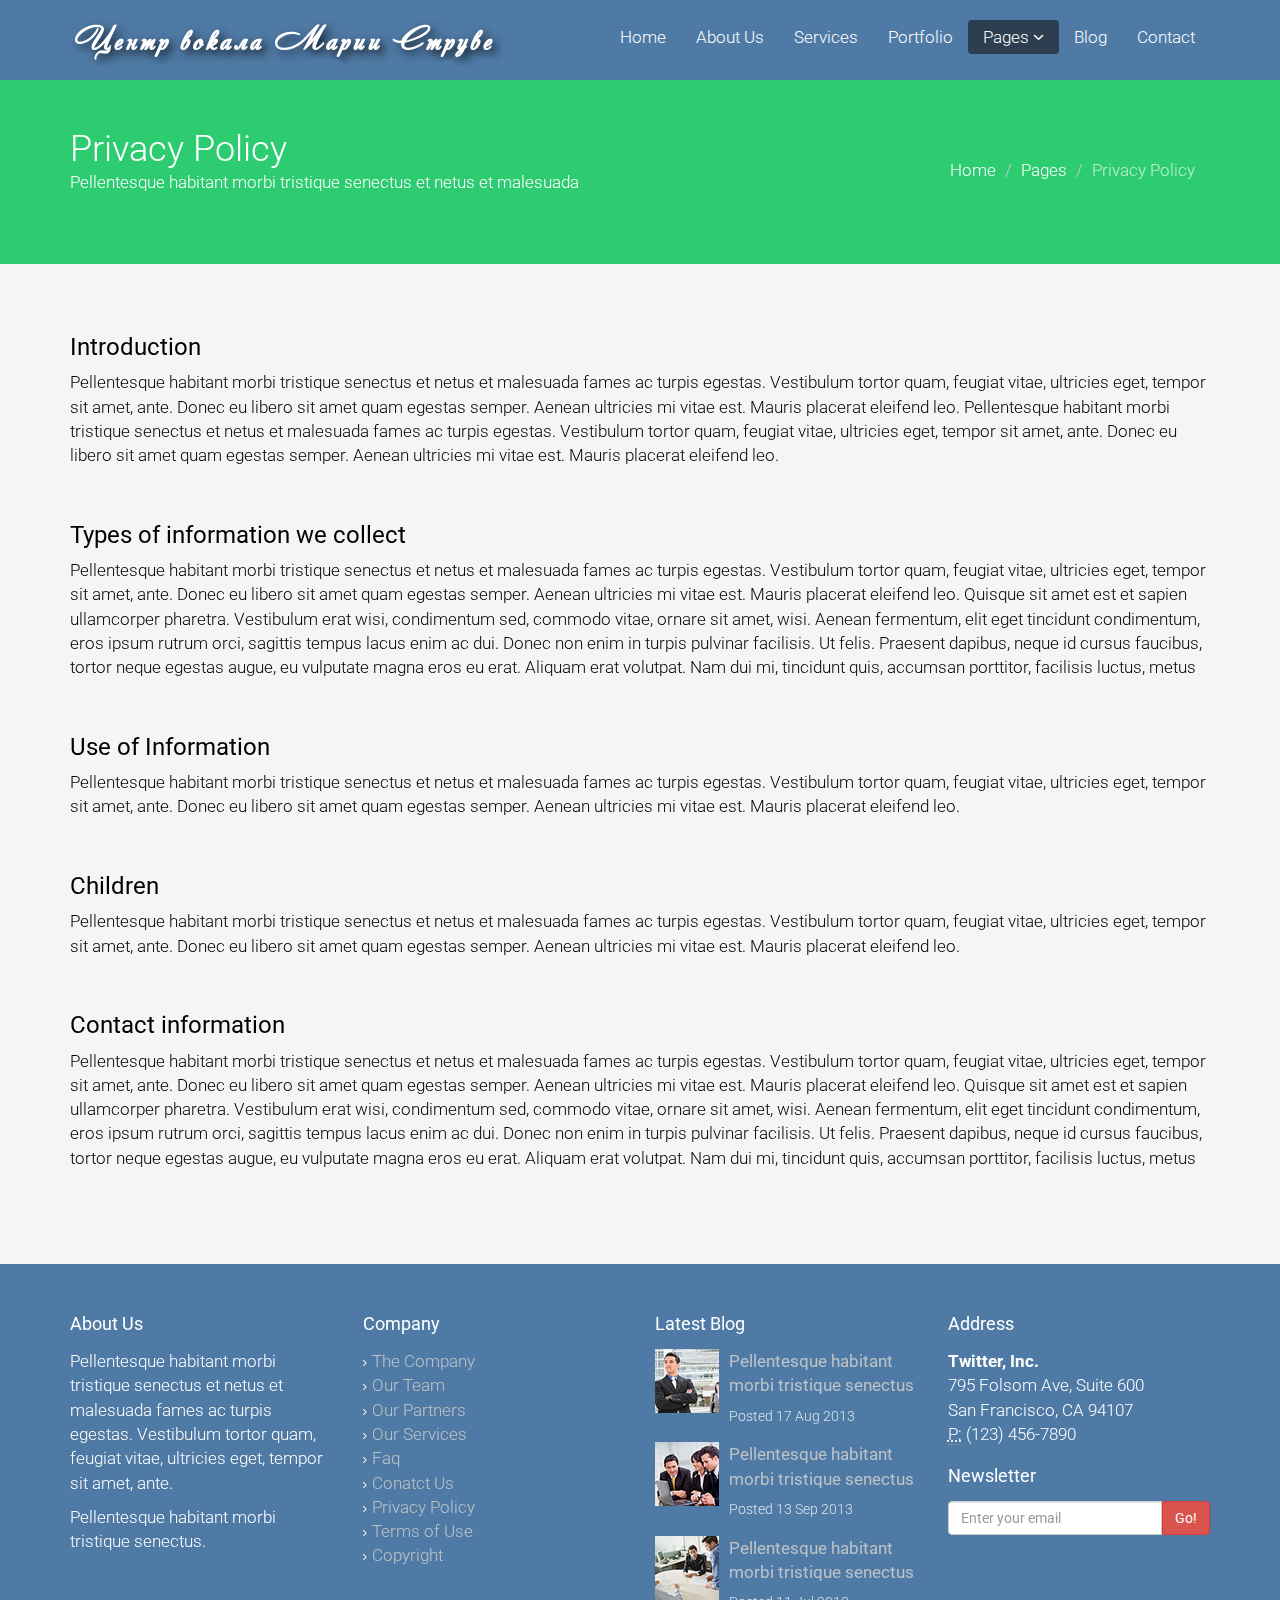
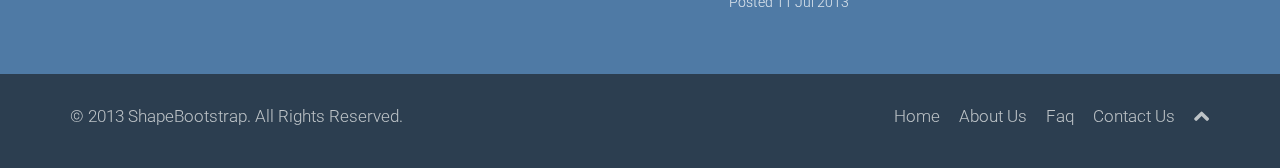
<file: privacy.html>
<!DOCTYPE html>
<html lang="en">
<head>
    <meta charset="utf-8">
    <meta name="viewport" content="width=device-width, initial-scale=1.0">
    <meta name="description" content="">
    <meta name="author" content="">
    <title>Privacy Policy | Flat Theme</title>
    <link href="css/bootstrap.min.css" rel="stylesheet">
    <link href="css/font-awesome.min.css" rel="stylesheet">
    <link href="css/prettyPhoto.css" rel="stylesheet">
    <link href="css/animate.css" rel="stylesheet">
    <link href="css/main.css" rel="stylesheet">
    <!--[if lt IE 9]>
    <script src="js/html5shiv.js"></script>
    <script src="js/respond.min.js"></script>
    <![endif]-->       
    <link rel="shortcut icon" href="images/ico/favicon.ico">
    <link rel="apple-touch-icon-precomposed" sizes="144x144" href="images/ico/apple-touch-icon-144-precomposed.png">
    <link rel="apple-touch-icon-precomposed" sizes="114x114" href="images/ico/apple-touch-icon-114-precomposed.png">
    <link rel="apple-touch-icon-precomposed" sizes="72x72" href="images/ico/apple-touch-icon-72-precomposed.png">
    <link rel="apple-touch-icon-precomposed" href="images/ico/apple-touch-icon-57-precomposed.png">
</head><!--/head-->
<body>
    <header class="navbar navbar-inverse navbar-fixed-top wet-asphalt" role="banner">
        <div class="container">
            <div class="navbar-header">
                <button type="button" class="navbar-toggle" data-toggle="collapse" data-target=".navbar-collapse">
                    <span class="sr-only">Toggle navigation</span>
                    <span class="icon-bar"></span>
                    <span class="icon-bar"></span>
                    <span class="icon-bar"></span>
                </button>
                <a class="navbar-brand" href="index.html"><img src="images/logo.png" alt="logo"></a>
            </div>
            <div class="collapse navbar-collapse">
                <ul class="nav navbar-nav navbar-right">
                    <li><a href="index.html">Home</a></li>
                    <li><a href="about-us.html">About Us</a></li>
                    <li><a href="services.html">Services</a></li>
                    <li><a href="portfolio.html">Portfolio</a></li>
                    <li class="dropdown active">
                        <a href="#" class="dropdown-toggle" data-toggle="dropdown">Pages <i class="icon-angle-down"></i></a>
                        <ul class="dropdown-menu">
                            <li><a href="career.html">Career</a></li>
                            <li><a href="blog-item.html">Blog Single</a></li>
                            <li><a href="faq.html">FAQ</a></li>
                            <li><a href="pricing.html">Pricing</a></li>
                            <li><a href="404.html">404</a></li>
                            <li><a href="registration.html">Registration</a></li>
                            <li class="divider"></li>
                            <li class="active"><a href="privacy.html">Privacy Policy</a></li>
                            <li><a href="terms.html">Terms of Use</a></li>
                        </ul>
                    </li>
                    <li><a href="blog.html">Blog</a></li> 
                    <li><a href="contact-us.html">Contact</a></li>
                </ul>
            </div>
        </div>
    </header><!--/header-->

    <section id="title" class="emerald">
        <div class="container">
            <div class="row">
                <div class="col-sm-6">
                    <h1>Privacy Policy</h1>
                    <p>Pellentesque habitant morbi tristique senectus et netus et malesuada</p>
                </div>
                <div class="col-sm-6">
                    <ul class="breadcrumb pull-right">
                        <li><a href="index.html">Home</a></li>
                        <li><a href="#">Pages</a></li>
                        <li class="active">Privacy Policy</li>
                    </ul>
                </div>
            </div>
        </div>
    </section><!--/#title--> 

    <section id="privacy-policy" class="container">
        <h3>Introduction</h3>
        <p>Pellentesque habitant morbi tristique senectus et netus et malesuada fames ac turpis egestas. Vestibulum tortor quam, feugiat vitae, ultricies eget, tempor sit amet, ante. Donec eu libero sit amet quam egestas semper. Aenean ultricies mi vitae est. Mauris placerat eleifend leo. Pellentesque habitant morbi tristique senectus et netus et malesuada fames ac turpis egestas. Vestibulum tortor quam, feugiat vitae, ultricies eget, tempor sit amet, ante. Donec eu libero sit amet quam egestas semper. Aenean ultricies mi vitae est. Mauris placerat eleifend leo.</p>

        <p>&nbsp;</p>

        <h3>Types of information we collect</h3>
        <p>Pellentesque habitant morbi tristique senectus et netus et malesuada fames ac turpis egestas. Vestibulum tortor quam, feugiat vitae, ultricies eget, tempor sit amet, ante. Donec eu libero sit amet quam egestas semper. Aenean ultricies mi vitae est. Mauris placerat eleifend leo. Quisque sit amet est et sapien ullamcorper pharetra. Vestibulum erat wisi, condimentum sed, commodo vitae, ornare sit amet, wisi. Aenean fermentum, elit eget tincidunt condimentum, eros ipsum rutrum orci, sagittis tempus lacus enim ac dui. Donec non enim in turpis pulvinar facilisis. Ut felis. Praesent dapibus, neque id cursus faucibus, tortor neque egestas augue, eu vulputate magna eros eu erat. Aliquam erat volutpat. Nam dui mi, tincidunt quis, accumsan porttitor, facilisis luctus, metus</p>

        <p>&nbsp;</p>

        <h3>Use of Information</h3>
        <p>Pellentesque habitant morbi tristique senectus et netus et malesuada fames ac turpis egestas. Vestibulum tortor quam, feugiat vitae, ultricies eget, tempor sit amet, ante. Donec eu libero sit amet quam egestas semper. Aenean ultricies mi vitae est. Mauris placerat eleifend leo.</p>

        <p>&nbsp;</p>
        <h3>Children</h3>
        <p>Pellentesque habitant morbi tristique senectus et netus et malesuada fames ac turpis egestas. Vestibulum tortor quam, feugiat vitae, ultricies eget, tempor sit amet, ante. Donec eu libero sit amet quam egestas semper. Aenean ultricies mi vitae est. Mauris placerat eleifend leo.</p>

        <p>&nbsp;</p>
        <h3>Contact information</h3>
        <p>Pellentesque habitant morbi tristique senectus et netus et malesuada fames ac turpis egestas. Vestibulum tortor quam, feugiat vitae, ultricies eget, tempor sit amet, ante. Donec eu libero sit amet quam egestas semper. Aenean ultricies mi vitae est. Mauris placerat eleifend leo. Quisque sit amet est et sapien ullamcorper pharetra. Vestibulum erat wisi, condimentum sed, commodo vitae, ornare sit amet, wisi. Aenean fermentum, elit eget tincidunt condimentum, eros ipsum rutrum orci, sagittis tempus lacus enim ac dui. Donec non enim in turpis pulvinar facilisis. Ut felis. Praesent dapibus, neque id cursus faucibus, tortor neque egestas augue, eu vulputate magna eros eu erat. Aliquam erat volutpat. Nam dui mi, tincidunt quis, accumsan porttitor, facilisis luctus, metus</p>
        <p>&nbsp;</p>
    </section><!--/#privacy-policy-->

    <section id="bottom" class="wet-asphalt">
        <div class="container">
            <div class="row">
                <div class="col-md-3 col-sm-6">
                    <h4>About Us</h4>
                    <p>Pellentesque habitant morbi tristique senectus et netus et malesuada fames ac turpis egestas. Vestibulum tortor quam, feugiat vitae, ultricies eget, tempor sit amet, ante.</p>
                    <p>Pellentesque habitant morbi tristique senectus.</p>
                </div><!--/.col-md-3-->

                <div class="col-md-3 col-sm-6">
                    <h4>Company</h4>
                    <div>
                        <ul class="arrow">
                            <li><a href="#">The Company</a></li>
                            <li><a href="#">Our Team</a></li>
                            <li><a href="#">Our Partners</a></li>
                            <li><a href="#">Our Services</a></li>
                            <li><a href="#">Faq</a></li>
                            <li><a href="#">Conatct Us</a></li>
                            <li><a href="#">Privacy Policy</a></li>
                            <li><a href="#">Terms of Use</a></li>
                            <li><a href="#">Copyright</a></li>
                        </ul>
                    </div>
                </div><!--/.col-md-3-->

                <div class="col-md-3 col-sm-6">
                    <h4>Latest Blog</h4>
                    <div>
                        <div class="media">
                            <div class="pull-left">
                                <img src="images/blog/thumb1.jpg" alt="">
                            </div>
                            <div class="media-body">
                                <span class="media-heading"><a href="#">Pellentesque habitant morbi tristique senectus</a></span>
                                <small class="muted">Posted 17 Aug 2013</small>
                            </div>
                        </div>
                        <div class="media">
                            <div class="pull-left">
                                <img src="images/blog/thumb2.jpg" alt="">
                            </div>
                            <div class="media-body">
                                <span class="media-heading"><a href="#">Pellentesque habitant morbi tristique senectus</a></span>
                                <small class="muted">Posted 13 Sep 2013</small>
                            </div>
                        </div>
                        <div class="media">
                            <div class="pull-left">
                                <img src="images/blog/thumb3.jpg" alt="">
                            </div>
                            <div class="media-body">
                                <span class="media-heading"><a href="#">Pellentesque habitant morbi tristique senectus</a></span>
                                <small class="muted">Posted 11 Jul 2013</small>
                            </div>
                        </div>
                    </div>  
                </div><!--/.col-md-3-->

                <div class="col-md-3 col-sm-6">
                    <h4>Address</h4>
                    <address>
                        <strong>Twitter, Inc.</strong><br>
                        795 Folsom Ave, Suite 600<br>
                        San Francisco, CA 94107<br>
                        <abbr title="Phone">P:</abbr> (123) 456-7890
                    </address>
                    <h4>Newsletter</h4>
                    <form role="form">
                        <div class="input-group">
                            <input type="text" class="form-control" autocomplete="off" placeholder="Enter your email">
                            <span class="input-group-btn">
                                <button class="btn btn-danger" type="button">Go!</button>
                            </span>
                        </div>
                    </form>
                </div> <!--/.col-md-3-->
            </div>
        </div>
    </section><!--/#bottom-->

    <footer id="footer" class="midnight-blue">
        <div class="container">
            <div class="row">
                <div class="col-sm-6">
                    &copy; 2013 <a target="_blank" href="http://shapebootstrap.net/" title="Free Twitter Bootstrap WordPress Themes and HTML templates">ShapeBootstrap</a>. All Rights Reserved.
                </div>
                <div class="col-sm-6">
                    <ul class="pull-right">
                        <li><a href="#">Home</a></li>
                        <li><a href="#">About Us</a></li>
                        <li><a href="#">Faq</a></li>
                        <li><a href="#">Contact Us</a></li>
                        <li><a id="gototop" class="gototop" href="#"><i class="icon-chevron-up"></i></a></li><!--#gototop-->
                    </ul>
                </div>
            </div>
        </div>
    </footer><!--/#footer-->

    <script src="js/jquery.js"></script>
    <script src="js/bootstrap.min.js"></script>
    <script src="js/jquery.prettyPhoto.js"></script>
    <script src="js/main.js"></script>
</body>
</html>
</file>
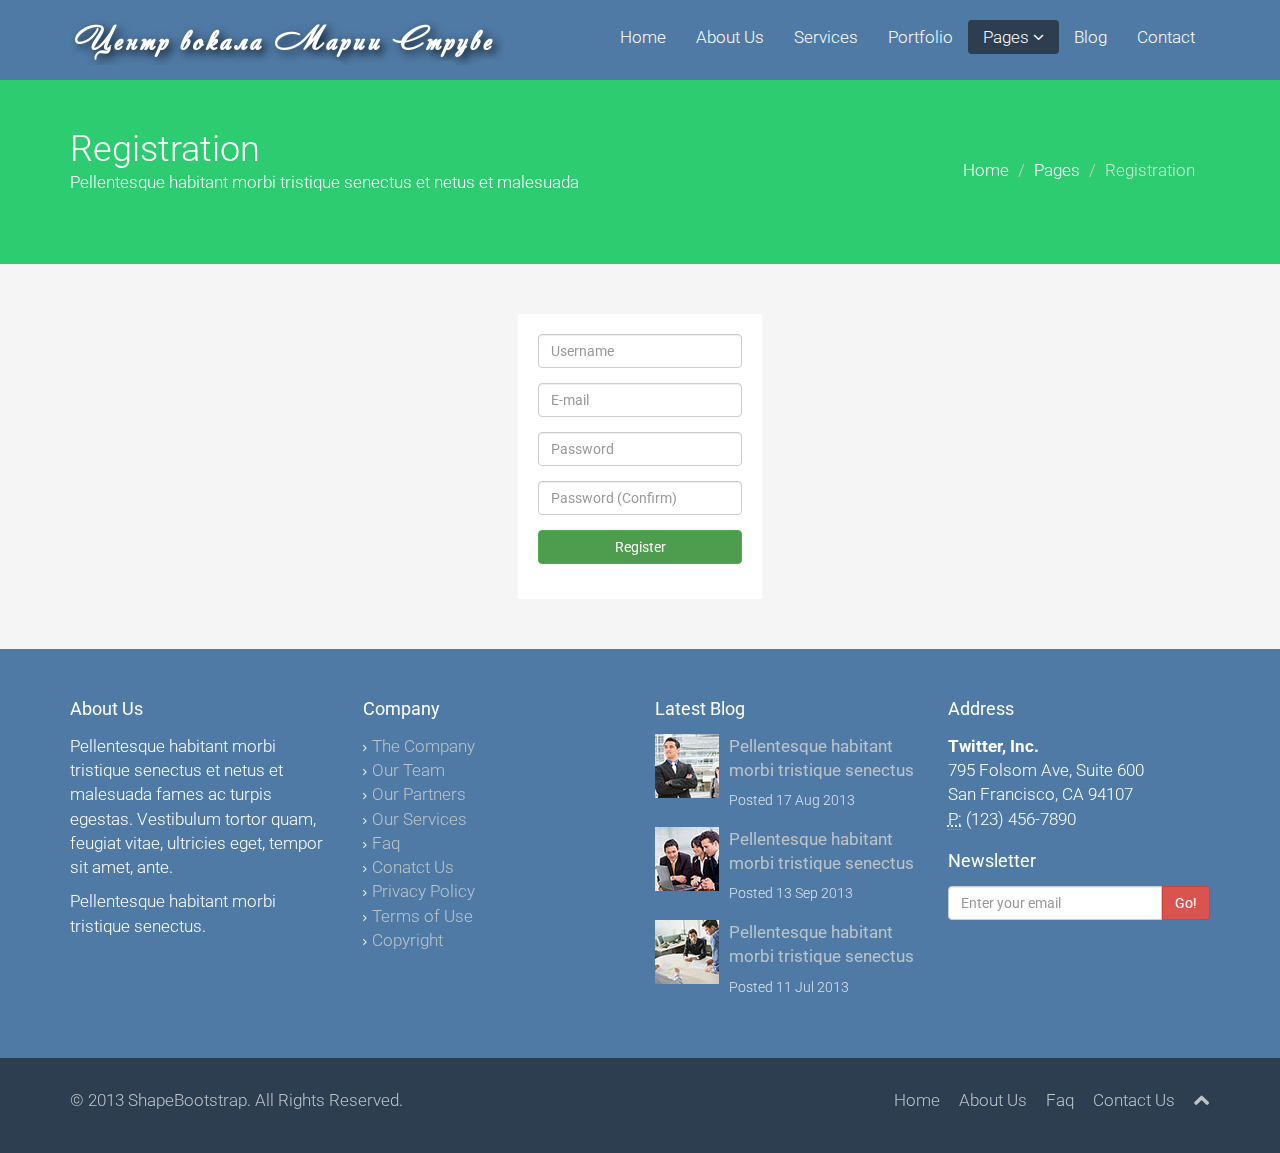
<file: registration.html>
<!DOCTYPE html>
<html lang="en">
<head>
    <meta charset="utf-8">
    <meta name="viewport" content="width=device-width, initial-scale=1.0">
    <meta name="description" content="">
    <meta name="author" content="">
    <title>Registration | Flat Theme</title>
    <link href="css/bootstrap.min.css" rel="stylesheet">
    <link href="css/font-awesome.min.css" rel="stylesheet">
    <link href="css/prettyPhoto.css" rel="stylesheet">
    <link href="css/animate.css" rel="stylesheet">
    <link href="css/main.css" rel="stylesheet">
    <!--[if lt IE 9]>
    <script src="js/html5shiv.js"></script>
    <script src="js/respond.min.js"></script>
    <![endif]-->       
    <link rel="shortcut icon" href="images/ico/favicon.ico">
    <link rel="apple-touch-icon-precomposed" sizes="144x144" href="images/ico/apple-touch-icon-144-precomposed.png">
    <link rel="apple-touch-icon-precomposed" sizes="114x114" href="images/ico/apple-touch-icon-114-precomposed.png">
    <link rel="apple-touch-icon-precomposed" sizes="72x72" href="images/ico/apple-touch-icon-72-precomposed.png">
    <link rel="apple-touch-icon-precomposed" href="images/ico/apple-touch-icon-57-precomposed.png">
</head><!--/head-->
<body>
    <header class="navbar navbar-inverse navbar-fixed-top wet-asphalt" role="banner">
        <div class="container">
            <div class="navbar-header">
                <button type="button" class="navbar-toggle" data-toggle="collapse" data-target=".navbar-collapse">
                    <span class="sr-only">Toggle navigation</span>
                    <span class="icon-bar"></span>
                    <span class="icon-bar"></span>
                    <span class="icon-bar"></span>
                </button>
                <a class="navbar-brand" href="index.html"><img src="images/logo.png" alt="logo"></a>
            </div>
            <div class="collapse navbar-collapse">
                <ul class="nav navbar-nav navbar-right">
                    <li><a href="index.html">Home</a></li>
                    <li><a href="about-us.html">About Us</a></li>
                    <li><a href="services.html">Services</a></li>
                    <li><a href="portfolio.html">Portfolio</a></li>
                    <li class="dropdown active">
                        <a href="#" class="dropdown-toggle" data-toggle="dropdown">Pages <i class="icon-angle-down"></i></a>
                        <ul class="dropdown-menu">
                            <li><a href="career.html">Career</a></li>
                            <li><a href="blog-item.html">Blog Single</a></li>
                            <li><a href="faq.html">FAQ</a></li>
                            <li><a href="pricing.html">Pricing</a></li>
                            <li><a href="404.html">404</a></li>
                            <li class="active"><a href="registration.html">Registration</a></li>
                            <li class="divider"></li>
                            <li><a href="privacy.html">Privacy Policy</a></li>
                            <li><a href="terms.html">Terms of Use</a></li>
                        </ul>
                    </li>
                    <li><a href="blog.html">Blog</a></li> 
                    <li><a href="contact-us.html">Contact</a></li>
                </ul>
            </div>
        </div>
    </header><!--/header-->

    <section id="title" class="emerald">
        <div class="container">
            <div class="row">
                <div class="col-sm-6">
                    <h1>Registration</h1>
                    <p>Pellentesque habitant morbi tristique senectus et netus et malesuada</p>
                </div>
                <div class="col-sm-6">
                    <ul class="breadcrumb pull-right">
                        <li><a href="index.html">Home</a></li>
                        <li><a href="#">Pages</a></li>
                        <li class="active">Registration</li>
                    </ul>
                </div>
            </div>
        </div>
    </section><!--/#title-->     

    <section id="registration" class="container">
        <form class="center" role="form">
            <fieldset class="registration-form">
                <div class="form-group">
                    <input type="text" id="username" name="username" placeholder="Username" class="form-control">
                </div>
                <div class="form-group">
                    <input type="text" id="email" name="email" placeholder="E-mail" class="form-control">
                </div>
                <div class="form-group">
                    <input type="password" id="password" name="password" placeholder="Password" class="form-control">
                </div>
                <div class="form-group">
                    <input type="password" id="password_confirm" name="password_confirm" placeholder="Password (Confirm)" class="form-control">
                </div>
                <div class="form-group">
                    <button class="btn btn-success btn-md btn-block">Register</button>
                </div>
            </fieldset>
        </form>
    </section><!--/#registration-->

    <section id="bottom" class="wet-asphalt">
        <div class="container">
            <div class="row">
                <div class="col-md-3 col-sm-6">
                    <h4>About Us</h4>
                    <p>Pellentesque habitant morbi tristique senectus et netus et malesuada fames ac turpis egestas. Vestibulum tortor quam, feugiat vitae, ultricies eget, tempor sit amet, ante.</p>
                    <p>Pellentesque habitant morbi tristique senectus.</p>
                </div><!--/.col-md-3-->

                <div class="col-md-3 col-sm-6">
                    <h4>Company</h4>
                    <div>
                        <ul class="arrow">
                            <li><a href="#">The Company</a></li>
                            <li><a href="#">Our Team</a></li>
                            <li><a href="#">Our Partners</a></li>
                            <li><a href="#">Our Services</a></li>
                            <li><a href="#">Faq</a></li>
                            <li><a href="#">Conatct Us</a></li>
                            <li><a href="#">Privacy Policy</a></li>
                            <li><a href="#">Terms of Use</a></li>
                            <li><a href="#">Copyright</a></li>
                        </ul>
                    </div>
                </div><!--/.col-md-3-->

                <div class="col-md-3 col-sm-6">
                    <h4>Latest Blog</h4>
                    <div>
                        <div class="media">
                            <div class="pull-left">
                                <img src="images/blog/thumb1.jpg" alt="">
                            </div>
                            <div class="media-body">
                                <span class="media-heading"><a href="#">Pellentesque habitant morbi tristique senectus</a></span>
                                <small class="muted">Posted 17 Aug 2013</small>
                            </div>
                        </div>
                        <div class="media">
                            <div class="pull-left">
                                <img src="images/blog/thumb2.jpg" alt="">
                            </div>
                            <div class="media-body">
                                <span class="media-heading"><a href="#">Pellentesque habitant morbi tristique senectus</a></span>
                                <small class="muted">Posted 13 Sep 2013</small>
                            </div>
                        </div>
                        <div class="media">
                            <div class="pull-left">
                                <img src="images/blog/thumb3.jpg" alt="">
                            </div>
                            <div class="media-body">
                                <span class="media-heading"><a href="#">Pellentesque habitant morbi tristique senectus</a></span>
                                <small class="muted">Posted 11 Jul 2013</small>
                            </div>
                        </div>
                    </div>  
                </div><!--/.col-md-3-->

                <div class="col-md-3 col-sm-6">
                    <h4>Address</h4>
                    <address>
                        <strong>Twitter, Inc.</strong><br>
                        795 Folsom Ave, Suite 600<br>
                        San Francisco, CA 94107<br>
                        <abbr title="Phone">P:</abbr> (123) 456-7890
                    </address>
                    <h4>Newsletter</h4>
                    <form role="form">
                        <div class="input-group">
                            <input type="text" class="form-control" autocomplete="off" placeholder="Enter your email">
                            <span class="input-group-btn">
                                <button class="btn btn-danger" type="button">Go!</button>
                            </span>
                        </div>
                    </form>
                </div> <!--/.col-md-3-->
            </div>
        </div>
    </section><!--/#bottom-->

    <footer id="footer" class="midnight-blue">
        <div class="container">
            <div class="row">
                <div class="col-sm-6">
                    &copy; 2013 <a target="_blank" href="http://shapebootstrap.net/" title="Free Twitter Bootstrap WordPress Themes and HTML templates">ShapeBootstrap</a>. All Rights Reserved.
                </div>
                <div class="col-sm-6">
                    <ul class="pull-right">
                        <li><a href="#">Home</a></li>
                        <li><a href="#">About Us</a></li>
                        <li><a href="#">Faq</a></li>
                        <li><a href="#">Contact Us</a></li>
                        <li><a id="gototop" class="gototop" href="#"><i class="icon-chevron-up"></i></a></li><!--#gototop-->
                    </ul>
                </div>
            </div>
        </div>
    </footer><!--/#footer-->

    <script src="js/jquery.js"></script>
    <script src="js/bootstrap.min.js"></script>
    <script src="js/jquery.prettyPhoto.js"></script>
    <script src="js/main.js"></script>
</body>
</html>
</file>
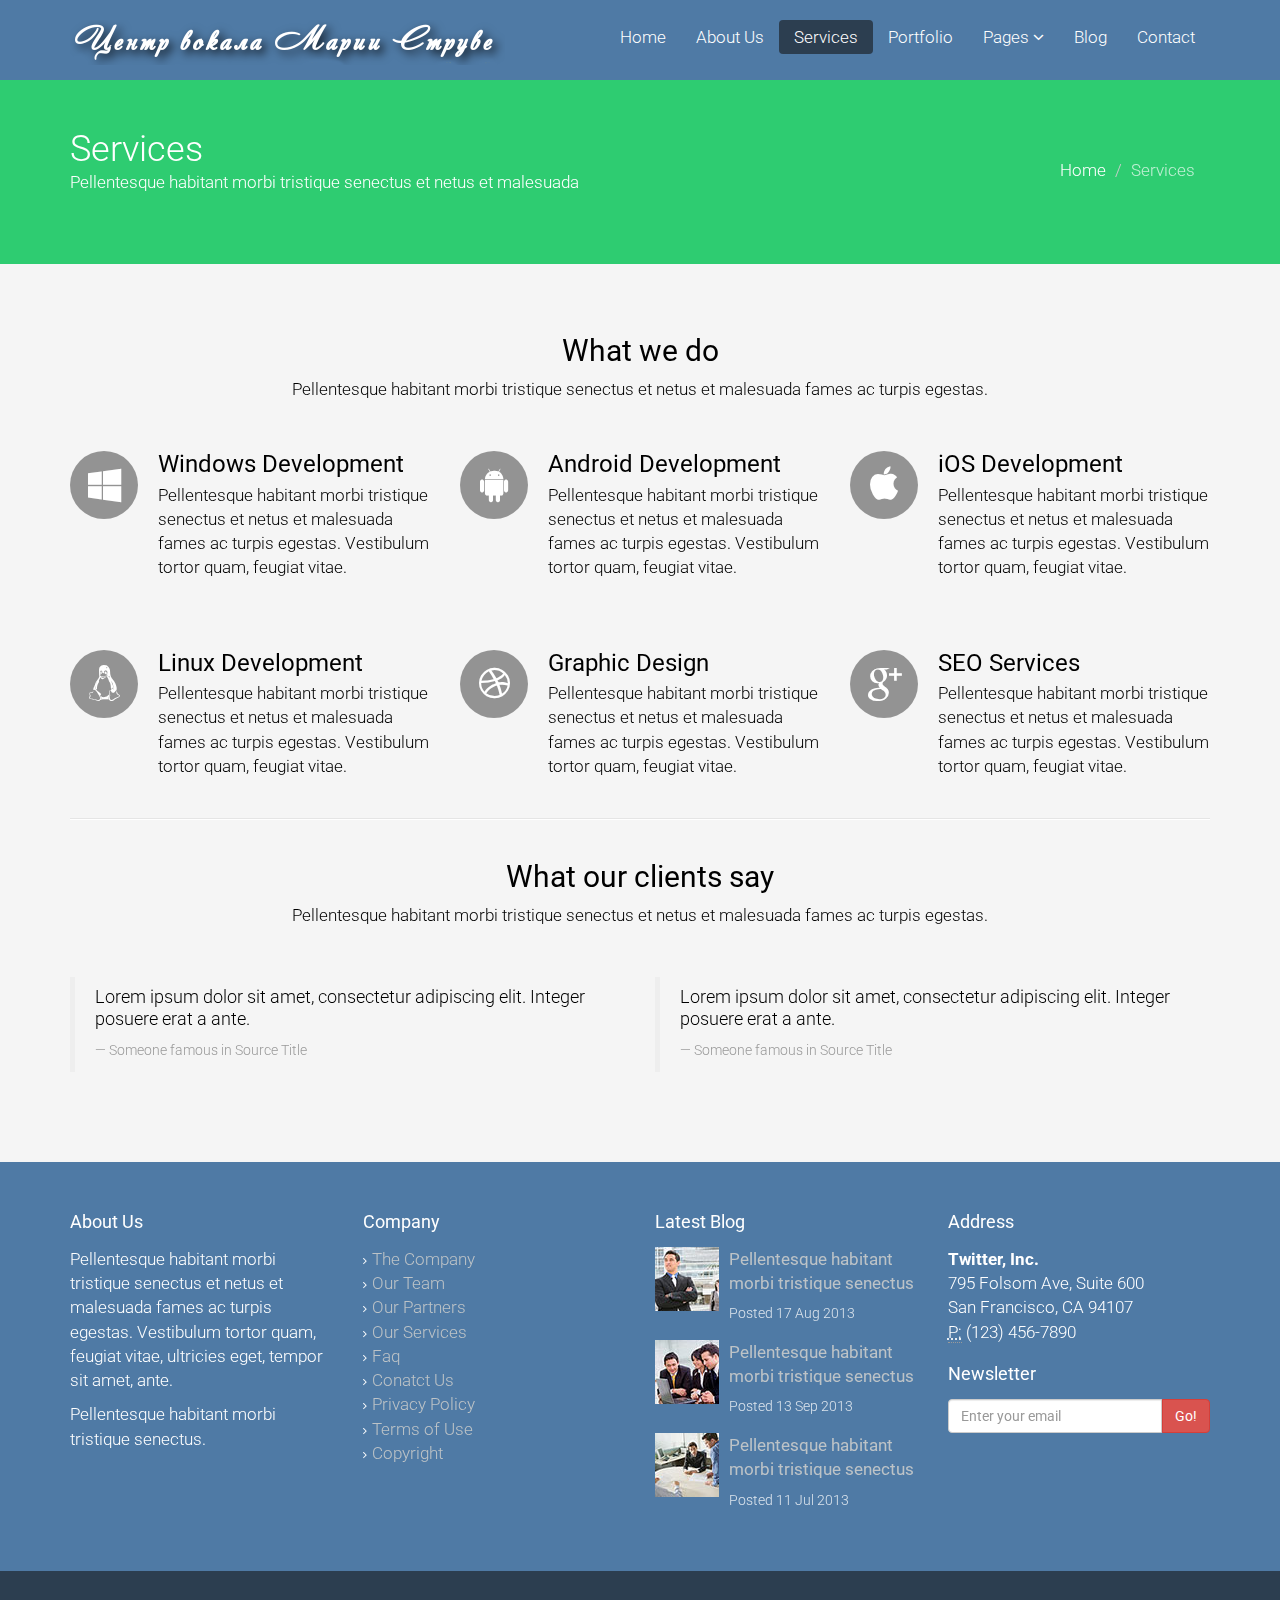
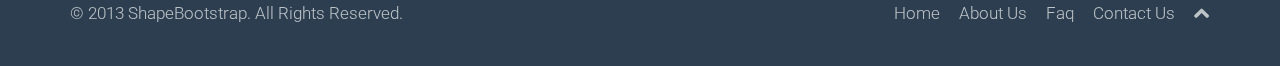
<file: services.html>
<!DOCTYPE html>
<html lang="en">
<head>
    <meta charset="utf-8">
    <meta name="viewport" content="width=device-width, initial-scale=1.0">
    <meta name="description" content="">
    <meta name="author" content="">
    <title>Services | Flat Theme</title>
    <link href="css/bootstrap.min.css" rel="stylesheet">
    <link href="css/font-awesome.min.css" rel="stylesheet">
    <link href="css/prettyPhoto.css" rel="stylesheet">
    <link href="css/animate.css" rel="stylesheet">
    <link href="css/main.css" rel="stylesheet">
    <!--[if lt IE 9]>
    <script src="js/html5shiv.js"></script>
    <script src="js/respond.min.js"></script>
    <![endif]-->       
    <link rel="shortcut icon" href="images/ico/favicon.ico">
    <link rel="apple-touch-icon-precomposed" sizes="144x144" href="images/ico/apple-touch-icon-144-precomposed.png">
    <link rel="apple-touch-icon-precomposed" sizes="114x114" href="images/ico/apple-touch-icon-114-precomposed.png">
    <link rel="apple-touch-icon-precomposed" sizes="72x72" href="images/ico/apple-touch-icon-72-precomposed.png">
    <link rel="apple-touch-icon-precomposed" href="images/ico/apple-touch-icon-57-precomposed.png">
</head><!--/head-->
<body>
    <header class="navbar navbar-inverse navbar-fixed-top wet-asphalt" role="banner">
        <div class="container">
            <div class="navbar-header">
                <button type="button" class="navbar-toggle" data-toggle="collapse" data-target=".navbar-collapse">
                    <span class="sr-only">Toggle navigation</span>
                    <span class="icon-bar"></span>
                    <span class="icon-bar"></span>
                    <span class="icon-bar"></span>
                </button>
                <a class="navbar-brand" href="index.html"><img src="images/logo.png" alt="logo"></a>
            </div>
            <div class="collapse navbar-collapse">
                <ul class="nav navbar-nav navbar-right">
                    <li><a href="index.html">Home</a></li>
                    <li><a href="about-us.html">About Us</a></li>
                    <li class="active"><a href="services.html">Services</a></li>
                    <li><a href="portfolio.html">Portfolio</a></li>
                    <li class="dropdown">
                        <a href="#" class="dropdown-toggle" data-toggle="dropdown">Pages <i class="icon-angle-down"></i></a>
                        <ul class="dropdown-menu">
                            <li><a href="career.html">Career</a></li>
                            <li><a href="blog-item.html">Blog Single</a></li>
                            <li><a href="faq.html">FAQ</a></li>
                            <li><a href="pricing.html">Pricing</a></li>
                            <li><a href="404.html">404</a></li>
                            <li><a href="registration.html">Registration</a></li>
                            <li class="divider"></li>
                            <li><a href="privacy.html">Privacy Policy</a></li>
                            <li><a href="terms.html">Terms of Use</a></li>
                        </ul>
                    </li>
                    <li><a href="blog.html">Blog</a></li> 
                    <li><a href="contact-us.html">Contact</a></li>
                </ul>
            </div>
        </div>
    </header><!--/header-->

    <section id="title" class="emerald">
        <div class="container">
            <div class="row">
                <div class="col-sm-6">
                    <h1>Services</h1>
                    <p>Pellentesque habitant morbi tristique senectus et netus et malesuada</p>
                </div>
                <div class="col-sm-6">
                    <ul class="breadcrumb pull-right">
                        <li><a href="index.html">Home</a></li>
                        <li class="active">Services</li>
                    </ul>
                </div>
            </div>
        </div>
    </section><!--/#title-->     

    <section id="services">
        <div class="container">
            <div class="row">
                <div class="col-md-12">
                    <div class="center gap">
                        <h2>What we do</h2>
                        <p>Pellentesque habitant morbi tristique senectus et netus et malesuada fames ac turpis egestas.</p>
                    </div>                
                </div>
            </div>
            <div class="row">
                <div class="col-md-4 col-sm-6">
                    <div class="media">
                        <div class="pull-left">
                            <i class="icon-windows icon-md"></i>
                        </div>
                        <div class="media-body">
                            <h3 class="media-heading">Windows Development</h3>
                            <p>Pellentesque habitant morbi tristique senectus et netus et malesuada fames ac turpis egestas. Vestibulum tortor quam, feugiat vitae.</p>
                        </div>
                    </div>
                </div><!--/.col-md-4-->
                <div class="col-md-4 col-sm-6">
                    <div class="media">
                        <div class="pull-left">
                            <i class="icon-android icon-md"></i>
                        </div>
                        <div class="media-body">
                            <h3 class="media-heading">Android Development</h3>
                            <p>Pellentesque habitant morbi tristique senectus et netus et malesuada fames ac turpis egestas. Vestibulum tortor quam, feugiat vitae.</p>
                        </div>
                    </div>
                </div><!--/.col-md-4-->
                <div class="col-md-4 col-sm-6">
                    <div class="media">
                        <div class="pull-left">
                            <i class="icon-apple icon-md"></i>
                        </div>
                        <div class="media-body">
                            <h3 class="media-heading">iOS Development</h3>
                            <p>Pellentesque habitant morbi tristique senectus et netus et malesuada fames ac turpis egestas. Vestibulum tortor quam, feugiat vitae.</p>
                        </div>
                    </div>
                </div><!--/.col-md-4-->
            </div><!--/.row-->
            <div class="gap"></div>
            <div class="row">
                <div class="col-md-4 col-sm-6">
                    <div class="media">
                        <div class="pull-left">
                            <i class="icon-linux icon-md"></i>
                        </div>
                        <div class="media-body">
                            <h3 class="media-heading">Linux Development</h3>
                            <p>Pellentesque habitant morbi tristique senectus et netus et malesuada fames ac turpis egestas. Vestibulum tortor quam, feugiat vitae.</p>
                        </div>
                    </div>
                </div><!--/.col-md-4-->
                <div class="col-md-4 col-sm-6">
                    <div class="media">
                        <div class="pull-left">
                            <i class="icon-dribbble icon-md"></i>
                        </div>
                        <div class="media-body">
                            <h3 class="media-heading">Graphic Design</h3>
                            <p>Pellentesque habitant morbi tristique senectus et netus et malesuada fames ac turpis egestas. Vestibulum tortor quam, feugiat vitae.</p>
                        </div>
                    </div>
                </div><!--/.col-md-4-->
                <div class="col-md-4 col-sm-6">
                    <div class="media">
                        <div class="pull-left">
                            <i class="icon-google-plus icon-md"></i>
                        </div>
                        <div class="media-body">
                            <h3 class="media-heading">SEO Services</h3>
                            <p>Pellentesque habitant morbi tristique senectus et netus et malesuada fames ac turpis egestas. Vestibulum tortor quam, feugiat vitae.</p>
                        </div>
                    </div>
                </div><!--/.col-md-4-->
            </div><!--/.row-->
            <hr>
            <div class="row">
                <div class="col-lg-12">
                    <div class="center">
                        <h2>What our clients say</h2>
                        <p>Pellentesque habitant morbi tristique senectus et netus et malesuada fames ac turpis egestas.</p>
                    </div>
                    <div class="gap"></div>
                    <div class="row">
                        <div class="col-md-6">
                            <blockquote>
                                <p>Lorem ipsum dolor sit amet, consectetur adipiscing elit. Integer posuere erat a ante.</p>
                                <small>Someone famous in <cite title="Source Title">Source Title</cite></small>
                            </blockquote>
                        </div>
                        <div class="col-md-6">
                            <blockquote>
                                <p>Lorem ipsum dolor sit amet, consectetur adipiscing elit. Integer posuere erat a ante.</p>
                                <small>Someone famous in <cite title="Source Title">Source Title</cite></small>
                            </blockquote>
                        </div>
                    </div>
                </div>
            </div>
        </div>
    </section><!--/#services-->

    <section id="bottom" class="wet-asphalt">
        <div class="container">
            <div class="row">
                <div class="col-md-3 col-sm-6">
                    <h4>About Us</h4>
                    <p>Pellentesque habitant morbi tristique senectus et netus et malesuada fames ac turpis egestas. Vestibulum tortor quam, feugiat vitae, ultricies eget, tempor sit amet, ante.</p>
                    <p>Pellentesque habitant morbi tristique senectus.</p>
                </div><!--/.col-md-3-->

                <div class="col-md-3 col-sm-6">
                    <h4>Company</h4>
                    <div>
                        <ul class="arrow">
                            <li><a href="#">The Company</a></li>
                            <li><a href="#">Our Team</a></li>
                            <li><a href="#">Our Partners</a></li>
                            <li><a href="#">Our Services</a></li>
                            <li><a href="#">Faq</a></li>
                            <li><a href="#">Conatct Us</a></li>
                            <li><a href="#">Privacy Policy</a></li>
                            <li><a href="#">Terms of Use</a></li>
                            <li><a href="#">Copyright</a></li>
                        </ul>
                    </div>
                </div><!--/.col-md-3-->

                <div class="col-md-3 col-sm-6">
                    <h4>Latest Blog</h4>
                    <div>
                        <div class="media">
                            <div class="pull-left">
                                <img src="images/blog/thumb1.jpg" alt="">
                            </div>
                            <div class="media-body">
                                <span class="media-heading"><a href="#">Pellentesque habitant morbi tristique senectus</a></span>
                                <small class="muted">Posted 17 Aug 2013</small>
                            </div>
                        </div>
                        <div class="media">
                            <div class="pull-left">
                                <img src="images/blog/thumb2.jpg" alt="">
                            </div>
                            <div class="media-body">
                                <span class="media-heading"><a href="#">Pellentesque habitant morbi tristique senectus</a></span>
                                <small class="muted">Posted 13 Sep 2013</small>
                            </div>
                        </div>
                        <div class="media">
                            <div class="pull-left">
                                <img src="images/blog/thumb3.jpg" alt="">
                            </div>
                            <div class="media-body">
                                <span class="media-heading"><a href="#">Pellentesque habitant morbi tristique senectus</a></span>
                                <small class="muted">Posted 11 Jul 2013</small>
                            </div>
                        </div>
                    </div>  
                </div><!--/.col-md-3-->

                <div class="col-md-3 col-sm-6">
                    <h4>Address</h4>
                    <address>
                        <strong>Twitter, Inc.</strong><br>
                        795 Folsom Ave, Suite 600<br>
                        San Francisco, CA 94107<br>
                        <abbr title="Phone">P:</abbr> (123) 456-7890
                    </address>
                    <h4>Newsletter</h4>
                    <form role="form">
                        <div class="input-group">
                            <input type="text" class="form-control" autocomplete="off" placeholder="Enter your email">
                            <span class="input-group-btn">
                                <button class="btn btn-danger" type="button">Go!</button>
                            </span>
                        </div>
                    </form>
                </div> <!--/.col-md-3-->
            </div>
        </div>
    </section><!--/#bottom-->

    <footer id="footer" class="midnight-blue">
        <div class="container">
            <div class="row">
                <div class="col-sm-6">
                    &copy; 2013 <a target="_blank" href="http://shapebootstrap.net/" title="Free Twitter Bootstrap WordPress Themes and HTML templates">ShapeBootstrap</a>. All Rights Reserved.
                </div>
                <div class="col-sm-6">
                    <ul class="pull-right">
                        <li><a href="#">Home</a></li>
                        <li><a href="#">About Us</a></li>
                        <li><a href="#">Faq</a></li>
                        <li><a href="#">Contact Us</a></li>
                        <li><a id="gototop" class="gototop" href="#"><i class="icon-chevron-up"></i></a></li><!--#gototop-->
                    </ul>
                </div>
            </div>
        </div>
    </footer><!--/#footer-->

    <script src="js/jquery.js"></script>
    <script src="js/bootstrap.min.js"></script>
    <script src="js/jquery.prettyPhoto.js"></script>
    <script src="js/main.js"></script>
</body>
</html>
</file>
<file: css/prettyPhoto.css>
div.pp_default .pp_top,div.pp_default .pp_top .pp_middle,div.pp_default .pp_top .pp_left,div.pp_default .pp_top .pp_right,div.pp_default .pp_bottom,div.pp_default .pp_bottom .pp_left,div.pp_default .pp_bottom .pp_middle,div.pp_default .pp_bottom .pp_right{height:13px}
div.pp_default .pp_top .pp_left{background:url(../images/prettyPhoto/default/sprite.png) -78px -93px no-repeat}
div.pp_default .pp_top .pp_middle{background:url(../images/prettyPhoto/default/sprite_x.png) top left repeat-x}
div.pp_default .pp_top .pp_right{background:url(../images/prettyPhoto/default/sprite.png) -112px -93px no-repeat}
div.pp_default .pp_content .ppt{color:#f8f8f8}
div.pp_default .pp_content_container .pp_left{background:url(../images/prettyPhoto/default/sprite_y.png) -7px 0 repeat-y;padding-left:13px}
div.pp_default .pp_content_container .pp_right{background:url(../images/prettyPhoto/default/sprite_y.png) top right repeat-y;padding-right:13px}
div.pp_default .pp_next:hover{background:url(../images/prettyPhoto/default/sprite_next.png) center right no-repeat;cursor:pointer}
div.pp_default .pp_previous:hover{background:url(../images/prettyPhoto/default/sprite_prev.png) center left no-repeat;cursor:pointer}
div.pp_default .pp_expand{background:url(../images/prettyPhoto/default/sprite.png) 0 -29px no-repeat;cursor:pointer;width:28px;height:28px}
div.pp_default .pp_expand:hover{background:url(../images/prettyPhoto/default/sprite.png) 0 -56px no-repeat;cursor:pointer}
div.pp_default .pp_contract{background:url(../images/prettyPhoto/default/sprite.png) 0 -84px no-repeat;cursor:pointer;width:28px;height:28px}
div.pp_default .pp_contract:hover{background:url(../images/prettyPhoto/default/sprite.png) 0 -113px no-repeat;cursor:pointer}
div.pp_default .pp_close{width:30px;height:30px;background:url(../images/prettyPhoto/default/sprite.png) 2px 1px no-repeat;cursor:pointer}
div.pp_default .pp_gallery ul li a{background:url(../images/prettyPhoto/default/default_thumb.png) center center #f8f8f8;border:1px solid #aaa}
div.pp_default .pp_social{margin-top:7px}
div.pp_default .pp_gallery a.pp_arrow_previous,div.pp_default .pp_gallery a.pp_arrow_next{position:static;left:auto}
div.pp_default .pp_nav .pp_play,div.pp_default .pp_nav .pp_pause{background:url(../images/prettyPhoto/default/sprite.png) -51px 1px no-repeat;height:30px;width:30px}
div.pp_default .pp_nav .pp_pause{background-position:-51px -29px}
div.pp_default a.pp_arrow_previous,div.pp_default a.pp_arrow_next{background:url(../images/prettyPhoto/default/sprite.png) -31px -3px no-repeat;height:20px;width:20px;margin:4px 0 0}
div.pp_default a.pp_arrow_next{left:52px;background-position:-82px -3px}
div.pp_default .pp_content_container .pp_details{margin-top:5px}
div.pp_default .pp_nav{clear:none;height:30px;width:110px;position:relative}
div.pp_default .pp_nav .currentTextHolder{font-family:Georgia;font-style:italic;color:#999;font-size:11px;left:75px;line-height:25px;position:absolute;top:2px;margin:0;padding:0 0 0 10px}
div.pp_default .pp_close:hover,div.pp_default .pp_nav .pp_play:hover,div.pp_default .pp_nav .pp_pause:hover,div.pp_default .pp_arrow_next:hover,div.pp_default .pp_arrow_previous:hover{opacity:0.7}
div.pp_default .pp_description{font-size:11px;font-weight:700;line-height:14px;margin:5px 50px 5px 0}
div.pp_default .pp_bottom .pp_left{background:url(../images/prettyPhoto/default/sprite.png) -78px -127px no-repeat}
div.pp_default .pp_bottom .pp_middle{background:url(../images/prettyPhoto/default/sprite_x.png) bottom left repeat-x}
div.pp_default .pp_bottom .pp_right{background:url(../images/prettyPhoto/default/sprite.png) -112px -127px no-repeat}
div.pp_default .pp_loaderIcon{background:url(../images/prettyPhoto/default/loader.gif) center center no-repeat}
div.light_rounded .pp_top .pp_left{background:url(../images/prettyPhoto/light_rounded/sprite.png) -88px -53px no-repeat}
div.light_rounded .pp_top .pp_right{background:url(../images/prettyPhoto/light_rounded/sprite.png) -110px -53px no-repeat}
div.light_rounded .pp_next:hover{background:url(../images/prettyPhoto/light_rounded/btnNext.png) center right no-repeat;cursor:pointer}
div.light_rounded .pp_previous:hover{background:url(../images/prettyPhoto/light_rounded/btnPrevious.png) center left no-repeat;cursor:pointer}
div.light_rounded .pp_expand{background:url(../images/prettyPhoto/light_rounded/sprite.png) -31px -26px no-repeat;cursor:pointer}
div.light_rounded .pp_expand:hover{background:url(../images/prettyPhoto/light_rounded/sprite.png) -31px -47px no-repeat;cursor:pointer}
div.light_rounded .pp_contract{background:url(../images/prettyPhoto/light_rounded/sprite.png) 0 -26px no-repeat;cursor:pointer}
div.light_rounded .pp_contract:hover{background:url(../images/prettyPhoto/light_rounded/sprite.png) 0 -47px no-repeat;cursor:pointer}
div.light_rounded .pp_close{width:75px;height:22px;background:url(../images/prettyPhoto/light_rounded/sprite.png) -1px -1px no-repeat;cursor:pointer}
div.light_rounded .pp_nav .pp_play{background:url(../images/prettyPhoto/light_rounded/sprite.png) -1px -100px no-repeat;height:15px;width:14px}
div.light_rounded .pp_nav .pp_pause{background:url(../images/prettyPhoto/light_rounded/sprite.png) -24px -100px no-repeat;height:15px;width:14px}
div.light_rounded .pp_arrow_previous{background:url(../images/prettyPhoto/light_rounded/sprite.png) 0 -71px no-repeat}
div.light_rounded .pp_arrow_next{background:url(../images/prettyPhoto/light_rounded/sprite.png) -22px -71px no-repeat}
div.light_rounded .pp_bottom .pp_left{background:url(../images/prettyPhoto/light_rounded/sprite.png) -88px -80px no-repeat}
div.light_rounded .pp_bottom .pp_right{background:url(../images/prettyPhoto/light_rounded/sprite.png) -110px -80px no-repeat}
div.dark_rounded .pp_top .pp_left{background:url(../images/prettyPhoto/dark_rounded/sprite.png) -88px -53px no-repeat}
div.dark_rounded .pp_top .pp_right{background:url(../images/prettyPhoto/dark_rounded/sprite.png) -110px -53px no-repeat}
div.dark_rounded .pp_content_container .pp_left{background:url(../images/prettyPhoto/dark_rounded/contentPattern.png) top left repeat-y}
div.dark_rounded .pp_content_container .pp_right{background:url(../images/prettyPhoto/dark_rounded/contentPattern.png) top right repeat-y}
div.dark_rounded .pp_next:hover{background:url(../images/prettyPhoto/dark_rounded/btnNext.png) center right no-repeat;cursor:pointer}
div.dark_rounded .pp_previous:hover{background:url(../images/prettyPhoto/dark_rounded/btnPrevious.png) center left no-repeat;cursor:pointer}
div.dark_rounded .pp_expand{background:url(../images/prettyPhoto/dark_rounded/sprite.png) -31px -26px no-repeat;cursor:pointer}
div.dark_rounded .pp_expand:hover{background:url(../images/prettyPhoto/dark_rounded/sprite.png) -31px -47px no-repeat;cursor:pointer}
div.dark_rounded .pp_contract{background:url(../images/prettyPhoto/dark_rounded/sprite.png) 0 -26px no-repeat;cursor:pointer}
div.dark_rounded .pp_contract:hover{background:url(../images/prettyPhoto/dark_rounded/sprite.png) 0 -47px no-repeat;cursor:pointer}
div.dark_rounded .pp_close{width:75px;height:22px;background:url(../images/prettyPhoto/dark_rounded/sprite.png) -1px -1px no-repeat;cursor:pointer}
div.dark_rounded .pp_description{margin-right:85px;color:#fff}
div.dark_rounded .pp_nav .pp_play{background:url(../images/prettyPhoto/dark_rounded/sprite.png) -1px -100px no-repeat;height:15px;width:14px}
div.dark_rounded .pp_nav .pp_pause{background:url(../images/prettyPhoto/dark_rounded/sprite.png) -24px -100px no-repeat;height:15px;width:14px}
div.dark_rounded .pp_arrow_previous{background:url(../images/prettyPhoto/dark_rounded/sprite.png) 0 -71px no-repeat}
div.dark_rounded .pp_arrow_next{background:url(../images/prettyPhoto/dark_rounded/sprite.png) -22px -71px no-repeat}
div.dark_rounded .pp_bottom .pp_left{background:url(../images/prettyPhoto/dark_rounded/sprite.png) -88px -80px no-repeat}
div.dark_rounded .pp_bottom .pp_right{background:url(../images/prettyPhoto/dark_rounded/sprite.png) -110px -80px no-repeat}
div.dark_rounded .pp_loaderIcon{background:url(../images/prettyPhoto/dark_rounded/loader.gif) center center no-repeat}
div.dark_square .pp_left,div.dark_square .pp_middle,div.dark_square .pp_right,div.dark_square .pp_content{background:#000}
div.dark_square .pp_description{color:#fff;margin:0 85px 0 0}
div.dark_square .pp_loaderIcon{background:url(../images/prettyPhoto/dark_square/loader.gif) center center no-repeat}
div.dark_square .pp_expand{background:url(../images/prettyPhoto/dark_square/sprite.png) -31px -26px no-repeat;cursor:pointer}
div.dark_square .pp_expand:hover{background:url(../images/prettyPhoto/dark_square/sprite.png) -31px -47px no-repeat;cursor:pointer}
div.dark_square .pp_contract{background:url(../images/prettyPhoto/dark_square/sprite.png) 0 -26px no-repeat;cursor:pointer}
div.dark_square .pp_contract:hover{background:url(../images/prettyPhoto/dark_square/sprite.png) 0 -47px no-repeat;cursor:pointer}
div.dark_square .pp_close{width:75px;height:22px;background:url(../images/prettyPhoto/dark_square/sprite.png) -1px -1px no-repeat;cursor:pointer}
div.dark_square .pp_nav{clear:none}
div.dark_square .pp_nav .pp_play{background:url(../images/prettyPhoto/dark_square/sprite.png) -1px -100px no-repeat;height:15px;width:14px}
div.dark_square .pp_nav .pp_pause{background:url(../images/prettyPhoto/dark_square/sprite.png) -24px -100px no-repeat;height:15px;width:14px}
div.dark_square .pp_arrow_previous{background:url(../images/prettyPhoto/dark_square/sprite.png) 0 -71px no-repeat}
div.dark_square .pp_arrow_next{background:url(../images/prettyPhoto/dark_square/sprite.png) -22px -71px no-repeat}
div.dark_square .pp_next:hover{background:url(../images/prettyPhoto/dark_square/btnNext.png) center right no-repeat;cursor:pointer}
div.dark_square .pp_previous:hover{background:url(../images/prettyPhoto/dark_square/btnPrevious.png) center left no-repeat;cursor:pointer}
div.light_square .pp_expand{background:url(../images/prettyPhoto/light_square/sprite.png) -31px -26px no-repeat;cursor:pointer}
div.light_square .pp_expand:hover{background:url(../images/prettyPhoto/light_square/sprite.png) -31px -47px no-repeat;cursor:pointer}
div.light_square .pp_contract{background:url(../images/prettyPhoto/light_square/sprite.png) 0 -26px no-repeat;cursor:pointer}
div.light_square .pp_contract:hover{background:url(../images/prettyPhoto/light_square/sprite.png) 0 -47px no-repeat;cursor:pointer}
div.light_square .pp_close{width:75px;height:22px;background:url(../images/prettyPhoto/light_square/sprite.png) -1px -1px no-repeat;cursor:pointer}
div.light_square .pp_nav .pp_play{background:url(../images/prettyPhoto/light_square/sprite.png) -1px -100px no-repeat;height:15px;width:14px}
div.light_square .pp_nav .pp_pause{background:url(../images/prettyPhoto/light_square/sprite.png) -24px -100px no-repeat;height:15px;width:14px}
div.light_square .pp_arrow_previous{background:url(../images/prettyPhoto/light_square/sprite.png) 0 -71px no-repeat}
div.light_square .pp_arrow_next{background:url(../images/prettyPhoto/light_square/sprite.png) -22px -71px no-repeat}
div.light_square .pp_next:hover{background:url(../images/prettyPhoto/light_square/btnNext.png) center right no-repeat;cursor:pointer}
div.light_square .pp_previous:hover{background:url(../images/prettyPhoto/light_square/btnPrevious.png) center left no-repeat;cursor:pointer}
div.facebook .pp_top .pp_left{background:url(../images/prettyPhoto/facebook/sprite.png) -88px -53px no-repeat}
div.facebook .pp_top .pp_middle{background:url(../images/prettyPhoto/facebook/contentPatternTop.png) top left repeat-x}
div.facebook .pp_top .pp_right{background:url(../images/prettyPhoto/facebook/sprite.png) -110px -53px no-repeat}
div.facebook .pp_content_container .pp_left{background:url(../images/prettyPhoto/facebook/contentPatternLeft.png) top left repeat-y}
div.facebook .pp_content_container .pp_right{background:url(../images/prettyPhoto/facebook/contentPatternRight.png) top right repeat-y}
div.facebook .pp_expand{background:url(../images/prettyPhoto/facebook/sprite.png) -31px -26px no-repeat;cursor:pointer}
div.facebook .pp_expand:hover{background:url(../images/prettyPhoto/facebook/sprite.png) -31px -47px no-repeat;cursor:pointer}
div.facebook .pp_contract{background:url(../images/prettyPhoto/facebook/sprite.png) 0 -26px no-repeat;cursor:pointer}
div.facebook .pp_contract:hover{background:url(../images/prettyPhoto/facebook/sprite.png) 0 -47px no-repeat;cursor:pointer}
div.facebook .pp_close{width:22px;height:22px;background:url(../images/prettyPhoto/facebook/sprite.png) -1px -1px no-repeat;cursor:pointer}
div.facebook .pp_description{margin:0 37px 0 0}
div.facebook .pp_loaderIcon{background:url(../images/prettyPhoto/facebook/loader.gif) center center no-repeat}
div.facebook .pp_arrow_previous{background:url(../images/prettyPhoto/facebook/sprite.png) 0 -71px no-repeat;height:22px;margin-top:0;width:22px}
div.facebook .pp_arrow_previous.disabled{background-position:0 -96px;cursor:default}
div.facebook .pp_arrow_next{background:url(../images/prettyPhoto/facebook/sprite.png) -32px -71px no-repeat;height:22px;margin-top:0;width:22px}
div.facebook .pp_arrow_next.disabled{background-position:-32px -96px;cursor:default}
div.facebook .pp_nav{margin-top:0}
div.facebook .pp_nav p{font-size:15px;padding:0 3px 0 4px}
div.facebook .pp_nav .pp_play{background:url(../images/prettyPhoto/facebook/sprite.png) -1px -123px no-repeat;height:22px;width:22px}
div.facebook .pp_nav .pp_pause{background:url(../images/prettyPhoto/facebook/sprite.png) -32px -123px no-repeat;height:22px;width:22px}
div.facebook .pp_next:hover{background:url(../images/prettyPhoto/facebook/btnNext.png) center right no-repeat;cursor:pointer}
div.facebook .pp_previous:hover{background:url(../images/prettyPhoto/facebook/btnPrevious.png) center left no-repeat;cursor:pointer}
div.facebook .pp_bottom .pp_left{background:url(../images/prettyPhoto/facebook/sprite.png) -88px -80px no-repeat}
div.facebook .pp_bottom .pp_middle{background:url(../images/prettyPhoto/facebook/contentPatternBottom.png) top left repeat-x}
div.facebook .pp_bottom .pp_right{background:url(../images/prettyPhoto/facebook/sprite.png) -110px -80px no-repeat}
div.pp_pic_holder a:focus{outline:none}
div.pp_overlay{background:#000;display:none;left:0;position:absolute;top:0;width:100%;z-index:9500}
div.pp_pic_holder{display:none;position:absolute;width:100px;z-index:10000}
.pp_content{height:40px;min-width:40px}
* html .pp_content{width:40px}
.pp_content_container{position:relative;text-align:left;width:100%}
.pp_content_container .pp_left{padding-left:20px}
.pp_content_container .pp_right{padding-right:20px}
.pp_content_container .pp_details{float:left;margin:10px 0 2px}
.pp_description{display:none;margin:0}
.pp_social{float:left;margin:0}
.pp_social .facebook{float:left;margin-left:5px;width:55px;overflow:hidden}
.pp_social .twitter{float:left}
.pp_nav{clear:right;float:left;margin:3px 10px 0 0}
.pp_nav p{float:left;white-space:nowrap;margin:2px 4px}
.pp_nav .pp_play,.pp_nav .pp_pause{float:left;margin-right:4px;text-indent:-10000px}
a.pp_arrow_previous,a.pp_arrow_next{display:block;float:left;height:15px;margin-top:3px;overflow:hidden;text-indent:-10000px;width:14px}
.pp_hoverContainer{position:absolute;top:0;width:100%;z-index:2000}
.pp_gallery{display:none;left:50%;margin-top:-50px;position:absolute;z-index:10000}
.pp_gallery div{float:left;overflow:hidden;position:relative}
.pp_gallery ul{float:left;height:35px;position:relative;white-space:nowrap;margin:0 0 0 5px;padding:0}
.pp_gallery ul a{border:1px rgba(0,0,0,0.5) solid;display:block;float:left;height:33px;overflow:hidden}
.pp_gallery ul a img{border:0}
.pp_gallery li{display:block;float:left;margin:0 5px 0 0;padding:0}
.pp_gallery li.default a{background:url(../images/prettyPhoto/facebook/default_thumbnail.gif) 0 0 no-repeat;display:block;height:33px;width:50px}
.pp_gallery .pp_arrow_previous,.pp_gallery .pp_arrow_next{margin-top:7px!important}
a.pp_next{background:url(../images/prettyPhoto/light_rounded/btnNext.png) 10000px 10000px no-repeat;display:block;float:right;height:100%;text-indent:-10000px;width:49%}
a.pp_previous{background:url(../images/prettyPhoto/light_rounded/btnNext.png) 10000px 10000px no-repeat;display:block;float:left;height:100%;text-indent:-10000px;width:49%}
a.pp_expand,a.pp_contract{cursor:pointer;display:none;height:20px;position:absolute;right:30px;text-indent:-10000px;top:10px;width:20px;z-index:20000}
a.pp_close{position:absolute;right:0;top:0;display:block;line-height:22px;text-indent:-10000px}
.pp_loaderIcon{display:block;height:24px;left:50%;position:absolute;top:50%;width:24px;margin:-12px 0 0 -12px}
#pp_full_res{line-height:1!important}
#pp_full_res .pp_inline{text-align:left}
#pp_full_res .pp_inline p{margin:0 0 15px}
div.ppt{color:#fff;display:none;font-size:17px;z-index:9999;margin:0 0 5px 15px}
div.pp_default .pp_content,div.light_rounded .pp_content{background-color:#fff}
div.pp_default #pp_full_res .pp_inline,div.light_rounded .pp_content .ppt,div.light_rounded #pp_full_res .pp_inline,div.light_square .pp_content .ppt,div.light_square #pp_full_res .pp_inline,div.facebook .pp_content .ppt,div.facebook #pp_full_res .pp_inline{color:#000}
div.pp_default .pp_gallery ul li a:hover,div.pp_default .pp_gallery ul li.selected a,.pp_gallery ul a:hover,.pp_gallery li.selected a{border-color:#fff}
div.pp_default .pp_details,div.light_rounded .pp_details,div.dark_rounded .pp_details,div.dark_square .pp_details,div.light_square .pp_details,div.facebook .pp_details{position:relative}
div.light_rounded .pp_top .pp_middle,div.light_rounded .pp_content_container .pp_left,div.light_rounded .pp_content_container .pp_right,div.light_rounded .pp_bottom .pp_middle,div.light_square .pp_left,div.light_square .pp_middle,div.light_square .pp_right,div.light_square .pp_content,div.facebook .pp_content{background:#fff}
div.light_rounded .pp_description,div.light_square .pp_description{margin-right:85px}
div.light_rounded .pp_gallery a.pp_arrow_previous,div.light_rounded .pp_gallery a.pp_arrow_next,div.dark_rounded .pp_gallery a.pp_arrow_previous,div.dark_rounded .pp_gallery a.pp_arrow_next,div.dark_square .pp_gallery a.pp_arrow_previous,div.dark_square .pp_gallery a.pp_arrow_next,div.light_square .pp_gallery a.pp_arrow_previous,div.light_square .pp_gallery a.pp_arrow_next{margin-top:12px!important}
div.light_rounded .pp_arrow_previous.disabled,div.dark_rounded .pp_arrow_previous.disabled,div.dark_square .pp_arrow_previous.disabled,div.light_square .pp_arrow_previous.disabled{background-position:0 -87px;cursor:default}
div.light_rounded .pp_arrow_next.disabled,div.dark_rounded .pp_arrow_next.disabled,div.dark_square .pp_arrow_next.disabled,div.light_square .pp_arrow_next.disabled{background-position:-22px -87px;cursor:default}
div.light_rounded .pp_loaderIcon,div.light_square .pp_loaderIcon{background:url(../images/prettyPhoto/light_rounded/loader.gif) center center no-repeat}
div.dark_rounded .pp_top .pp_middle,div.dark_rounded .pp_content,div.dark_rounded .pp_bottom .pp_middle{background:url(../images/prettyPhoto/dark_rounded/contentPattern.png) top left repeat}
div.dark_rounded .currentTextHolder,div.dark_square .currentTextHolder{color:#c4c4c4}
div.dark_rounded #pp_full_res .pp_inline,div.dark_square #pp_full_res .pp_inline{color:#fff}
.pp_top,.pp_bottom{height:20px;position:relative}
* html .pp_top,* html .pp_bottom{padding:0 20px}
.pp_top .pp_left,.pp_bottom .pp_left{height:20px;left:0;position:absolute;width:20px}
.pp_top .pp_middle,.pp_bottom .pp_middle{height:20px;left:20px;position:absolute;right:20px}
* html .pp_top .pp_middle,* html .pp_bottom .pp_middle{left:0;position:static}
.pp_top .pp_right,.pp_bottom .pp_right{height:20px;left:auto;position:absolute;right:0;top:0;width:20px}
.pp_fade,.pp_gallery li.default a img{display:none}
</file>
<file: css/main.css>
@import url(http://fonts.googleapis.com/css?family=Roboto:400,700,300);
.clearfix {
  *zoom: 1;
}
.clearfix:before,
.clearfix:after {
  display: table;
  content: "";
  line-height: 0;
}
.clearfix:after {
  clear: both;
}
.hide-text {
  font: 0/0 a;
  color: transparent;
  text-shadow: none;
  background-color: transparent;
  border: 0;
}
.input-block-level {
  display: block;
  width: 100%;
  min-height: 30px;
  -webkit-box-sizing: border-box;
  -moz-box-sizing: border-box;
  box-sizing: border-box;
}
body {
  padding-top: 80px;
  /*color: #34495e;*/
  color: #000;
  background: #f5f5f5;
  font-family: 'Roboto', sans-serif;
  font-weight: 300;
}
h1,
h2,
h3,
h4,
h5,
h6 {
  font-family: 'Roboto', sans-serif;
  font-weight: 400;
}
a {
  color: #34495e;
  -webkit-transition: 300ms;
  -moz-transition: 300ms;
  -o-transition: 300ms;
  transition: 300ms;
}
hr {
  border-top: 1px solid #e5e5e5;
  border-bottom: 1px solid #fff;
}
.btn {
  font-weight: 400;
}
.btn-transparent {
  border: 3px solid #fff;
  background: transparent;
  color: #fff;
}
.btn-transparent:hover {
  border-color: rgba(255, 255, 255, 0.5);
}
a:hover,
a:focus {
  color: #d9534f;
  text-decoration: none;
  outline: none;
}
.dropdown-menu {
  margin-top: -1px;
  min-width: 180px;
}
body > section {
  padding: 50px 0;
}
.turquoise,
.green-sea,
.sun-flower,
.orange,
.emerald,
.nephrits,
.carrot,
.pumkin,
.peter-river,
.belize-hole,
.alizarin,
.pomegranate,
.amethyst,
.wisteria,
.clouds .silver,
.wet-asphalt,
.midnight-blue,
.concrete,
.asbestos {
  color: #fff;
}
.turquoise h1,
.green-sea h1,
.sun-flower h1,
.orange h1,
.emerald h1,
.nephrits h1,
.carrot h1,
.pumkin h1,
.peter-river h1,
.belize-hole h1,
.alizarin h1,
.pomegranate h1,
.amethyst h1,
.wisteria h1,
.clouds .silver h1,
.wet-asphalt h1,
.midnight-blue h1,
.concrete h1,
.asbestos h1,
.turquoise h2,
.green-sea h2,
.sun-flower h2,
.orange h2,
.emerald h2,
.nephrits h2,
.carrot h2,
.pumkin h2,
.peter-river h2,
.belize-hole h2,
.alizarin h2,
.pomegranate h2,
.amethyst h2,
.wisteria h2,
.clouds .silver h2,
.wet-asphalt h2,
.midnight-blue h2,
.concrete h2,
.asbestos h2,
.turquoise h3,
.green-sea h3,
.sun-flower h3,
.orange h3,
.emerald h3,
.nephrits h3,
.carrot h3,
.pumkin h3,
.peter-river h3,
.belize-hole h3,
.alizarin h3,
.pomegranate h3,
.amethyst h3,
.wisteria h3,
.clouds .silver h3,
.wet-asphalt h3,
.midnight-blue h3,
.concrete h3,
.asbestos h3,
.turquoise h4,
.green-sea h4,
.sun-flower h4,
.orange h4,
.emerald h4,
.nephrits h4,
.carrot h4,
.pumkin h4,
.peter-river h4,
.belize-hole h4,
.alizarin h4,
.pomegranate h4,
.amethyst h4,
.wisteria h4,
.clouds .silver h4,
.wet-asphalt h4,
.midnight-blue h4,
.concrete h4,
.asbestos h4,
.turquoise h5,
.green-sea h5,
.sun-flower h5,
.orange h5,
.emerald h5,
.nephrits h5,
.carrot h5,
.pumkin h5,
.peter-river h5,
.belize-hole h5,
.alizarin h5,
.pomegranate h5,
.amethyst h5,
.wisteria h5,
.clouds .silver h5,
.wet-asphalt h5,
.midnight-blue h5,
.concrete h5,
.asbestos h5,
.turquoise h6,
.green-sea h6,
.sun-flower h6,
.orange h6,
.emerald h6,
.nephrits h6,
.carrot h6,
.pumkin h6,
.peter-river h6,
.belize-hole h6,
.alizarin h6,
.pomegranate h6,
.amethyst h6,
.wisteria h6,
.clouds .silver h6,
.wet-asphalt h6,
.midnight-blue h6,
.concrete h6,
.asbestos h6 {
  color: #fff;
}
.turquoise small,
.green-sea small,
.sun-flower small,
.orange small,
.emerald small,
.nephrits small,
.carrot small,
.pumkin small,
.peter-river small,
.belize-hole small,
.alizarin small,
.pomegranate small,
.amethyst small,
.wisteria small,
.clouds .silver small,
.wet-asphalt small,
.midnight-blue small,
.concrete small,
.asbestos small {
  color: rgba(255, 255, 255, 0.8);
}
.turquoise {
  background-color: #1abc9c;
}
.green-sea {
  background-color: #16a085;
}
.sun-flower {
  background-color: #f1c40f;
}
.orange {
  background-color: #f39c12;
}
.emerald {
  background-color: #2ecc71;
}
.nephritis {
  background-color: #27ae60;
}
.carrot {
  background-color: #e67e22;
}
.pumkin {
  background-color: #d35400;
}
.peter-river {
  background-color: #3498db;
}
.belize-hole {
  background-color: #2980b9;
}
.alizarin {
  background-color: #e74c3c;
}
.pomegranate {
  background-color: #c0392b;
}
.amethyst {
  background-color: #9b59b6;
}
.wisteria {
  background-color: #8e44ad;
}
.clouds {
  background-color: #ecf0f1;
}
.silver {
  background-color: #bdc3c7;
}
.wet-asphalt {
  background-color: #4f7aa5;
}
.wet-asphalt a:not(.btn) {
  color: #bdc3c7;
}
.wet-asphalt a:not(.btn):hover {
  color: #d9534f;
}
.midnight-blue {
  background-color: #2c3e50;
}
.concrete {
  background-color: #95a5a6;
}
.asbestos {
  background-color: #7f8c8d;
}
.embed-container {
  position: relative;
  padding-bottom: 56.25%;
  /* 16/9 ratio */

  padding-top: 30px;
  /* IE6 workaround*/

  height: 0;
  overflow: hidden;
}
.embed-container iframe,
.embed-container object,
.embed-container embed {
  position: absolute;
  top: 0;
  left: 0;
  width: 100%;
  height: 100%;
}
#main-slider {
  position: relative;
}
#main-slider .carousel h2 {
  font-size: 36px;
}
#main-slider .carousel .btn {
  border: 3px solid rgba(255, 255, 255, 0.5);
  color: #fff;
  border-radius: 0;
  margin-top: 5px;
}
#main-slider .carousel .btn:hover {
  background-color: rgba(255, 255, 255, 0.3);
}
#main-slider .carousel .boxed {
  padding: 10px 15px;
  background-color: rgba(0, 0, 0, 0.8);
  display: inline-block;
}
#main-slider .carousel .item {
  background-position: 50%;
  background-repeat: no-repeat;
  background-size: cover;
  left: 0 !important;
  opacity: 0;
  top: 0;
  position: absolute;
  width: 100%;
  display: block !important;
  height: 600px;
  -webkit-transition: opacity ease-in-out 500ms;
  -moz-transition: opacity ease-in-out 500ms;
  -o-transition: opacity ease-in-out 500ms;
  transition: opacity ease-in-out 500ms;
}
#main-slider .carousel .item:first-child {
  top: auto;
  position: relative;
}
#main-slider .carousel .item.active {
  opacity: 1;
  -webkit-transition: opacity ease-in-out 500ms;
  -moz-transition: opacity ease-in-out 500ms;
  -o-transition: opacity ease-in-out 500ms;
  transition: opacity ease-in-out 500ms;
  z-index: 1;
}
#main-slider .prev,
#main-slider .next {
  position: absolute;
  top: 50%;
  background-color: rgba(0, 0, 0, 0.3);
  color: #fff;
  display: inline-block;
  margin-top: -25px;
  font-size: 24px;
  height: 50px;
  width: 50px;
  line-height: 50px;
  text-align: center;
  border-radius: 4px;
  z-index: 5;
}
#main-slider .prev:hover,
#main-slider .next:hover {
  background-color: rgba(0, 0, 0, 0.5);
  border-radius: 10px;
}
#main-slider .prev {
  left: 10px;
}
#main-slider .next {
  right: 10px;
}
#main-slider .active .animation.animated-item-1 {
  -webkit-animation: fadeInUp 300ms linear 300ms both;
  -moz-animation: fadeInUp 300ms linear 300ms both;
  -o-animation: fadeInUp 300ms linear 300ms both;
  -ms-animation: fadeInUp 300ms linear 300ms both;
  animation: fadeInUp 300ms linear 300ms both;
}
#main-slider .active .animation.animated-item-2 {
  -webkit-animation: fadeInUp 300ms linear 600ms both;
  -moz-animation: fadeInUp 300ms linear 600ms both;
  -o-animation: fadeInUp 300ms linear 600ms both;
  -ms-animation: fadeInUp 300ms linear 600ms both;
  animation: fadeInUp 300ms linear 600ms both;
}
#main-slider .active .animation.animated-item-3 {
  -webkit-animation: fadeInUp 300ms linear 900ms both;
  -moz-animation: fadeInUp 300ms linear 900ms both;
  -o-animation: fadeInUp 300ms linear 900ms both;
  -ms-animation: fadeInUp 300ms linear 900ms both;
  animation: fadeInUp 300ms linear 900ms both;
}
#main-slider .active .animation.animated-item-4 {
  -webkit-animation: fadeInUp 300ms linear 1200ms both;
  -moz-animation: fadeInUp 300ms linear 1200ms both;
  -o-animation: fadeInUp 300ms linear 1200ms both;
  -ms-animation: fadeInUp 300ms linear 1200ms both;
  animation: fadeInUp 300ms linear 1200ms both;
}
#services .media:hover .icon-md {
  border-radius: 10px;
  background-color: rgba(0, 0, 0, 0.8);
}
#recent-works {
  padding: 90px 0;
}
#recent-works .item-inner {
  position: relative;
  margin: 0;
}
.portfolio-items,
.portfolio-filter {
  list-style: none;
  padding: 0;
  margin: 0 -20px 20px 0;
}
.portfolio-filter > li {
  display: inline-block;
}
.portfolio-items > li {
  float: left;
  padding: 0;
  -webkit-box-sizing: border-box;
  -moz-box-sizing: border-box;
  box-sizing: border-box;
}
.portfolio-items.col-2 > li {
  width: 50%;
}
.portfolio-items.col-3 > li {
  width: 33%;
}
.portfolio-items.col-4 > li {
  width: 25%;
}
.portfolio-items.col-5 > li {
  width: 20%;
}
.portfolio-items.col-6 > li {
  width: 16%;
}
.portfolio-item {
  padding: 0;
  margin: 0;
}
.portfolio-item .item-inner {
  background: #fff;
  border: 1px solid #eee;
  padding: 10px 10px 0;
  margin: 0 20px 20px 0;
  position: relative;
}
.portfolio-item img {
  width: 100%;
}
.portfolio-item h5 {
  background: #fff;
  margin: 0;
  padding: 10px 0;
  font-weight: 700;
  font-size: 14px;
  color: #2c3e50;
  white-space: nowrap;
  text-overflow: ellipsis;
  overflow: hidden;
}
.portfolio-item .overlay {
  position: absolute;
  top: 0;
  left: 0;
  width: 100%;
  height: 100%;
  opacity: 0;
  background: rgba(255, 255, 255, 0.9);
  text-align: center;
  vertical-align: middle;
  -webkit-transition: opacity 300ms;
  -moz-transition: opacity 300ms;
  -o-transition: opacity 300ms;
  transition: opacity 300ms;
}
.portfolio-item .overlay .preview {
  position: relative;
  top: 50%;
  display: inline-block;
  margin-top: -20px;
}
.portfolio-item:hover .overlay {
  opacity: 1;
}
/* Start: Recommended Isotope styles */
/**** Isotope Filtering ****/
.isotope-item {
  z-index: 2;
}
.isotope-hidden.isotope-item {
  pointer-events: none;
  z-index: 1;
}
/**** Isotope CSS3 transitions ****/
.isotope,
.isotope .isotope-item {
  -webkit-transition-duration: 0.8s;
  -moz-transition-duration: 0.8s;
  -ms-transition-duration: 0.8s;
  -o-transition-duration: 0.8s;
  transition-duration: 0.8s;
}
.isotope {
  -webkit-transition-property: height, width;
  -moz-transition-property: height, width;
  -ms-transition-property: height, width;
  -o-transition-property: height, width;
  transition-property: height, width;
}
.isotope .isotope-item {
  -webkit-transition-property: -webkit-transform, opacity;
  -moz-transition-property: -moz-transform, opacity;
  -ms-transition-property: -ms-transform, opacity;
  -o-transition-property: -o-transform, opacity;
  transition-property: transform, opacity;
}
/**** disabling Isotope CSS3 transitions ****/
.isotope.no-transition,
.isotope.no-transition .isotope-item,
.isotope .isotope-item.no-transition {
  -webkit-transition-duration: 0s;
  -moz-transition-duration: 0s;
  -ms-transition-duration: 0s;
  -o-transition-duration: 0s;
  transition-duration: 0s;
}
/* End: Recommended Isotope styles */
/* disable CSS transitions for containers with infinite scrolling*/
.isotope.infinite-scrolling {
  -webkit-transition: none;
  -moz-transition: none;
  -ms-transition: none;
  -o-transition: none;
  transition: none;
}
#pricing-table {
  margin-top: 20px;
}
#pricing-table .plan {
  border-radius: 4px;
  list-style: none;
  margin: 0 0 20px;
  /*background: #3498db;*/
  background: #e62117;
  text-align: center;
  /*padding: 30px 0;*/
  padding: 0px 0;
}
#pricing-table .plan li {
  padding: 5px 0;
  color: #fff;
  -webkit-transition: 300ms;
  -moz-transition: 300ms;
  -o-transition: 300ms;
  transition: 300ms;
}
#pricing-table .plan li.plan-name {
  font-size: 24px;
  line-height: 24px;
  color: #fff;
}
#pricing-table .plan li.plan-name h3 {
  margin: 0;
}
#pricing-table .plan li.plan-price {
  margin-bottom: 10px;
}
#pricing-table .plan li.plan-price > div {
  display: inline-block;
  background-color: rgba(0, 0, 0, 0.2);
  padding: 10px;
  font-size: 24px;
  /*border-radius: 100%;
  width: 70px;
  height: 70px;*/
  width: 100%;
}
#pricing-table .plan li.plan-price > div sup {
  font-size: 10px;
  line-height: 10px;
}
#pricing-table .plan li.plan-price > div > small {
  display: block;
  font-size: 11px;
}
#pricing-table .plan li.plan-action {
  margin-top: 10px;
  border-top: 0;
}
#pricing-table .plan.featured {
  background-color: #2c3e50;
}
#title h1 {
  margin: 0;
  font-size: 36px;
  font-weight: 300;
}
.center {
  text-align: center;
}
#meet-the-team .designation {
  margin-top: 5px;
  display: block;
  /*font-size: 13px;*/
  font-size: 17px;
}
.img-thumbnail {
  border: 0;
}
.progress,
.progress .bar {
  background: #fff;
  -webkit-box-shadow: none;
  -moz-box-shadow: none;
  box-shadow: none;
  height: 30px;
  line-height: 30px;
}
.well {
  -webkit-box-shadow: none;
  -moz-box-shadow: none;
  box-shadow: none;
  border: 0;
}
ul.breadcrumb {
  margin: 20px 0 0;
  background: transparent;
}
ul.breadcrumb > li {
  text-shadow: none;
}
ul.breadcrumb > li > a,
ul.breadcrumb > li .divider {
  color: #fff;
}
ul.breadcrumb > li.active {
  color: rgba(255, 255, 255, 0.7);
}
ul.tag-cloud {
  list-style: none;
  padding: 0;
  margin: 0;
}
ul.tag-cloud li {
  display: inline-block;
  margin: 0 0 2px 0;
}
.btn-social {
  border: 0;
  color: #fff;
  border-radius: 100%;
  display: inline-block;
  width: 36px;
  height: 36px;
  line-height: 36px;
  text-align: center;
  padding: 0;
}
.btn-social.btn-facebook {
  background: #4f7dd4;
}
.btn-social.btn-facebook:hover {
  background: #789bde;
}
.btn-social.btn-twitter {
  background: #5bceff;
}
.btn-social.btn-twitter:hover {
  background: #8eddff;
}
.btn-social.btn-linkedin {
  background: #21a6d8;
}
.btn-social.btn-linkedin:hover {
  background: #49b9e3;
}
.btn-social.btn-google-plus {
  background: #dc422b;
}
.btn-social.btn-google-plus:hover {
  background: #e36957;
}
.btn-social:hover {
  color: #fff;
}
.navbar-inverse {
  border: none;
}
.navbar-inverse .navbar-brand {
  font-family: 'Bubbler One', sans-serif;
  font-size: 36px;
  line-height: 50px;
  color: #fff;
}
.navbar-inverse .navbar-nav {
  margin-top: 20px;
}
.navbar-inverse .navbar-nav > li > a {
  padding-top: 7px;
  padding-bottom: 7px;
  border-radius: 4px;
  /*color: #bdc3c7;*/
  color: #ffffff;
}
.navbar-inverse .navbar-nav > .active > a,
.navbar-inverse .navbar-nav > .active > a:hover,
.navbar-inverse .navbar-nav > .active > a:focus,
.navbar-inverse .navbar-nav > .open > a,
.navbar-inverse .navbar-nav > .open > a:hover,
.navbar-inverse .navbar-nav > .open > a:focus {
  background-color: #2c3e50;
}
.navbar-inverse .navbar-nav .dropdown-menu {
  background-color: #2c3e50;
  -webkit-box-shadow: none;
  -moz-box-shadow: none;
  box-shadow: none;
  border: 0;
  padding: 0;
  margin-top: -3px;
}
.navbar-inverse .navbar-nav .dropdown-menu > li > a {
  padding: 8px 15px;
  color: #bdc3c7;
}
.navbar-inverse .navbar-nav .dropdown-menu > li:hover > a,
.navbar-inverse .navbar-nav .dropdown-menu > li:focus > a,
.navbar-inverse .navbar-nav .dropdown-menu > li.active > a {
  background-color: rgba(0, 0, 0, 0.3);
}
.navbar-inverse .navbar-nav .dropdown-menu > li:last-child > a {
  border-radius: 0 0 3px 3px;
}
.navbar-inverse .navbar-nav .dropdown-menu > li.divider {
  background-color: rgba(0, 0, 0, 0.1);
}
.navbar-inverse .navbar-collapse,
.navbar-inverse .navbar-form {
  border-top: 0;
}
#social-media .icon-facebook {
  background-color: #3c5899;
}
#social-media .icon-facebook:hover {
  background-color: #4e6fba;
}
#social-media .icon-twitter {
  background-color: #29c5f6;
}
#social-media .icon-twitter:hover {
  background-color: #5ad2f8;
}
#social-media .icon-google-plus {
  background-color: #d13d2f;
}
#social-media .icon-google-plus:hover {
  background-color: #da6459;
}
#social-media .icon-pinterest {
  background-color: #c61118;
}
#social-media .icon-pinterest:hover {
  background-color: #ec1e26;
}
.icon-lg {
  font-size: 48px;
  height: 108px;
  width: 108px;
  line-height: 108px;
  color: #fff;
  margin: 10px;
  background-color: rgba(0, 0, 0, 0.4);
  text-align: center;
  display: inline-block !important;
  border-radius: 100%;
}
.icon-md {
  font-size: 36px;
  height: 68px;
  width: 68px;
  line-height: 68px;
  color: #fff;
  margin-right: 10px;
  background-color: rgba(0, 0, 0, 0.4);
  text-align: center;
  display: block;
  border-radius: 50%;
  -webkit-transition: 500ms;
  -moz-transition: 500ms;
  -o-transition: 500ms;
  transition: 500ms;
}
.modal {
  border: 0;
}
.modal#loginForm {
  width: 600px;
  margin-left: -300px;
}
.modal .modal-header {
  border: 0;
  padding: 20px 20px 0;
}
.modal .modal-header > h4 {
  font-weight: 300;
  font-size: 14px;
  color: #848484;
  text-transform: uppercase;
  margin: 0;
}
.modal .modal-body {
  padding: 20px;
}
.modal input[type="text"],
.modal input[type="password"] {
  padding: 5px 10px;
  min-height: 30px;
  width: 130px;
  margin-right: 10px;
}
.modal .icon-remove {
  color: #848484;
  position: absolute;
  right: -5px;
  top: -5px;
  width: 16px;
  height: 16px;
  line-height: 16px;
  text-align: center;
  display: block;
  background: #ebebeb;
  -webkit-border-radius: 100%;
  -moz-border-radius: 100%;
  border-radius: 100%;
  cursor: pointer;
}
.modal button {
  margin-left: 10px;
  border: 0;
}
.gap {
  margin-bottom: 50px;
}
.big-gap {
  margin-bottom: 100px;
}
.no-margin {
  margin: 0;
  padding: 0;
}
.registration-form {
  border: 0;
  background-color: #fff;
  padding: 20px;
  display: inline-block;
}
#bottom {
  /*color: #bdc3c7;*/
  color: fff;
}
#bottom h4 {
  margin-top: 0;
  margin-bottom: 15px;
}
#bottom .media-heading {
  display: block;
  font-weight: 400;
}
.row > div {
  margin-bottom: 10px;
}
ul.unstyled {
  list-style: none;
  padding: 0;
  margin: 0;
}
/*Unordered Lists*/
ul.arrow,
ul.arrow-double,
ul.tick,
ul.cross,
ul.star,
ul.rss {
  list-style: none;
  padding: 0;
  margin: 0;
}
ul.arrow li::before,
ul.arrow-double li::before,
ul.tick li::before,
ul.cross li::before,
ul.star li::before,
ul.rss li::before,
ul.arrow li::after,
ul.arrow-double li::after,
ul.tick li::after,
ul.cross li::after,
ul.star li::after,
ul.rss li::after {
  font-family: FontAwesome;
  font-size: 11px;
}
ul.arrow li::before,
ul.arrow-double li::before,
ul.tick li::before,
ul.cross li::before,
ul.star li::before,
ul.rss li::before {
  margin-right: 5px;
}
ul.arrow li::before {
  content: "\f105";
}
ul.arrow-double li::before {
  content: "\f101";
}
ul.tick li::before {
  content: "\f00c";
}
ul.cross li::before {
  content: "\f00d";
}
ul.star li::before {
  content: "\f006";
}
ul.rss li::before {
  content: "\f09e";
}
#footer {
  padding-top: 30px;
  padding-bottom: 30px;
  color: #bdc3c7;
}
#footer a {
  color: #bdc3c7;
}
#footer a:hover {
  color: #d9534f;
}
#footer ul {
  list-style: none;
  padding: 0;
  margin: 0;
}
#footer ul > li {
  display: inline-block;
  margin-left: 15px;
}
ul.social {
  list-style: none;
  margin: 10px 0 0;
  padding: 0;
  display: inline-block;
}
ul.social > li {
  display: inline-block;
  margin: 0 5px;
}
ul.social > li > a {
  font-size: 24px;
  color: #666;
}
ul.social > li > a:hover {
  color: #999;
}
.box-border {
  padding: 15px;
}
.accordion-group {
  background-color: #fff;
  border-top: 1px solid #f0f0f0;
}
.accordion-heading .accordion-toggle {
  color: #666;
  font-weight: 700;
}
.accordion-inner {
  border-top: 0;
}
.blog .blog-item {
  background-color: #fff;
  border-radius: 5px;
  margin-bottom: 20px;
}
.blog .blog-item .img-blog {
  width: 100%;
  border-radius: 5px 5px 0 0;
}
.blog .blog-item .blog-content {
  padding: 20px;
}
.blog .blog-item h3 {
  margin-top: 0;
}
.blog .blog-item .entry-meta {
  margin-bottom: 20px;
}
.blog .blog-item .entry-meta > span {
  display: inline-block;
  color: #999;
  margin-right: 10px;
  font-size: 12px;
}
.blog .blog-item .entry-meta > span a {
  color: #999;
}
ul.pagination > li > a {
  border: 0;
}
ul.pagination > li.active > a,
ul.pagination > li:hover > a {
  background-color: #34495e;
  color: #fff;
}
textarea#message {
  padding: 10px 15px;
  height: 219px;
}
.widget {
  margin-bottom: 30px;
}
ul.gallery {
  list-style: none;
  padding: 0;
  margin: 0;
}
ul.gallery li {
  display: block;
  width: 60px;
  padding: 0;
  margin: 0 4px 4px 0;
  float: left;
}
ul.faq h4{
  padding-top: 15px;
}
ul.faq {
  list-style: none;
  margin: 0;
}
ul.faq li {
  margin-top: 30px;
}
ul.faq li:first-child {
  margin-top: 0;
}
ul.faq li span.number {
  display: block;
  float: left;
  width: 50px;
  height: 50px;
  line-height: 50px;
  text-align: center;
  background: #34495e;
  color: #fff;
  font-size: 24px;
}
ul.faq li > div {
  margin-left: 70px;
}
ul.faq li > div h3 {
  margin-top: 0;
}
#error {
  text-align: center;
  margin-top: 150px;
  margin-bottom: 150px;
}


.predlozhenie {
  /*background-image: url(../images/back-women.png);
  background-repeat: no-repeat;*/
  background-color: #fff;
}

.indent {
  text-indent: 1.5em;
}
.marker {
  color: #e62117;
  font-size: 37px;
}
.big-btn {
  font-size: 29px;
  margin-bottom: 50px;
}
</file>
